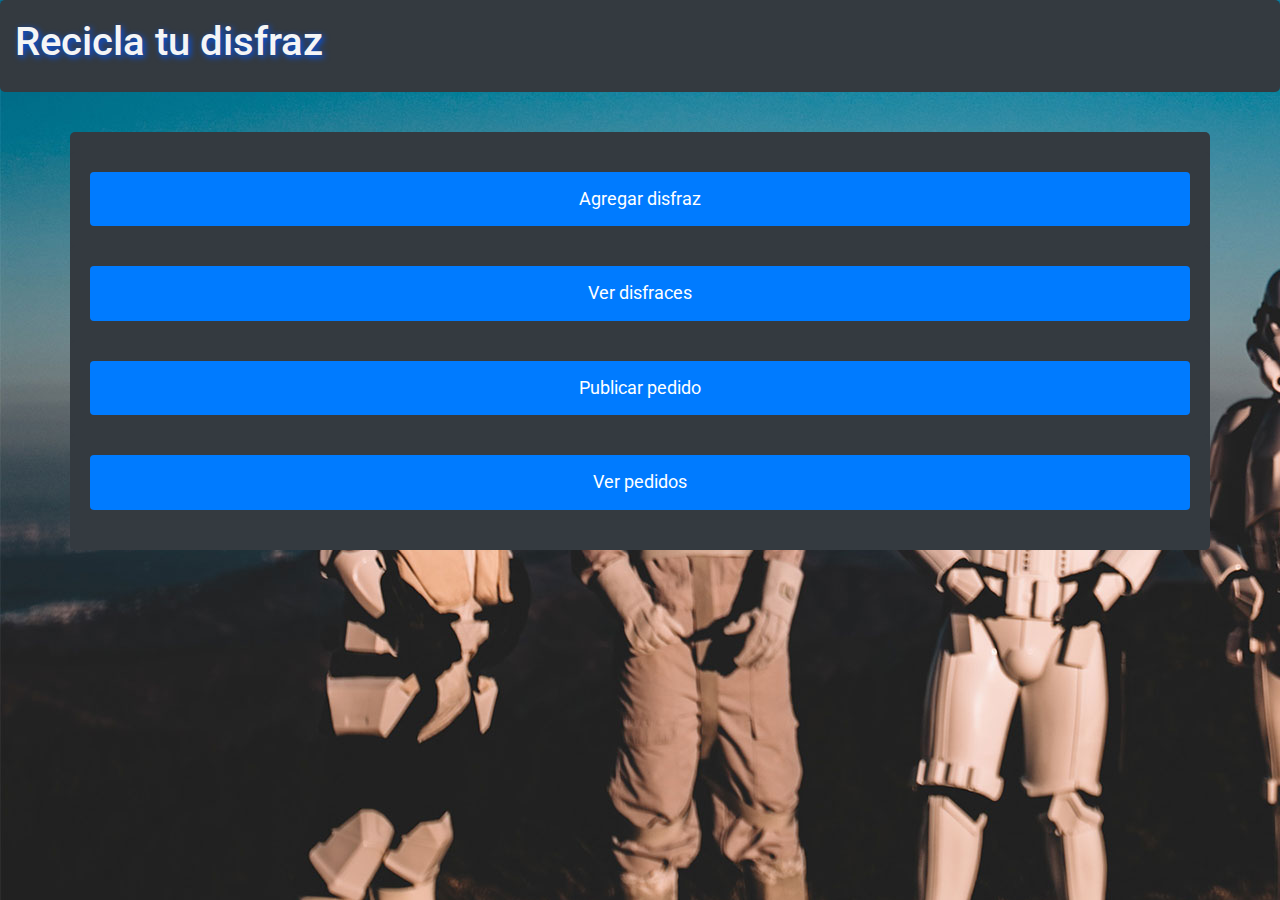
<file: index.html>
<!DOCTYPE html>
<html lang="es">

<head>
    <meta charset="utf-8">
    <link rel="stylesheet" href="css/agregarDisfraz.css">
    <link rel="stylesheet" href="css/main.css">
    <link rel="stylesheet" href="css/boostrapw3c.css">
    <link href="https://fonts.googleapis.com/css?family=Roboto&display=swap" rel="stylesheet">

    <script src="js/jquery-3.4.1.min.js"></script>
    <title>Reciclador de Disfraces</title>
</head>

<body>
    <div class="container-fluid bg-dark">
        <h1 class="titulo">Recicla tu disfraz</h1>
    </div>

    <div class="container-fluid bg-transparent"></div>

    <div class="container bg-dark justify-content-center" id="menu">
        <!-- Botones menu principal -->
        <div class="row bg-dark">
            <button class="btn-primary" onclick="location.href='agregarDisfraz.html'">Agregar disfraz</button>
        </div>
        <div class="row bg-dark">
            <button class="btn-primary" onclick="location.href='verDisfraces.html'">Ver disfraces</button>
        </div>
        <div class="row bg-dark">
            <button class="btn-primary" onclick="location.href='publicarPedido.html'">Publicar pedido</button>
        </div>
        <div class="row bg-dark">
            <button class="btn-primary" onclick="location.href='verPedidos.html'">Ver pedidos</button>
        </div>
    </div>

</body>

</html>
</file>
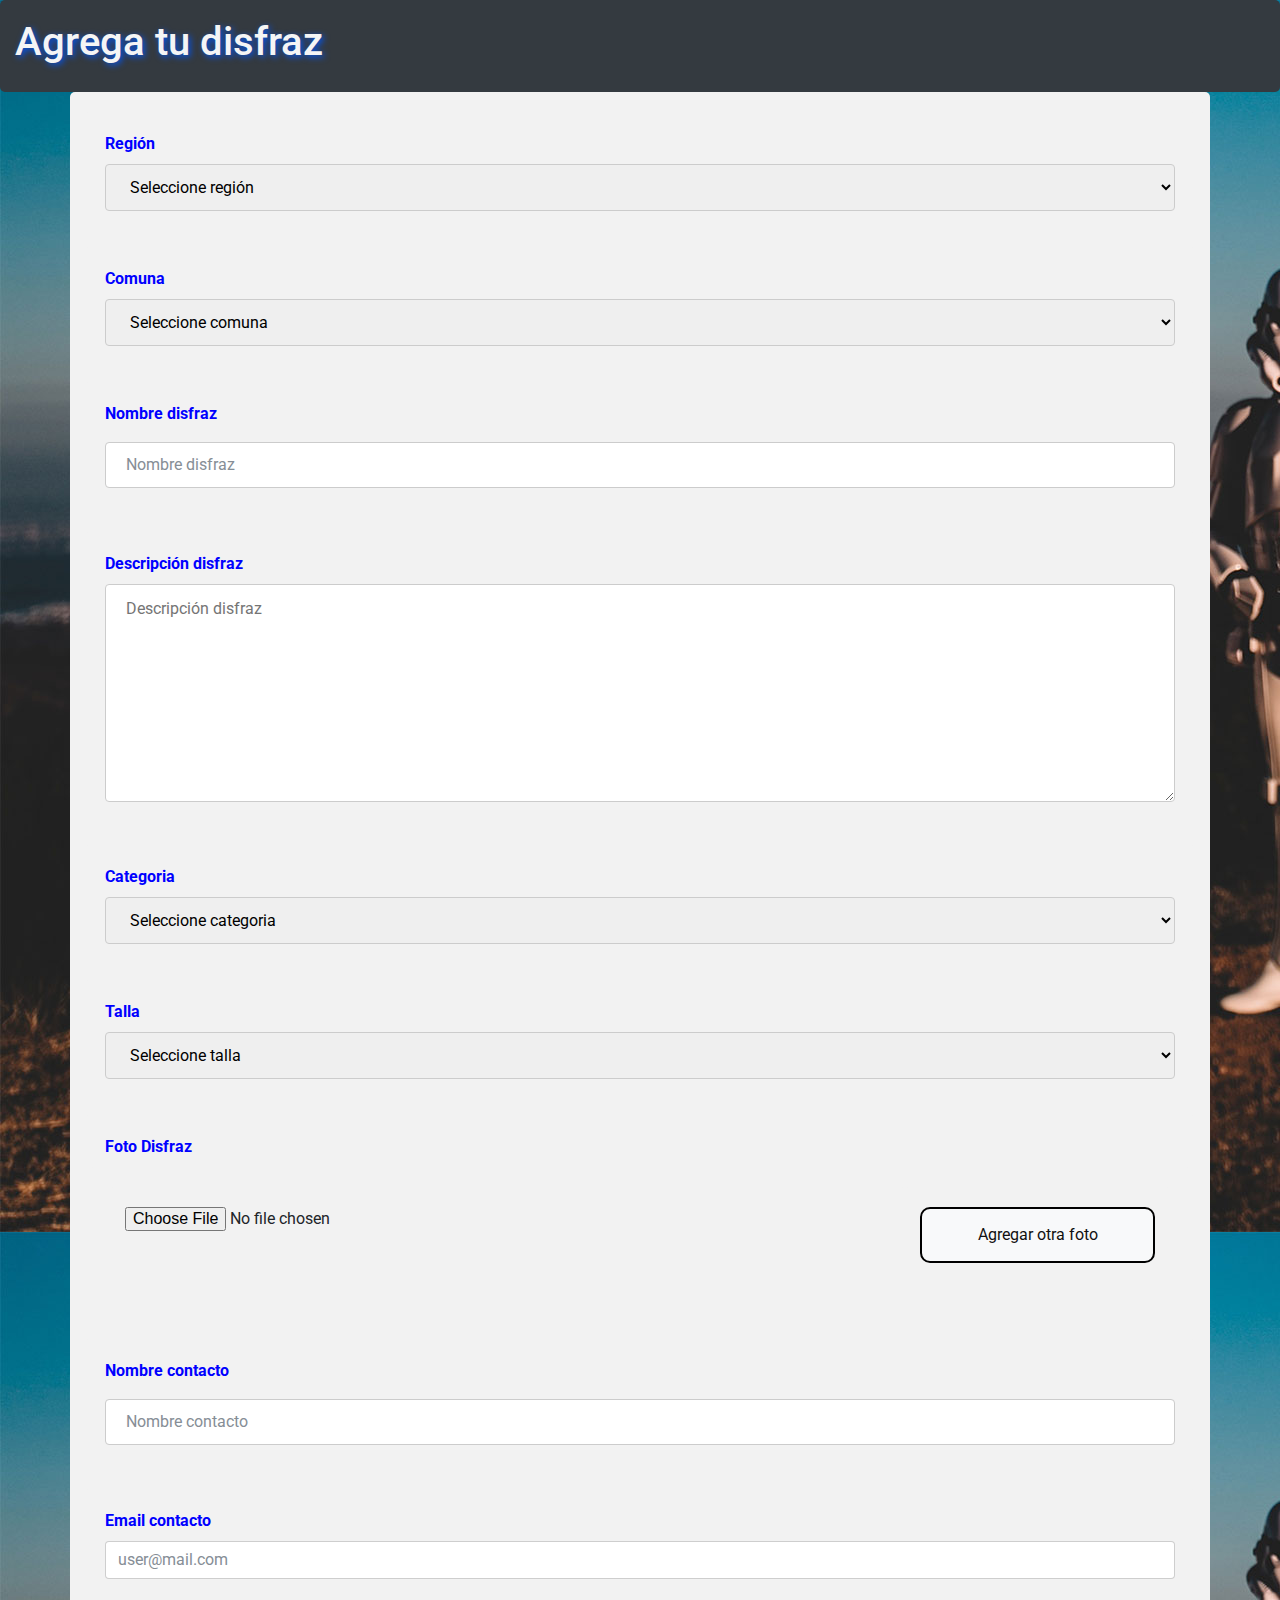
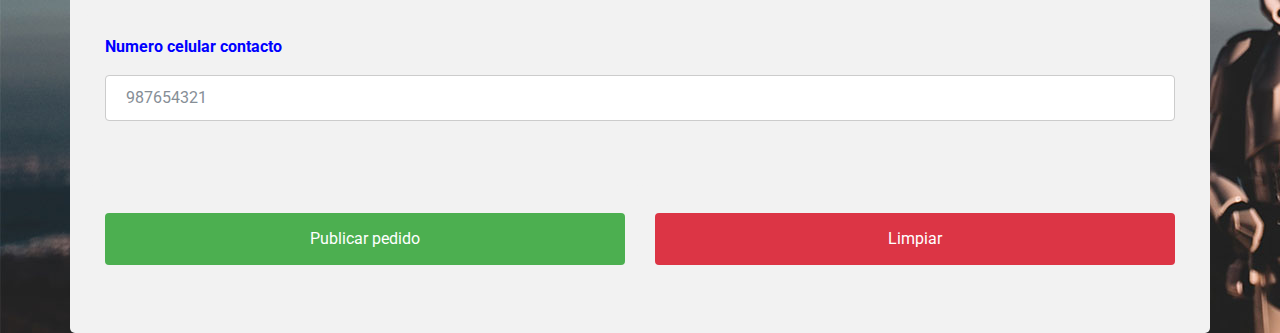
<file: agregarDisfraz.html>
<!DOCTYPE html>
<html lang="es">

<head>
	<meta charset="utf-8">
	<meta name="viewport" content="width=device-width, initial-scale=1.0">
	<meta http-equiv="X-UA-Compatible" content="ie=edge">

	<link rel="stylesheet" href="css/agregarDisfraz.css">
	<link rel="stylesheet" href="css/boostrapw3c.css">
	<link rel="stylesheet" href="css/main.css">
	<link href="https://fonts.googleapis.com/css?family=Roboto&display=swap" rel="stylesheet">

	<script src="js/jquery-3.4.1.min.js"></script>
	<title>Reciclador de Disfraces</title>
</head>

<body>
	<div class="container-fluid bg-dark">
		<h1 class="titulo">Agrega tu disfraz</h1>
	</div>

	<div class="container" id="container">
		<form id="myform" method="post" action="#" onsubmit="return dataValidator();">

			<!-- Region -->
			<div class="form-group">
				<label for="region" class="text-field">Región</label>
				<select id="region" name="region"></select>
			</div>

			<!-- Comuna -->
			<div class="form-group">
				<label for="comuna" class="text-field">Comuna</label>
				<select id="comuna" name="comuna"></select>
			</div>

			<!-- Nombre disfraz -->
			<div class="form-group">
				<label for="nombre-disfraz" class="text-field">Nombre disfraz</label>
				<input type="text" id="nombre-disfraz" name="nombre-disfraz" class="form-control"
					placeholder="Nombre disfraz">
			</div>

			<!-- Descripcion disfraz -->
			<div class="form-group">
				<label for="descripcion-disfraz" class="text-field">Descripción disfraz</label>
				<textarea name="descripcion-disfraz" id="descripcion-disfraz" cols="40" rows="8"
					placeholder="Descripción disfraz"></textarea>
			</div>

			<!--Categoria-->
			<div class="form-group">
				<label for="categoria" class="text-field">Categoria</label>
				<select id="categoria" name="categoria"></select>
			</div>

			<!--Talla-->
			<div class="form-group">
				<label for="talla" class="text-field">Talla</label>
				<select id="talla" name="talla"></select>
			</div>

			<!--Foto-->
			<div class="form-group">
				<label for="foto-disfraz-0" class="text-field">Foto Disfraz</label>
				<br>
				<div class="row">
					<div class="col-lg-9 col-md-12">
						<input type="file" class="archivos" id="foto-disfraz-0" name="foto-disfraz">
					</div>
					<div class="col-lg-3 col-md-12">
						<button class="btn-small btn-light" id="button-add" onclick="return add_image()">Agregar otra
							foto</button>
					</div>
				</div>
			</div>

			<!-- Nombre contacto -->
			<div class="form-group">
				<label for="nombre" class="text-field">Nombre contacto</label>
				<input type="text" name="nombre" class="form-control" id="nombre" placeholder="Nombre contacto">
			</div>

			<!-- Email contacto -->
			<div class="form-group">
				<label for="email" class="text-field">Email contacto</label>
				<input type="email" class="form-control" name="email" id="email" placeholder="user@mail.com">
			</div>

			<!-- Celular contacto -->
			<div class="form-group">
				<label for="celular" class="text-field">Numero celular contacto</label>
				<input type="text" class="form-control" name="celular" id="celular" placeholder="987654321">
			</div>

			<!-- Botones -->
			<div class="row">
				<div class="col-6">
					<input class="btn-success" type="submit" value="Publicar pedido">
				</div>
				<div class="col-6">
					<button class="btn-danger mt-2" onclick="cleanForm();">Limpiar</button>
				</div>
			</div>
		</form>
	</div>

	<!-- Scripts -->
	<script src="js/agregar.js"></script>
	<script src="js/regiones.js"></script>
	<script src="js/categorias.js"></script>
	<script src="js/validatorDisfraz.js"></script>
</body>

</html>
</file>
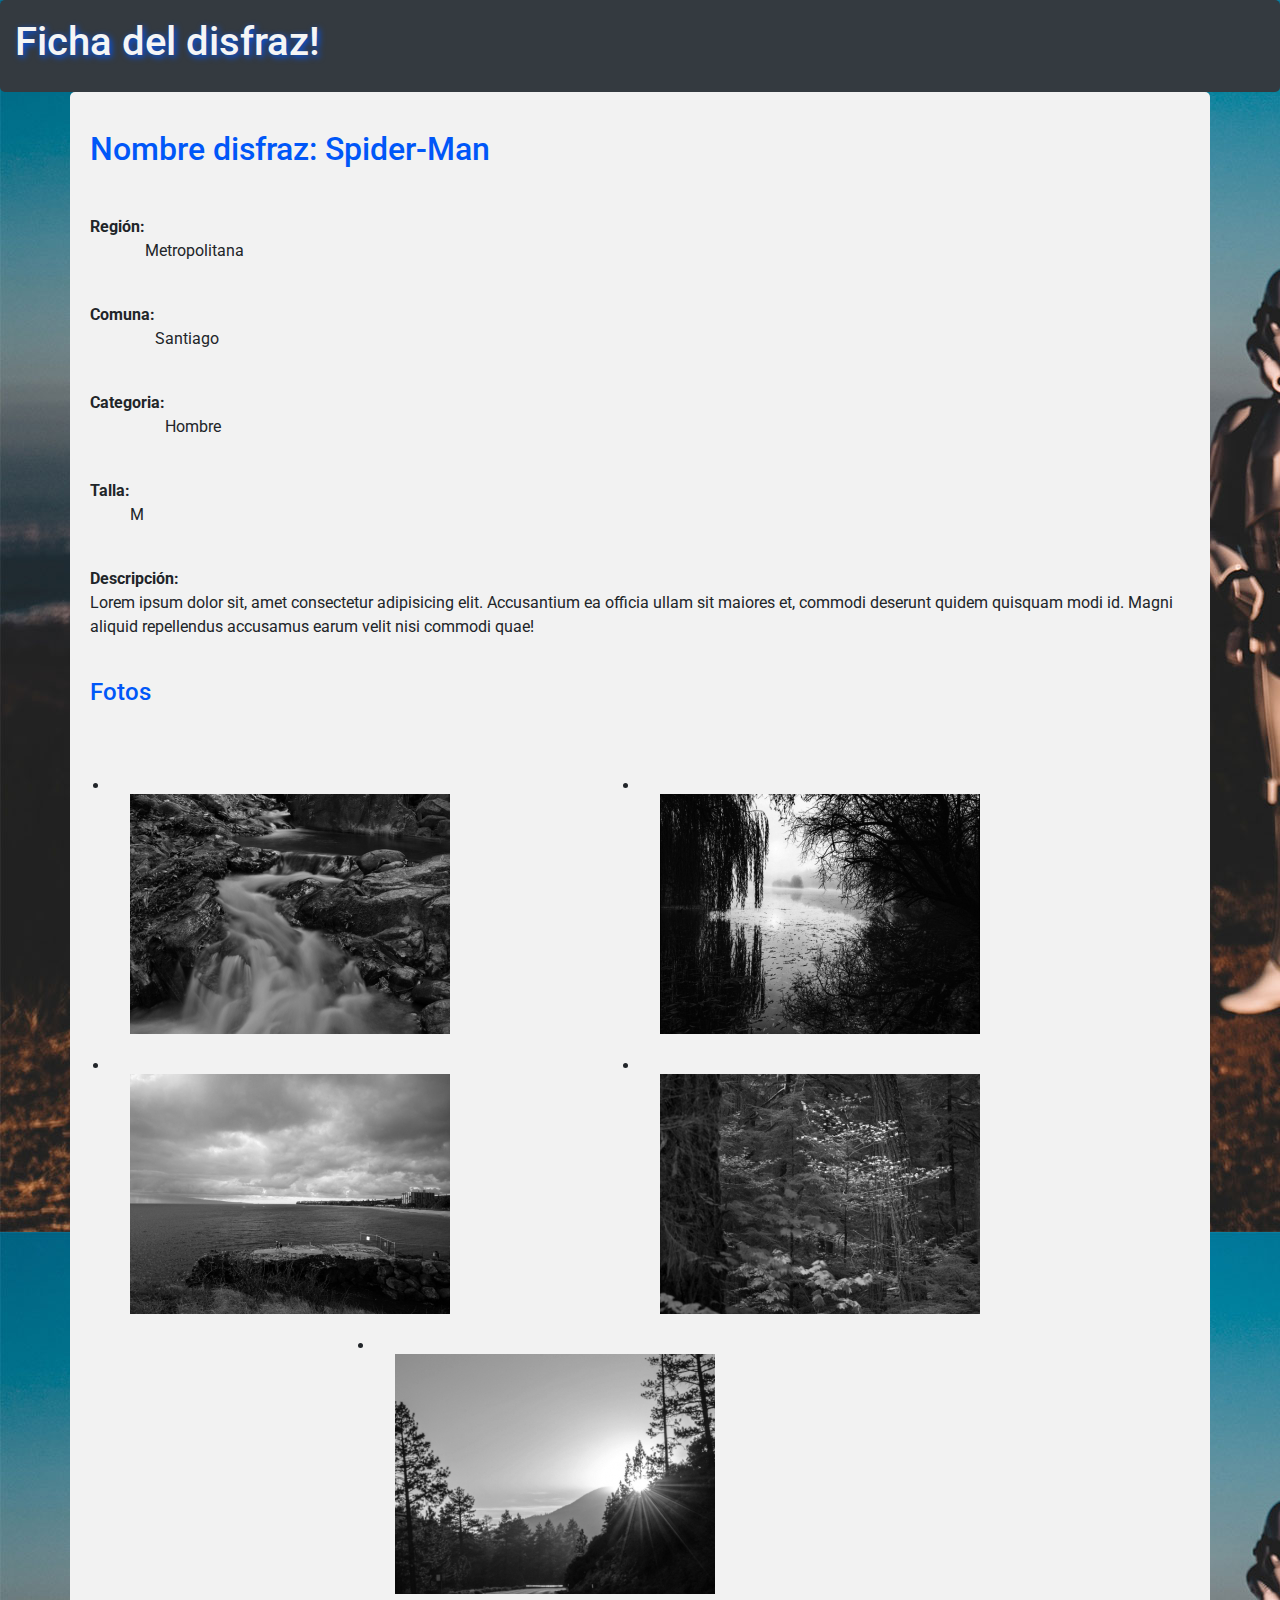
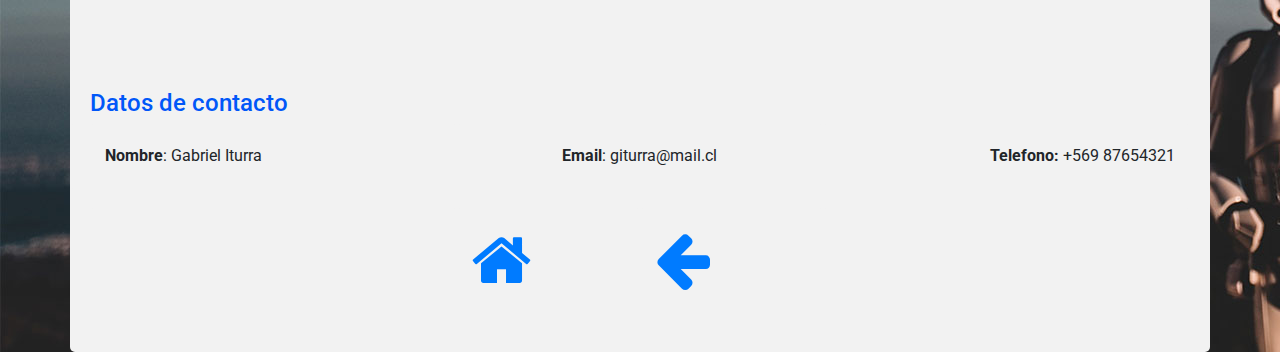
<file: fichaDisfraz.html>
<!DOCTYPE html>
<html lang="es">

<head>
    <meta charset="UTF-8">
    <meta name="viewport" content="width=device-width, initial-scale=1.0">
    <meta http-equiv="X-UA-Compatible" content="ie=edge">

    <link rel="stylesheet" href="css/agregarDisfraz.css">
    <link rel="stylesheet" href="css/boostrapw3c.css">
    <link rel="stylesheet" href="css/main.css">
    <link href="https://fonts.googleapis.com/css?family=Roboto&display=swap" rel="stylesheet">
    <link rel="stylesheet" href="https://cdnjs.cloudflare.com/ajax/libs/font-awesome/4.7.0/css/font-awesome.min.css">

    <script src="js/jquery-3.4.1.min.js"></script>
    <title>Reciclador de Disfraces</title>
</head>

<body>
    <div class="container-fluid bg-dark">
        <h1 class="titulo">Ficha del disfraz!</h1>
    </div>

    <div class="container">
        <!-- Nombre disfraz -->
        <div class="row">
            <h2 class="titulo">Nombre disfraz: Spider-Man </h2>
        </div>

        <!-- Región -->
        <div class="row">
            <b>Región: </b>
            <br> Metropolitana
        </div>

        <!-- Comuna -->
        <div class="row">
            <b>Comuna:</b>
            <br> Santiago
        </div>

        <!-- Categoria -->
        <div class="row">
            <b>Categoria: </b>
            <br> Hombre
        </div>

        <!-- Talla -->
        <div class="row">
            <b>Talla: </b>
            <br> M
        </div>

        <!-- Descripción -->
        <div class="row">
            <b>Descripción:</b>
            Lorem ipsum dolor sit, amet consectetur adipisicing elit.
            Accusantium ea officia ullam sit maiores et, commodi deserunt quidem quisquam modi id.
            Magni aliquid repellendus accusamus earum velit nisi commodi quae!
        </div>

        <!-- Fotos -->
        <div class="row">
            <h4 class="titulo">Fotos</h4>
        </div>
        <div class="row">
            <ul class="galeria" id=galeria>
                <li class="galeria_item"><img src="images/imagen1.jpg" alt="" class="galeria_img"></li>
                <li class="galeria_item"><img src="images/imagen2.jpg" alt="" class="galeria_img"></li>
                <li class="galeria_item"><img src="images/imagen3.jpg" alt="" class="galeria_img"></li>
                <li class="galeria_item"><img src="images/imagen4.jpg" alt="" class="galeria_img"></li>
                <li class="galeria_item"><img src="images/imagen5.jpg" alt="" class="galeria_img"></li>
            </ul>
        </div>

        <!-- Datos de contacto -->
        <div class="row pb-0">
            <h4 class="titulo">Datos de contacto</h4>
        </div>
        <div class="row py-0">
            <div class="col-4 text-left" id="nombre">
                <b>Nombre</b>: Gabriel Iturra
            </div>
            <div class="col-4 text-center" id="email">
                <b>Email</b>: giturra@mail.cl
            </div>
            <div class="col-4 text-right" id="celular">
                <b>Telefono:</b> +569 87654321
            </div>
        </div>

        <!-- Botones -->
        <div class="row justify-content-center">
            <div class="col-4"></div>
            <div class="col-2">
                <a href="index.html"><i class="fa fa-home fa-4x"></i></a>
            </div>
            <div class="col-2">
                <a href="verDisfraces.html"><i class="fa fa-arrow-left fa-4x"></i></a>
            </div>
            <div class="col-4"></div>
        </div>

    </div>

    <!-- Scripts -->
    <script src="js/modal.js"></script>

</body>

</html>
</file>
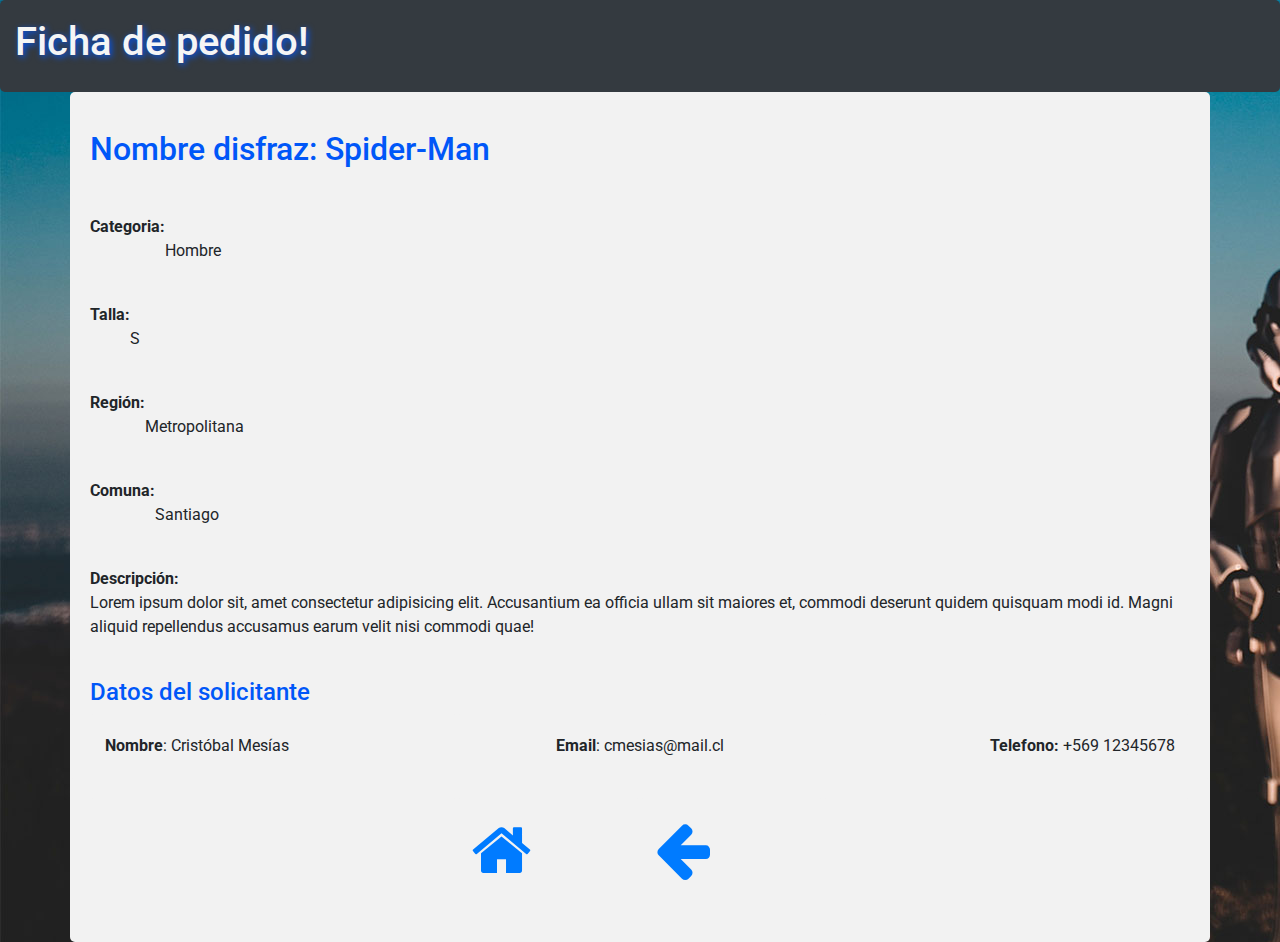
<file: fichaPedido.html>
<!DOCTYPE html>
<html lang="es">

<head>
    <meta charset="UTF-8">
    <meta name="viewport" content="width=device-width, initial-scale=1.0">
    <meta http-equiv="X-UA-Compatible" content="ie=edge">

    <link rel="stylesheet" href="css/agregarDisfraz.css">
    <link rel="stylesheet" href="css/boostrapw3c.css">
    <link rel="stylesheet" href="css/main.css">
    <link href="https://fonts.googleapis.com/css?family=Roboto&display=swap" rel="stylesheet">
    <link rel="stylesheet" href="https://cdnjs.cloudflare.com/ajax/libs/font-awesome/4.7.0/css/font-awesome.min.css">

    <script src="js/jquery-3.4.1.min.js"></script>
    <title>Reciclador de Disfraces</title>
</head>

<body>
    <div class="container-fluid bg-dark">
        <h1 class="titulo">Ficha de pedido!</h1>
    </div>

    <div class="container">
        <!-- Nombre disfraz -->
        <div class="row">
            <h2 class="titulo">Nombre disfraz: Spider-Man </h2>
        </div>

        <!-- Categoría -->
        <div class="row">
            <b>Categoria: </b>
            <br> Hombre
        </div>

        <!-- Talla -->
        <div class="row">
            <b>Talla: </b>
            <br>S
        </div>

        <!-- Región -->
        <div class="row">
            <b>Región: </b>
            <br> Metropolitana
        </div>

        <!-- Comuna -->
        <div class="row">
            <b>Comuna:</b>
            <br> Santiago
        </div>

        <!-- Descripción -->
        <div class="row">
            <b>Descripción:</b>
            Lorem ipsum dolor sit, amet consectetur adipisicing elit.
            Accusantium ea officia ullam sit maiores et, commodi deserunt quidem quisquam modi id.
            Magni aliquid repellendus accusamus earum velit nisi commodi quae!
        </div>

        <!-- Datos solicitante -->
        <div class="row pb-0">
            <h4 class="titulo">Datos del solicitante</h4>
        </div>
        <div class="row py-0">
            <div class="col-4 text-left" id="nombre">
                <b>Nombre</b>: Cristóbal Mesías
            </div>
            <div class="col-4 text-center" id="email">
                <b>Email</b>: cmesias@mail.cl
            </div>
            <div class="col-4 text-right" id="celular">
                <b>Telefono:</b> +569 12345678
            </div>
        </div>

        <!-- Botones -->
        <div class="row justify-content-center">
            <div class="col-4"></div>
            <div class="col-2">
                <a href="index.html"><i class="fa fa-home fa-4x"></i></a>
            </div>
            <div class="col-2">
                <a href="verPedidos.html"><i class="fa fa-arrow-left fa-4x"></i></a>
            </div>
            <div class="col-4"></div>
        </div>
    </div>

    <!-- Scripts -->
    <script src="js/modal.js"></script>

</body>

</html>
</file>
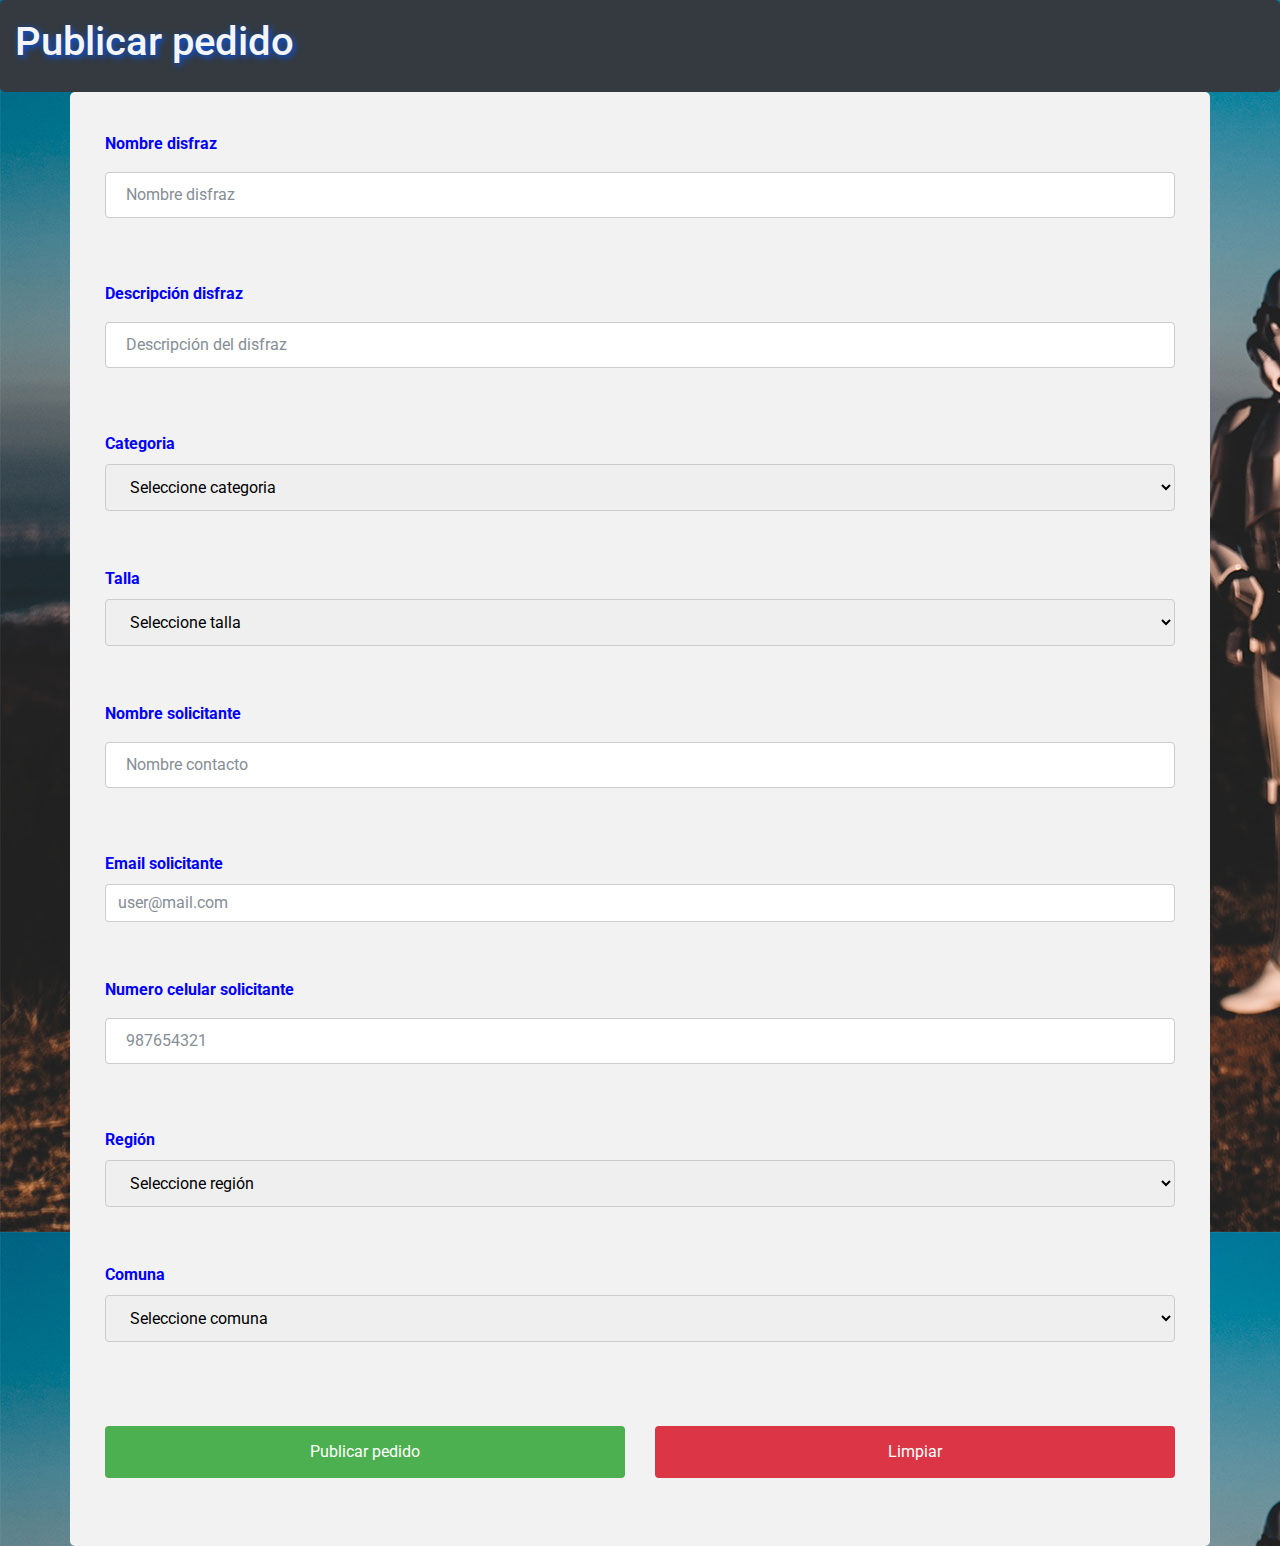
<file: publicarPedido.html>
<!DOCTYPE html>
<html lang="es">

<head>
	<meta charset="utf-8">
	<meta name="viewport" content="width=device-width, initial-scale=1.0">
	<meta http-equiv="X-UA-Compatible" content="ie=edge">

	<link rel="stylesheet" href="css/agregarDisfraz.css">
	<link rel="stylesheet" href="css/boostrapw3c.css">
	<link rel="stylesheet" href="css/main.css">
	<link href="https://fonts.googleapis.com/css?family=Roboto&display=swap" rel="stylesheet">


	<script src="js/jquery-3.4.1.min.js"></script>
	<title>Reciclador de Disfraces</title>
</head>

<body>
	<div class="container-fluid bg-dark">
		<h1 class="titulo">Publicar pedido</h1>
	</div>

	<div class="container">
		<form id="myform" method="post" action="#" onsubmit="return dataValidator();">

			<!-- Nombre disfraz -->
			<div class="form-group">
				<label for="nombre-disfraz" class="text-field">Nombre disfraz</label>
				<input type="text" id="nombre-disfraz" name="nombre-disfraz" size="20" class="form-control"
					placeholder="Nombre disfraz">
			</div>

			<!-- Descripcion disfraz -->
			<div class="form-group">
				<label for="descripcion-disfraz" class="text-field">Descripción disfraz</label>
				<input type="text" id="descripcion-disfraz" name="descripcion-disfraz" class="form-control"
					placeholder="Descripción del disfraz">
			</div>

			<!--Categoria solicitante-->
			<div class="form-group">
				<label for="categoria-solicitante" class="text-field">Categoria</label>
				<select id="categoria-solicitante" name="categoria-solicitante"></select>
			</div>

			<!--Talla solicitante-->
			<div class="form-group">
				<label for="talla-solicitante" class="text-field">Talla</label>
				<select id="talla-solicitante" name="talla-solicitante"></select>
			</div>

			<!-- Nombre solicitante -->
			<div class="form-group">
				<label for="nombre-solicitante" class="text-field">Nombre solicitante</label>
				<input type="text" id="nombre-solicitante" name="nombre-solicitante" class="form-control" size="20"
					placeholder="Nombre contacto">
			</div>

			<!-- Email solicitante -->
			<div class="form-group">
				<label for="email-solicitante" class="text-field">Email solicitante</label>
				<input type="email" class="form-control" name="email-solicitante" id="email-solicitante"
					placeholder="user@mail.com">
			</div>

			<!-- Celular solicitante -->
			<div class="form-group">
				<label for="celular-solicitante" class="text-field">Numero celular solicitante</label>
				<input type="text" class="form-control" name="celular-solicitante" id="celular-solicitante"
					placeholder="987654321">
			</div>

			<!-- Region solicitante-->
			<div class="form-group">
				<label for="region-solicitante" class="text-field">Región</label>
				<select id="region-solicitante" name="region-solicitante"></select>
			</div>

			<!-- Comuna solicitante-->
			<div class="form-group">
				<label for="comuna-solicitante" class="text-field">Comuna</label>
				<select id="comuna-solicitante" name="comuna-solicitante"></select>
			</div>

			<div class="row">
				<div class="col-6">
					<input class="btn-success" type="submit" value="Publicar pedido">
				</div>
				<div class="col-6">
					<button class="btn-danger mt-2" onclick="cleanForm();">Limpiar</button>
				</div>
			</div>
		</form>
	</div>

	<!-- Scripts -->
	<script src="js/regiones.js"></script>
	<script src="js/categorias.js"></script>
	<script src="js/validatorPedido.js"></script>
	<script src="js/regiones.js"></script>
</body>

</html>
</file>
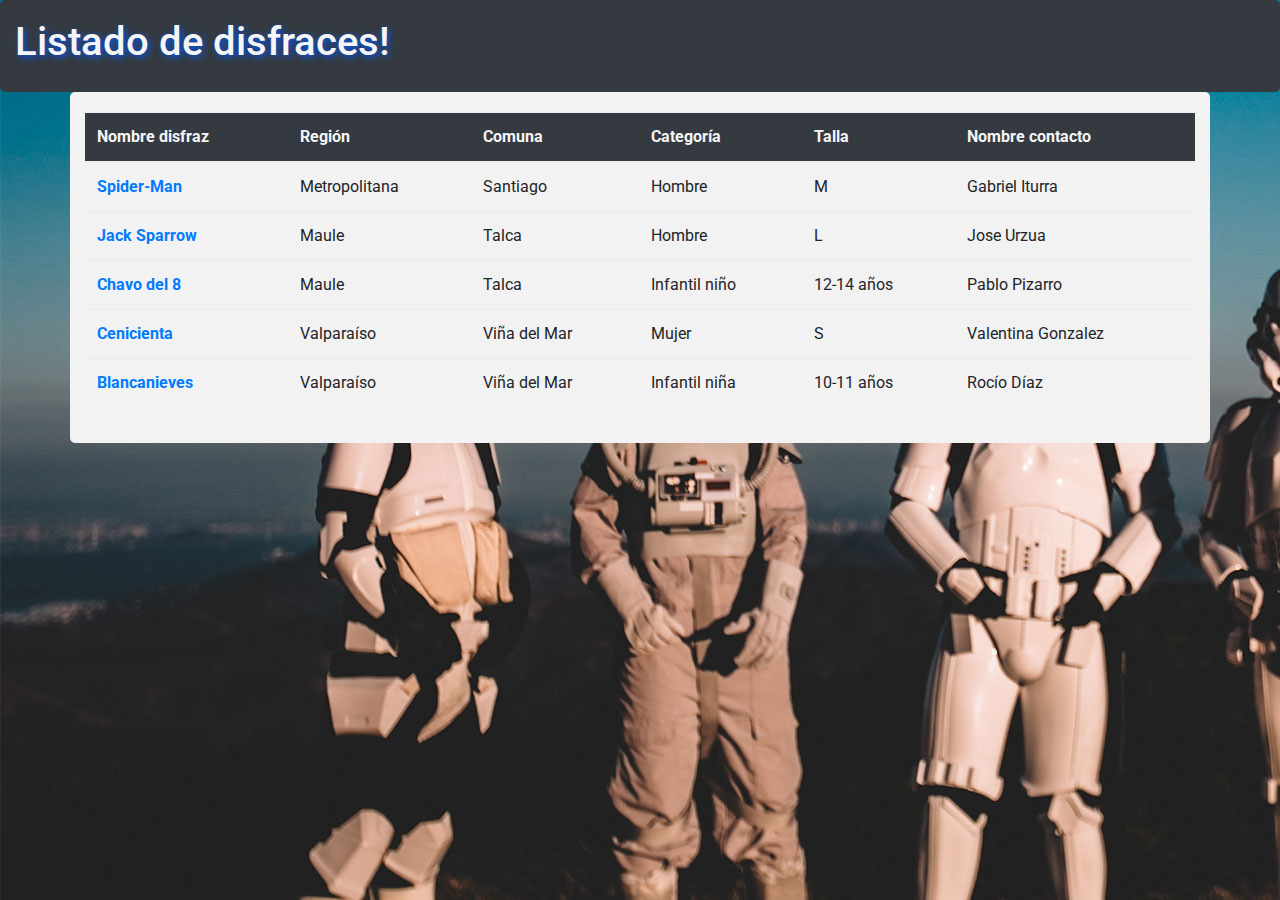
<file: verDisfraces.html>
<!DOCTYPE html>
<html lang="es">

<head>
	<meta charset="UTF-8">
	<meta name="viewport" content="width=device-width, initial-scale=1.0">
	<meta http-equiv="X-UA-Compatible" content="ie=edge">

	<link rel="stylesheet" href="css/agregarDisfraz.css">
	<link rel="stylesheet" href="css/boostrapw3c.css">
	<link rel="stylesheet" href="css/main.css">
	<link href="https://fonts.googleapis.com/css?family=Roboto&display=swap" rel="stylesheet">

	<script src="js/jquery-3.4.1.min.js"></script>
	<title>Reciclador de Disfraces</title>
</head>

<body>
	<div class="container-fluid bg-dark">
		<h1 class="titulo">Listado de disfraces!</h1>
	</div>

	<div class="container">
		<table class="table table-hover">
			<!-- Cabecera de la tabla -->
			<thead class="thead bg-dark">
				<tr class="table-head">
					<th scope="col">Nombre disfraz</th>
					<th scope="col">Región</th>
					<th scope="col">Comuna</th>
					<th scope="col">Categoría</th>
					<th scope="col">Talla</th>
					<th scope="col">Nombre contacto</th>
				</tr>
			</thead>
			<!-- Datos de la tabla -->
			<tbody>
				<tr>
					<th scope="row"> <a href="fichaDisfraz.html"> Spider-Man </a></th>
					<td>Metropolitana</td>
					<td>Santiago</td>
					<td>Hombre</td>
					<td>M</td>
					<td>Gabriel Iturra</td>
				</tr>
				<tr>
					<th scope="row"> <a href="fichaDisfraz.html"> Jack Sparrow </a></th>
					<td>Maule</td>
					<td>Talca</td>
					<td>Hombre</td>
					<td>L</td>
					<td>Jose Urzua</td>
				</tr>
				<tr>
					<th scope="row"> <a href="fichaDisfraz.html">Chavo del 8</a></th>
					<td>Maule</td>
					<td>Talca</td>
					<td>Infantil niño</td>
					<td>12-14 años</td>
					<td>Pablo Pizarro</td>
				</tr>
				<tr>
					<th scope="row"> <a href="fichaDisfraz.html">Cenicienta</a></th>
					<td>Valparaíso</td>
					<td>Viña del Mar</td>
					<td>Mujer</td>
					<td>S</td>
					<td>Valentina Gonzalez</td>
				</tr>
				<tr>
					<th scope="row"><a href="fichaDisfraz.html">Blancanieves </a></th>
					<td>Valparaíso</td>
					<td>Viña del Mar</td>
					<td>Infantil niña</td>
					<td>10-11 años</td>
					<td>Rocío Díaz</td>
				</tr>
			</tbody>
		</table>
	</div>
</body>

</html>
</file>
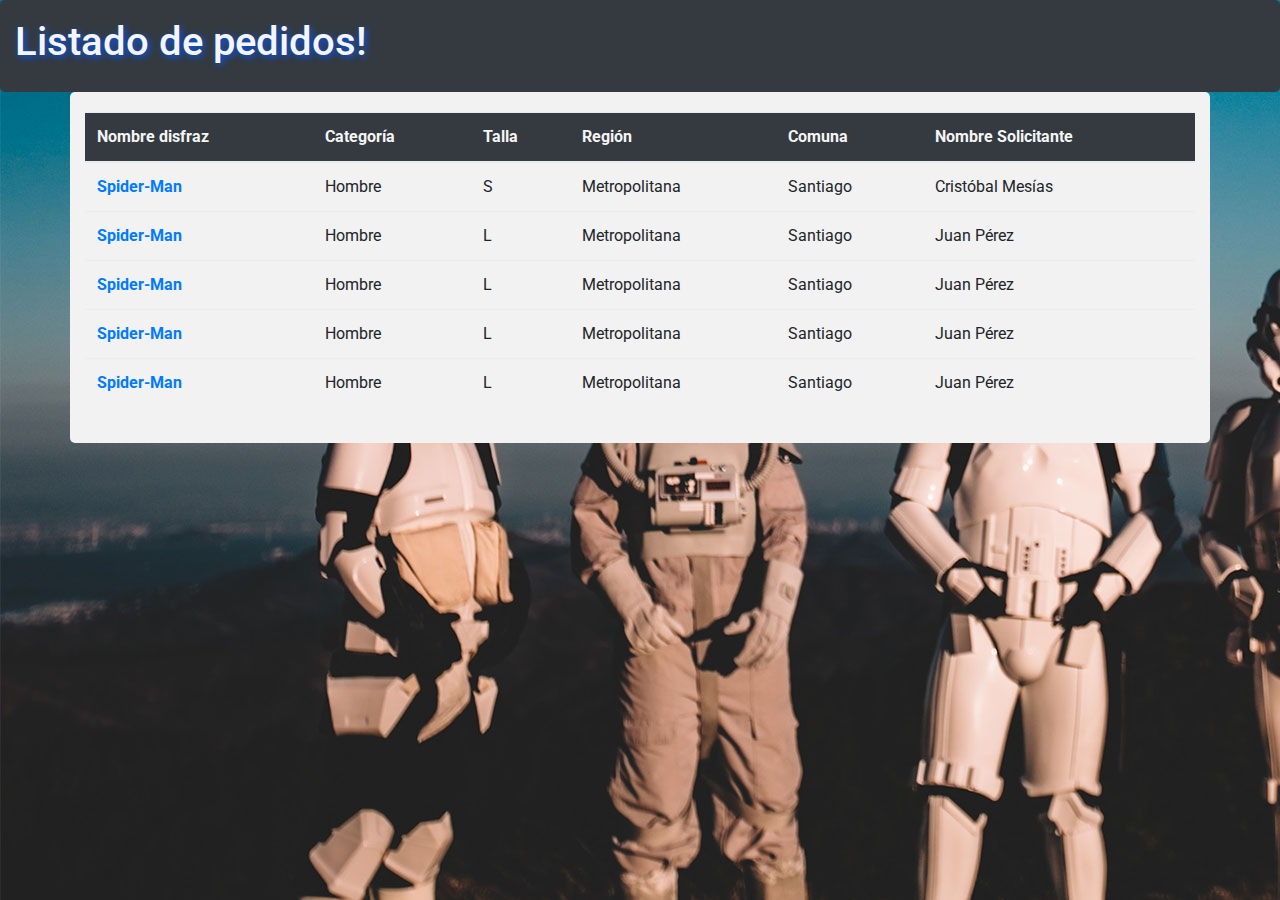
<file: verPedidos.html>
<!DOCTYPE html>
<html lang="es">

<head>
	<meta charset="UTF-8">
	<meta name="viewport" content="width=device-width, initial-scale=1.0">
	<meta http-equiv="X-UA-Compatible" content="ie=edge">

	<link rel="stylesheet" href="css/agregarDisfraz.css">
	<link rel="stylesheet" href="css/boostrapw3c.css">
	<link rel="stylesheet" href="css/main.css">
	<link href="https://fonts.googleapis.com/css?family=Roboto&display=swap" rel="stylesheet">

	<script src="js/jquery-3.4.1.min.js"></script>
	<title>Reciclador de Disfraces</title>
</head>

<body>
	<div class="container-fluid bg-dark">
		<h1 class="titulo">Listado de pedidos!</h1>
	</div>

	<div class="container">
		<table class="table table-hover">
			<!--  Cabecera de la tabla -->
			<thead class="thead bg-dark">
				<tr class="table-head">
					<th scope="col">Nombre disfraz</th>
					<th scope="col">Categoría</th>
					<th scope="col">Talla</th>
					<th scope="col">Región</th>
					<th scope="col">Comuna</th>
					<th scope="col">Nombre Solicitante</th>
				</tr>
			</thead>
			<!-- Datos de la tabla -->
			<tbody>
				<tr>
					<th scope="row"><a href="fichaPedido.html">Spider-Man</a></th>
					<td>Hombre</td>
					<td>S</td>
					<td>Metropolitana</td>
					<td>Santiago</td>
					<td>Cristóbal Mesías</td>
				</tr>
				<tr>
					<th scope="row"><a href="fichaPedido.html">Spider-Man</a></th>
					<td>Hombre</td>
					<td>L</td>
					<td>Metropolitana</td>
					<td>Santiago</td>
					<td>Juan Pérez</td>
				</tr>
				<tr>
					<th scope="row"><a href="fichaPedido.html">Spider-Man</a></th>
					<td>Hombre</td>
					<td>L</td>
					<td>Metropolitana</td>
					<td>Santiago</td>
					<td>Juan Pérez</td>
				</tr>
				<tr>
					<th scope="row"><a href="fichaPedido.html">Spider-Man</a></th>
					<td>Hombre</td>
					<td>L</td>
					<td>Metropolitana</td>
					<td>Santiago</td>
					<td>Juan Pérez</td>
				</tr>
				<tr>
					<th scope="row"><a href="fichaPedido.html">Spider-Man</a></th>
					<td>Hombre</td>
					<td>L</td>
					<td>Metropolitana</td>
					<td>Santiago</td>
					<td>Juan Pérez</td>
				</tr>
			</tbody>
		</table>
	</div>

</body>

</html>
</file>
<file: css/agregarDisfraz.css>
.text-field {
       color: blue;
       font-weight: bold;

   }

   input[type=text],
   input[type=number],
   input[type=radio],
   select,
   textarea {
       width: 100%;
       padding: 12px 20px;
       margin: 8px 0;
       display: inline-block;
       border: 1px solid #ccc;
       border-radius: 4px;
       box-sizing: border-box;
   }

   input[type=submit],
   button {
       width: 100%;
       background-color: #4CAF50;
       color: white;
       padding: 14px 20px;
       margin: 8px 0;
       border: none;
       border-radius: 4px;
       cursor: pointer;
   }

   input[type=submit]:hover,
   button:hover {
       background-color: #45a049;
   }

   div {
       border-radius: 5px;
       background-color: #f2f2f2;
       padding: 20px;
   }
</file>
<file: css/main.css>
h1.titulo{
    color: whitesmoke !important;
    text-shadow: 2px 2px 6px #0057f8;
}

.table-head{
    color: whitesmoke !important;
}

body{
    background: url(../images/bg2.jpg) !important;
    font-family: 'Roboto', sans-serif;
}

#menu{
    font-size: 110%
}

#button-add{
    border: 2px solid black;
    border-radius: 10px;
}

img {
    display: block;
    max-width: 100%;
}

#galeria img{
    width: 320px;
    height: 240px;
    filter: grayscale(100%);
    transition: 0.5s;
}

#galeria img:hover{
    filter: grayscale(0);
    transform: scale(1.1);
}
.galeria {
    padding: 20px;
    display: flex;
    flex-wrap: wrap;
    justify-content: center;
}

.galeria_item {
    width: 50%;
    cursor: pointer;
    padding: 20px;
}

.modal {
    position: fixed;
    width: 100%;
    height: 100vh;
    background: rgba(0, 0, 0, 0.7);
    top: 0;
    left: 0;

    display: flex;
    justify-content: center;
    align-items: center;
}

.modal_img {
    width: 800px;
    height: 600px;

}

.modal_boton {
    width: 50px;
    height: 50px;
    color: #fff;
    font-weight: bold;
    font-size: 25px;
    font-family: monospace;
    line-height: 50px;
    text-align: center;
    background: black;
    border: 1px red solid;
    border-radius: 50%;
    cursor: pointer;
    padding: 11px 11px;

    position: absolute;
    right: 20px;
    top: 20px;
}

.modal_boton:hover{
    background: red;
}

h2.titulo {
    color: #0057f8 !important;
}

h4.titulo {
    color: #0057f8 !important;
}

.icono{
    color: #0057f8;
}


.active-cyan-2 input[type=text]:focus:not([readonly]) {
    border: 1px solid #0057f8;
    box-shadow: 0 1px 0 0 #0057f8;
    }

.active-cyan .fa, .active-cyan-2 .fa {
    color: #0057f8;
}

#map{
    width: 600px; 
    height: 400px; 
}

#result{
    width: 300px;
}

#content-result{
    visibility: hidden;
}
</file>
<file: css/boostrapw3c.css>
@media print {
    *, ::after, ::before {
        text-shadow: none !important;
        box-shadow: none !important
    }

    a, a:visited {
        text-decoration: underline
    }

    abbr[title]::after {
        content: " (" attr(title) ")"
    }

    pre {
        white-space: pre-wrap !important
    }

    blockquote, pre {
        border: 1px solid #999;
        page-break-inside: avoid
    }

    thead {
        display: table-header-group
    }

    img, tr {
        page-break-inside: avoid
    }

    h2, h3, p {
        orphans: 3;
        widows: 3
    }

    h2, h3 {
        page-break-after: avoid
    }

    .navbar {
        display: none
    }

    .badge {
        border: 1px solid #000
    }

    .table {
        border-collapse: collapse !important
    }

    .table td, .table th {
        background-color: #fff !important
    }

    .table-bordered td, .table-bordered th {
        border: 1px solid #ddd !important
    }
}

html {
    box-sizing: border-box;
    font-family: sans-serif;
    line-height: 1.15;
}

*, ::after, ::before {
    box-sizing: inherit
}

article, aside, dialog, figcaption, figure, footer, header, hgroup, main, nav, section {
    display: block
}

body {
    margin: 0;
    font-size: 1rem;
    font-weight: 400;
    line-height: 1.5;
    color: #212529;
    background-color: #fff
}

[tabindex="-1"]:focus {
    outline: 0 !important
}

hr {
    box-sizing: content-box;
    height: 0;
    overflow: visible
}

h1, h2, h3, h4, h5, h6 {
    margin-top: 0;
    margin-bottom: .5rem
}

p {
    margin-top: 0;
    margin-bottom: 1rem
}

abbr[data-original-title], abbr[title] {
    text-decoration: underline;
    cursor: help;
    border-bottom: 0
}

address {
    margin-bottom: 1rem;
    font-style: normal;
    line-height: inherit
}

dl, ol, ul {
    margin-top: 0;
    margin-bottom: 1rem
}

ol ol, ol ul, ul ol, ul ul {
    margin-bottom: 0
}

dt {
    font-weight: 700
}

dd {
    margin-bottom: .5rem;
    margin-left: 0
}

blockquote {
    margin: 0 0 1rem
}

dfn {
    font-style: italic
}

b, strong {
    font-weight: bolder
}

small {
    font-size: 80%
}

sub, sup {
    position: relative;
    font-size: 75%;
    line-height: 0;
    vertical-align: baseline
}

sub {
    bottom: -.25em
}

sup {
    top: -.5em
}

a {
    color: #007bff;
    text-decoration: none;
    background-color: transparent;
}

a:hover {
    color: #0056b3;
    text-decoration: underline
}

a:not([href]):not([tabindex]) {
    color: inherit;
    text-decoration: none
}

a:not([href]):not([tabindex]):focus, a:not([href]):not([tabindex]):hover {
    color: inherit;
    text-decoration: none
}

a:not([href]):not([tabindex]):focus {
    outline: 0
}

code, kbd, pre, samp {
    font-family: monospace, monospace;
    font-size: 1em
}

pre {
    margin-top: 0;
    margin-bottom: 1rem;
    overflow: auto
}

figure {
    margin: 0 0 1rem
}

img {
    vertical-align: middle;
    border-style: none
}

svg:not(:root) {
    overflow: hidden
}

[role=button], a, area, button, input, label, select, summary, textarea {
}

table {
    border-collapse: collapse
}

caption {
    padding-top: .75rem;
    padding-bottom: .75rem;
    color: #868e96;
    text-align: left;
    caption-side: bottom
}

th {
    text-align: left
}

label {
    display: inline-block;
    margin-bottom: .5rem
}

button:focus {
}

button, input, optgroup, select, textarea {
    margin: 0;
    font-family: inherit;
    font-size: inherit;
    line-height: inherit
}

button, input {
    overflow: visible
}

button, select {
    text-transform: none
}

[type=reset], [type=submit], button, html [type=button] {
}

input[type=checkbox], input[type=radio] {
    box-sizing: border-box;
    padding: 0
}

input[type=date], input[type=datetime-local], input[type=month], input[type=time] {
}

textarea {
    overflow: auto;
    resize: vertical
}

fieldset {
    min-width: 0;
    padding: 0;
    margin: 0;
    border: 0
}

legend {
    display: block;
    width: 100%;
    max-width: 100%;
    padding: 0;
    margin-bottom: .5rem;
    font-size: 1.5rem;
    line-height: inherit;
    color: inherit;
    white-space: normal
}

progress {
    vertical-align: baseline
}

[type=search] {
    outline-offset: -2px;
}

output {
    display: inline-block
}

summary {
    display: list-item
}

template {
    display: none
}

[hidden] {
    display: none !important
}

.h1, .h2, .h3, .h4, .h5, .h6, h1, h2, h3, h4, h5, h6 {
    margin-bottom: .5rem;
    font-family: inherit;
    font-weight: 500;
    line-height: 1.1;
    color: inherit
}

.h1, h1 {
    font-size: 2.5rem
}

.h2, h2 {
    font-size: 2rem
}

.h3, h3 {
    font-size: 1.75rem
}

.h4, h4 {
    font-size: 1.5rem
}

.h5, h5 {
    font-size: 1.25rem
}

.h6, h6 {
    font-size: 1rem
}

.lead {
    font-size: 1.25rem;
    font-weight: 300
}

.display-1 {
    font-size: 6rem;
    font-weight: 300;
    line-height: 1.1
}

.display-2 {
    font-size: 5.5rem;
    font-weight: 300;
    line-height: 1.1
}

.display-3 {
    font-size: 4.5rem;
    font-weight: 300;
    line-height: 1.1
}

.display-4 {
    font-size: 3.5rem;
    font-weight: 300;
    line-height: 1.1
}

hr {
    margin-top: 1rem;
    margin-bottom: 1rem;
    border: 0;
    border-top: 1px solid rgba(0, 0, 0, .1)
}

.small, small {
    font-size: 80%;
    font-weight: 400
}

.mark, mark {
    padding: .2em;
    background-color: #fcf8e3
}

.list-unstyled {
    padding-left: 0;
    list-style: none
}

.list-inline {
    padding-left: 0;
    list-style: none
}

.list-inline-item {
    display: inline-block
}

.list-inline-item:not(:last-child) {
    margin-right: 5px
}

.initialism {
    font-size: 90%;
    text-transform: uppercase
}

.blockquote {
    margin-bottom: 1rem;
    font-size: 1.25rem
}

.blockquote-footer {
    display: block;
    font-size: 80%;
    color: #868e96
}

.blockquote-footer::before {
    content: "\2014 \00A0"
}

.img-fluid {
    max-width: 100%;
    height: auto
}

.img-thumbnail {
    padding: .25rem;
    background-color: #fff;
    border: 1px solid #ddd;
    border-radius: .25rem;
    transition: all .2s ease-in-out;
    max-width: 100%;
    height: auto
}

.figure {
    display: inline-block
}

.figure-img {
    margin-bottom: .5rem;
    line-height: 1
}

.figure-caption {
    font-size: 90%;
    color: #868e96
}

code, kbd, pre, samp {
    font-family: Menlo, Monaco, Consolas, "Liberation Mono", "Courier New", monospace
}

code {
    padding: .2rem .4rem;
    font-size: 90%;
    color: #bd4147;
    background-color: #f8f9fa;
    border-radius: .25rem
}

a > code {
    padding: 0;
    color: inherit;
    background-color: inherit
}

kbd {
    padding: .2rem .4rem;
    font-size: 90%;
    color: #fff;
    background-color: #212529;
    border-radius: .2rem
}

kbd kbd {
    padding: 0;
    font-size: 100%;
    font-weight: 700
}

pre {
    display: block;
    margin-top: 0;
    margin-bottom: 1rem;
    font-size: 90%;
    color: #212529
}

pre code {
    padding: 0;
    font-size: inherit;
    color: inherit;
    background-color: transparent;
    border-radius: 0
}

.pre-scrollable {
    max-height: 340px;
    overflow-y: scroll
}

.container {
    margin-right: auto;
    margin-left: auto;
    padding-right: 15px;
    padding-left: 15px;
    width: 100%
}

@media (min-width: 576px) {
    .container {
        max-width: 540px
    }
}

@media (min-width: 768px) {
    .container {
        max-width: 720px
    }
}

@media (min-width: 992px) {
    .container {
        max-width: 960px
    }
}

@media (min-width: 1200px) {
    .container {
        max-width: 1140px
    }
}

.container-fluid {
    width: 100%;
    margin-right: auto;
    margin-left: auto;
    padding-right: 15px;
    padding-left: 15px;
}

.row {
    display: flex;
    flex-wrap: wrap;
    margin-right: -15px;
    margin-left: -15px
}

.no-gutters {
    margin-right: 0;
    margin-left: 0
}

.no-gutters > .col, .no-gutters > [class*=col-] {
    padding-right: 0;
    padding-left: 0
}

.col, .col-1, .col-10, .col-11, .col-12, .col-2, .col-3, .col-4, .col-5, .col-6, .col-7, .col-8, .col-9, .col-auto, .col-lg, .col-lg-1, .col-lg-10, .col-lg-11, .col-lg-12, .col-lg-2, .col-lg-3, .col-lg-4, .col-lg-5, .col-lg-6, .col-lg-7, .col-lg-8, .col-lg-9, .col-lg-auto, .col-md, .col-md-1, .col-md-10, .col-md-11, .col-md-12, .col-md-2, .col-md-3, .col-md-4, .col-md-5, .col-md-6, .col-md-7, .col-md-8, .col-md-9, .col-md-auto, .col-sm, .col-sm-1, .col-sm-10, .col-sm-11, .col-sm-12, .col-sm-2, .col-sm-3, .col-sm-4, .col-sm-5, .col-sm-6, .col-sm-7, .col-sm-8, .col-sm-9, .col-sm-auto, .col-xl, .col-xl-1, .col-xl-10, .col-xl-11, .col-xl-12, .col-xl-2, .col-xl-3, .col-xl-4, .col-xl-5, .col-xl-6, .col-xl-7, .col-xl-8, .col-xl-9, .col-xl-auto {
    position: relative;
    width: 100%;
    min-height: 1px;
    padding-right: 15px;
    padding-left: 15px
}

.col {
    flex-basis: 0;
    flex-grow: 1;
    max-width: 100%
}

.col-auto {
    flex: 0 0 auto;
    width: auto;
    max-width: none
}

.col-1 {
    flex: 0 0 8.333333%;
    max-width: 8.333333%
}

.col-2 {
    flex: 0 0 16.666667%;
    max-width: 16.666667%
}

.col-3 {
    flex: 0 0 25%;
    max-width: 25%
}

.col-4 {
    flex: 0 0 33.333333%;
    max-width: 33.333333%
}

.col-5 {
    flex: 0 0 41.666667%;
    max-width: 41.666667%
}

.col-6 {
    flex: 0 0 50%;
    max-width: 50%
}

.col-7 {
    flex: 0 0 58.333333%;
    max-width: 58.333333%
}

.col-8 {
    flex: 0 0 66.666667%;
    max-width: 66.666667%
}

.col-9 {
    flex: 0 0 75%;
    max-width: 75%
}

.col-10 {
    flex: 0 0 83.333333%;
    max-width: 83.333333%
}

.col-11 {
    flex: 0 0 91.666667%;
    max-width: 91.666667%
}

.col-12 {
    flex: 0 0 100%;
    max-width: 100%
}

.order-1 {
    order: 1
}

.order-2 {
    order: 2
}

.order-3 {
    order: 3
}

.order-4 {
    order: 4
}

.order-5 {
    order: 5
}

.order-6 {
    order: 6
}

.order-7 {
    order: 7
}

.order-8 {
    order: 8
}

.order-9 {
    order: 9
}

.order-10 {
    order: 10
}

.order-11 {
    order: 11
}

.order-12 {
    order: 12
}

@media (min-width: 576px) {
    .col-sm {
        flex-basis: 0;
        flex-grow: 1;
        max-width: 100%
    }

    .col-sm-auto {
        flex: 0 0 auto;
        width: auto;
        max-width: none
    }

    .col-sm-1 {
        flex: 0 0 8.333333%;
        max-width: 8.333333%
    }

    .col-sm-2 {
        flex: 0 0 16.666667%;
        max-width: 16.666667%
    }

    .col-sm-3 {
        flex: 0 0 25%;
        max-width: 25%
    }

    .col-sm-4 {
        flex: 0 0 33.333333%;
        max-width: 33.333333%
    }

    .col-sm-5 {
        flex: 0 0 41.666667%;
        max-width: 41.666667%
    }

    .col-sm-6 {
        flex: 0 0 50%;
        max-width: 50%
    }

    .col-sm-7 {
        flex: 0 0 58.333333%;
        max-width: 58.333333%
    }

    .col-sm-8 {
        flex: 0 0 66.666667%;
        max-width: 66.666667%
    }

    .col-sm-9 {
        flex: 0 0 75%;
        max-width: 75%
    }

    .col-sm-10 {
        flex: 0 0 83.333333%;
        max-width: 83.333333%
    }

    .col-sm-11 {
        flex: 0 0 91.666667%;
        max-width: 91.666667%
    }

    .col-sm-12 {
        flex: 0 0 100%;
        max-width: 100%
    }

    .order-sm-1 {
        order: 1
    }

    .order-sm-2 {
        order: 2
    }

    .order-sm-3 {
        order: 3
    }

    .order-sm-4 {
        order: 4
    }

    .order-sm-5 {
        order: 5
    }

    .order-sm-6 {
        order: 6
    }

    .order-sm-7 {
        order: 7
    }

    .order-sm-8 {
        order: 8
    }

    .order-sm-9 {
        order: 9
    }

    .order-sm-10 {
        order: 10
    }

    .order-sm-11 {
        order: 11
    }

    .order-sm-12 {
        order: 12
    }
}

@media (min-width: 768px) {
    .col-md {
        flex-basis: 0;
        flex-grow: 1;
        max-width: 100%
    }

    .col-md-auto {
        flex: 0 0 auto;
        width: auto;
        max-width: none
    }

    .col-md-1 {
        flex: 0 0 8.333333%;
        max-width: 8.333333%
    }

    .col-md-2 {
        flex: 0 0 16.666667%;
        max-width: 16.666667%
    }

    .col-md-3 {
        flex: 0 0 25%;
        max-width: 25%
    }

    .col-md-4 {
        flex: 0 0 33.333333%;
        max-width: 33.333333%
    }

    .col-md-5 {
        flex: 0 0 41.666667%;
        max-width: 41.666667%
    }

    .col-md-6 {
        flex: 0 0 50%;
        max-width: 50%
    }

    .col-md-7 {
        flex: 0 0 58.333333%;
        max-width: 58.333333%
    }

    .col-md-8 {
        flex: 0 0 66.666667%;
        max-width: 66.666667%
    }

    .col-md-9 {
        flex: 0 0 75%;
        max-width: 75%
    }

    .col-md-10 {
        flex: 0 0 83.333333%;
        max-width: 83.333333%
    }

    .col-md-11 {
        flex: 0 0 91.666667%;
        max-width: 91.666667%
    }

    .col-md-12 {
        flex: 0 0 100%;
        max-width: 100%
    }

    .order-md-1 {
        order: 1
    }

    .order-md-2 {
        order: 2
    }

    .order-md-3 {
        order: 3
    }

    .order-md-4 {
        order: 4
    }

    .order-md-5 {
        order: 5
    }

    .order-md-6 {
        order: 6
    }

    .order-md-7 {
        order: 7
    }

    .order-md-8 {
        order: 8
    }

    .order-md-9 {
        order: 9
    }

    .order-md-10 {
        order: 10
    }

    .order-md-11 {
        order: 11
    }

    .order-md-12 {
        order: 12
    }
}

@media (min-width: 992px) {
    .col-lg {
        flex-basis: 0;
        flex-grow: 1;
        max-width: 100%
    }

    .col-lg-auto {
        flex: 0 0 auto;
        width: auto;
        max-width: none
    }

    .col-lg-1 {
        flex: 0 0 8.333333%;
        max-width: 8.333333%
    }

    .col-lg-2 {
        flex: 0 0 16.666667%;
        max-width: 16.666667%
    }

    .col-lg-3 {
        flex: 0 0 25%;
        max-width: 25%
    }

    .col-lg-4 {
        flex: 0 0 33.333333%;
        max-width: 33.333333%
    }

    .col-lg-5 {
        flex: 0 0 41.666667%;
        max-width: 41.666667%
    }

    .col-lg-6 {
        flex: 0 0 50%;
        max-width: 50%
    }

    .col-lg-7 {
        flex: 0 0 58.333333%;
        max-width: 58.333333%
    }

    .col-lg-8 {
        flex: 0 0 66.666667%;
        max-width: 66.666667%
    }

    .col-lg-9 {
        flex: 0 0 75%;
        max-width: 75%
    }

    .col-lg-10 {
        flex: 0 0 83.333333%;
        max-width: 83.333333%
    }

    .col-lg-11 {
        flex: 0 0 91.666667%;
        max-width: 91.666667%
    }

    .col-lg-12 {
        flex: 0 0 100%;
        max-width: 100%
    }

    .order-lg-1 {
        order: 1
    }

    .order-lg-2 {
        order: 2
    }

    .order-lg-3 {
        order: 3
    }

    .order-lg-4 {
        order: 4
    }

    .order-lg-5 {
        order: 5
    }

    .order-lg-6 {
        order: 6
    }

    .order-lg-7 {
        order: 7
    }

    .order-lg-8 {
        order: 8
    }

    .order-lg-9 {
        order: 9
    }

    .order-lg-10 {
        order: 10
    }

    .order-lg-11 {
        order: 11
    }

    .order-lg-12 {
        order: 12
    }
}

@media (min-width: 1200px) {
    .col-xl {
        flex-basis: 0;
        flex-grow: 1;
        max-width: 100%
    }

    .col-xl-auto {
        flex: 0 0 auto;
        width: auto;
        max-width: none
    }

    .col-xl-1 {
        flex: 0 0 8.333333%;
        max-width: 8.333333%
    }

    .col-xl-2 {
        flex: 0 0 16.666667%;
        max-width: 16.666667%
    }

    .col-xl-3 {
        flex: 0 0 25%;
        max-width: 25%
    }

    .col-xl-4 {
        flex: 0 0 33.333333%;
        max-width: 33.333333%
    }

    .col-xl-5 {
        flex: 0 0 41.666667%;
        max-width: 41.666667%
    }

    .col-xl-6 {
        flex: 0 0 50%;
        max-width: 50%
    }

    .col-xl-7 {
        flex: 0 0 58.333333%;
        max-width: 58.333333%
    }

    .col-xl-8 {
        flex: 0 0 66.666667%;
        max-width: 66.666667%
    }

    .col-xl-9 {
        flex: 0 0 75%;
        max-width: 75%
    }

    .col-xl-10 {
        flex: 0 0 83.333333%;
        max-width: 83.333333%
    }

    .col-xl-11 {
        flex: 0 0 91.666667%;
        max-width: 91.666667%
    }

    .col-xl-12 {
        flex: 0 0 100%;
        max-width: 100%
    }

    .order-xl-1 {
        order: 1
    }

    .order-xl-2 {
        order: 2
    }

    .order-xl-3 {
        order: 3
    }

    .order-xl-4 {
        order: 4
    }

    .order-xl-5 {
        order: 5
    }

    .order-xl-6 {
        order: 6
    }

    .order-xl-7 {
        order: 7
    }

    .order-xl-8 {
        order: 8
    }

    .order-xl-9 {
        order: 9
    }

    .order-xl-10 {
        order: 10
    }

    .order-xl-11 {
        order: 11
    }

    .order-xl-12 {
        order: 12
    }
}

.table {
    width: 100%;
    max-width: 100%;
    margin-bottom: 1rem;
    background-color: transparent
}

.table td, .table th {
    padding: .75rem;
    vertical-align: top;
    border-top: 1px solid #e9ecef
}

.table thead th {
    vertical-align: bottom;
    border-bottom: 2px solid #e9ecef
}

.table tbody + tbody {
    border-top: 2px solid #e9ecef
}

.table .table {
    background-color: #fff
}

.table-sm td, .table-sm th {
    padding: .3rem
}

.table-bordered {
    border: 1px solid #e9ecef
}

.table-bordered td, .table-bordered th {
    border: 1px solid #e9ecef
}

.table-bordered thead td, .table-bordered thead th {
    border-bottom-width: 2px
}

.table-striped tbody tr:nth-of-type(odd) {
    background-color: rgba(0, 0, 0, .05)
}

.table-hover tbody tr:hover {
    background-color: rgba(0, 0, 0, .075)
}

.table-primary, .table-primary > td, .table-primary > th {
    background-color: #b8daff
}

.table-hover .table-primary:hover {
    background-color: #9fcdff
}

.table-hover .table-primary:hover > td, .table-hover .table-primary:hover > th {
    background-color: #9fcdff
}

.table-secondary, .table-secondary > td, .table-secondary > th {
    background-color: #dddfe2
}

.table-hover .table-secondary:hover {
    background-color: #cfd2d6
}

.table-hover .table-secondary:hover > td, .table-hover .table-secondary:hover > th {
    background-color: #cfd2d6
}

.table-success, .table-success > td, .table-success > th {
    background-color: #c3e6cb
}

.table-hover .table-success:hover {
    background-color: #b1dfbb
}

.table-hover .table-success:hover > td, .table-hover .table-success:hover > th {
    background-color: #b1dfbb
}

.table-info, .table-info > td, .table-info > th {
    background-color: #bee5eb
}

.table-hover .table-info:hover {
    background-color: #abdde5
}

.table-hover .table-info:hover > td, .table-hover .table-info:hover > th {
    background-color: #abdde5
}

.table-warning, .table-warning > td, .table-warning > th {
    background-color: #ffeeba
}

.table-hover .table-warning:hover {
    background-color: #ffe8a1
}

.table-hover .table-warning:hover > td, .table-hover .table-warning:hover > th {
    background-color: #ffe8a1
}

.table-danger, .table-danger > td, .table-danger > th {
    background-color: #f5c6cb
}

.table-hover .table-danger:hover {
    background-color: #f1b0b7
}

.table-hover .table-danger:hover > td, .table-hover .table-danger:hover > th {
    background-color: #f1b0b7
}

.table-light, .table-light > td, .table-light > th {
    background-color: #fdfdfe
}

.table-hover .table-light:hover {
    background-color: #ececf6
}

.table-hover .table-light:hover > td, .table-hover .table-light:hover > th {
    background-color: #ececf6
}

.table-dark, .table-dark > td, .table-dark > th {
    background-color: #c6c8ca
}

.table-hover .table-dark:hover {
    background-color: #b9bbbe
}

.table-hover .table-dark:hover > td, .table-hover .table-dark:hover > th {
    background-color: #b9bbbe
}

.table-active, .table-active > td, .table-active > th {
    background-color: rgba(0, 0, 0, .075)
}

.table-hover .table-active:hover {
    background-color: rgba(0, 0, 0, .075)
}

.table-hover .table-active:hover > td, .table-hover .table-active:hover > th {
    background-color: rgba(0, 0, 0, .075)
}

.thead-inverse th {
    color: #fff;
    background-color: #212529
}

.thead-default th {
    color: #495057;
    background-color: #e9ecef
}

.table-inverse {
    color: #fff;
    background-color: #212529
}

.table-inverse td, .table-inverse th, .table-inverse thead th {
    border-color: #32383e
}

.table-inverse.table-bordered {
    border: 0
}

.table-inverse.table-striped tbody tr:nth-of-type(odd) {
    background-color: rgba(255, 255, 255, .05)
}

.table-inverse.table-hover tbody tr:hover {
    background-color: rgba(255, 255, 255, .075)
}

@media (max-width: 991px) {
    .table-responsive {
        display: block;
        width: 100%;
        overflow-x: auto;
    }

    .table-responsive.table-bordered {
        border: 0
    }
}

.form-control {
    display: block;
    width: 100%;
    padding: .5rem .75rem;
    font-size: 1rem;
    line-height: 1.25;
    color: #495057;
    background: #fff none;
    background-clip: padding-box;
    border: 1px solid rgba(0, 0, 0, .15);
    border-radius: .25rem;
    transition: border-color ease-in-out .15s, box-shadow ease-in-out .15s
}

.form-control:focus {
    color: #495057;
    background-color: #fff;
    border-color: #80bdff;
    outline: 0
}

.form-control::placeholder {
    color: #868e96;
    opacity: 1
}

.form-control:disabled, .form-control[readonly] {
    background-color: #e9ecef;
    opacity: 1
}

select.form-control:not([size]):not([multiple]) {
    height: calc(2.25rem + 2px)
}

.form-control-file, .form-control-range {
    display: block
}

.col-form-label {
    padding-top: calc(.5rem - 1px * 2);
    padding-bottom: calc(.5rem - 1px * 2);
    margin-bottom: 0
}

.col-form-label-lg {
    padding-top: calc(.5rem - 1px * 2);
    padding-bottom: calc(.5rem - 1px * 2);
    font-size: 1.25rem
}

.col-form-label-sm {
    padding-top: calc(.25rem - 1px * 2);
    padding-bottom: calc(.25rem - 1px * 2);
    font-size: .875rem
}

.col-form-legend {
    padding-top: .5rem;
    padding-bottom: .5rem;
    margin-bottom: 0;
    font-size: 1rem
}

.form-control-plaintext {
    padding-top: .5rem;
    padding-bottom: .5rem;
    margin-bottom: 0;
    line-height: 1.25;
    border: solid transparent;
    border-width: 1px 0
}

.form-control-plaintext.form-control-lg, .form-control-plaintext.form-control-sm, .input-group-lg > .form-control-plaintext.form-control, .input-group-lg > .form-control-plaintext.input-group-addon, .input-group-lg > .input-group-btn > .form-control-plaintext.btn, .input-group-sm > .form-control-plaintext.form-control, .input-group-sm > .form-control-plaintext.input-group-addon, .input-group-sm > .input-group-btn > .form-control-plaintext.btn {
    padding-right: 0;
    padding-left: 0
}

.form-control-sm, .input-group-sm > .form-control, .input-group-sm > .input-group-addon, .input-group-sm > .input-group-btn > .btn {
    padding: .25rem .5rem;
    font-size: .875rem;
    line-height: 1.5;
    border-radius: .2rem
}

.input-group-sm > .input-group-btn > select.btn:not([size]):not([multiple]), .input-group-sm > select.form-control:not([size]):not([multiple]), .input-group-sm > select.input-group-addon:not([size]):not([multiple]), select.form-control-sm:not([size]):not([multiple]) {
    height: calc(1.8125rem + 2px)
}

.form-control-lg, .input-group-lg > .form-control, .input-group-lg > .input-group-addon, .input-group-lg > .input-group-btn > .btn {
    padding: .5rem 1rem;
    font-size: 1.25rem;
    line-height: 1.5;
    border-radius: .3rem
}

.input-group-lg > .input-group-btn > select.btn:not([size]):not([multiple]), .input-group-lg > select.form-control:not([size]):not([multiple]), .input-group-lg > select.input-group-addon:not([size]):not([multiple]), select.form-control-lg:not([size]):not([multiple]) {
    height: calc(2.3125rem + 2px)
}

.form-group {
    margin-bottom: 1rem
}

.form-text {
    display: block;
    margin-top: .25rem
}

.form-row {
    display: flex;
    flex-wrap: wrap;
    margin-right: -5px;
    margin-left: -5px
}

.form-row > .col, .form-row > [class*=col-] {
    padding-right: 5px;
    padding-left: 5px
}

.form-check {
    position: relative;
    display: block;
    margin-bottom: .5rem
}

.form-check.disabled .form-check-label {
    color: #868e96
}

.form-check-label {
    padding-left: 1.25rem;
    margin-bottom: 0
}

.form-check-input {
    position: absolute;
    margin-top: .25rem;
    margin-left: -1.25rem
}

.form-check-input:only-child {
    position: static
}

.form-check-inline {
    display: inline-block
}

.form-check-inline .form-check-label {
    vertical-align: middle
}

.form-check-inline + .form-check-inline {
    margin-left: .75rem
}

.invalid-feedback {
    display: none;
    margin-top: .25rem;
    font-size: .875rem;
    color: #dc3545
}

.invalid-tooltip {
    position: absolute;
    top: 100%;
    z-index: 5;
    display: none;
    width: 250px;
    padding: .5rem;
    margin-top: .1rem;
    font-size: .875rem;
    line-height: 1;
    color: #fff;
    background-color: rgba(220, 53, 69, .8);
    border-radius: .2rem
}

.custom-select.is-valid, .form-control.is-valid, .was-validated .custom-select:valid, .was-validated .form-control:valid {
    border-color: #28a745
}

.custom-select.is-valid:focus, .form-control.is-valid:focus, .was-validated .custom-select:valid:focus, .was-validated .form-control:valid:focus {
    box-shadow: 0 0 0 .2rem rgba(40, 167, 69, .25)
}

.custom-select.is-valid ~ .invalid-feedback, .custom-select.is-valid ~ .invalid-tooltip, .form-control.is-valid ~ .invalid-feedback, .form-control.is-valid ~ .invalid-tooltip, .was-validated .custom-select:valid ~ .invalid-feedback, .was-validated .custom-select:valid ~ .invalid-tooltip, .was-validated .form-control:valid ~ .invalid-feedback, .was-validated .form-control:valid ~ .invalid-tooltip {
    display: block
}

.form-check-input.is-valid + .form-check-label, .was-validated .form-check-input:valid + .form-check-label {
    color: #28a745
}

.custom-control-input.is-valid ~ .custom-control-indicator, .was-validated .custom-control-input:valid ~ .custom-control-indicator {
    background-color: rgba(40, 167, 69, .25)
}

.custom-control-input.is-valid ~ .custom-control-description, .was-validated .custom-control-input:valid ~ .custom-control-description {
    color: #28a745
}

.custom-file-input.is-valid ~ .custom-file-control, .was-validated .custom-file-input:valid ~ .custom-file-control {
    border-color: #28a745
}

.custom-file-input.is-valid ~ .custom-file-control::before, .was-validated .custom-file-input:valid ~ .custom-file-control::before {
    border-color: inherit
}

.custom-file-input.is-valid:focus, .was-validated .custom-file-input:valid:focus {
    box-shadow: 0 0 0 .2rem rgba(40, 167, 69, .25)
}

.custom-select.is-invalid, .form-control.is-invalid, .was-validated .custom-select:invalid, .was-validated .form-control:invalid {
    border-color: #dc3545
}

.custom-select.is-invalid:focus, .form-control.is-invalid:focus, .was-validated .custom-select:invalid:focus, .was-validated .form-control:invalid:focus {
    box-shadow: 0 0 0 .2rem rgba(220, 53, 69, .25)
}

.custom-select.is-invalid ~ .invalid-feedback, .custom-select.is-invalid ~ .invalid-tooltip, .form-control.is-invalid ~ .invalid-feedback, .form-control.is-invalid ~ .invalid-tooltip, .was-validated .custom-select:invalid ~ .invalid-feedback, .was-validated .custom-select:invalid ~ .invalid-tooltip, .was-validated .form-control:invalid ~ .invalid-feedback, .was-validated .form-control:invalid ~ .invalid-tooltip {
    display: block
}

.form-check-input.is-invalid + .form-check-label, .was-validated .form-check-input:invalid + .form-check-label {
    color: #dc3545
}

.custom-control-input.is-invalid ~ .custom-control-indicator, .was-validated .custom-control-input:invalid ~ .custom-control-indicator {
    background-color: rgba(220, 53, 69, .25)
}

.custom-control-input.is-invalid ~ .custom-control-description, .was-validated .custom-control-input:invalid ~ .custom-control-description {
    color: #dc3545
}

.custom-file-input.is-invalid ~ .custom-file-control, .was-validated .custom-file-input:invalid ~ .custom-file-control {
    border-color: #dc3545
}

.custom-file-input.is-invalid ~ .custom-file-control::before, .was-validated .custom-file-input:invalid ~ .custom-file-control::before {
    border-color: inherit
}

.custom-file-input.is-invalid:focus, .was-validated .custom-file-input:invalid:focus {
    box-shadow: 0 0 0 .2rem rgba(220, 53, 69, .25)
}

.form-inline {
    display: flex;
    flex-flow: row wrap;
    align-items: center
}

.form-inline .form-check {
    width: 100%
}

@media (min-width: 576px) {
    .form-inline label {
        display: flex;
        align-items: center;
        justify-content: center;
        margin-bottom: 0
    }

    .form-inline .form-group {
        display: flex;
        flex: 0 0 auto;
        flex-flow: row wrap;
        align-items: center;
        margin-bottom: 0
    }

    .form-inline .form-control {
        display: inline-block;
        width: auto;
        vertical-align: middle
    }

    .form-inline .form-control-plaintext {
        display: inline-block
    }

    .form-inline .input-group {
        width: auto
    }

    .form-inline .form-control-label {
        margin-bottom: 0;
        vertical-align: middle
    }

    .form-inline .form-check {
        display: flex;
        align-items: center;
        justify-content: center;
        width: auto;
        margin-top: 0;
        margin-bottom: 0
    }

    .form-inline .form-check-label {
        padding-left: 0
    }

    .form-inline .form-check-input {
        position: relative;
        margin-top: 0;
        margin-right: .25rem;
        margin-left: 0
    }

    .form-inline .custom-control {
        display: flex;
        align-items: center;
        justify-content: center;
        padding-left: 0
    }

    .form-inline .custom-control-indicator {
        position: static;
        display: inline-block;
        margin-right: .25rem;
        vertical-align: text-bottom
    }

    .form-inline .has-feedback .form-control-feedback {
        top: 0
    }
}

.btn {
    display: inline-block;
    font-weight: 400;
    text-align: center;
    white-space: nowrap;
    vertical-align: middle;
    border: 1px solid transparent;
    padding: .5rem .75rem;
    font-size: 1rem;
    line-height: 1.25;
    border-radius: .25rem;
    transition: all .15s ease-in-out
}

.btn:focus, .btn:hover {
    text-decoration: none
}

.btn.focus, .btn:focus {
    outline: 0;
    box-shadow: 0 0 0 3px rgba(0, 123, 255, .25)
}

.btn.disabled, .btn:disabled {
    opacity: .65
}

.btn.active, .btn:active {
    background-image: none
}

a.btn.disabled, fieldset[disabled] a.btn {
}

.btn-primary {
    color: #fff;
    background-color: #007bff;
}

.btn-primary:hover {
    color: #fff;
    background-color: #0069d9;
    border-color: #0062cc
}

.btn-primary.focus, .btn-primary:focus {
    box-shadow: 0 0 0 3px rgba(0, 123, 255, .5)
}

.btn-primary.disabled, .btn-primary:disabled {
    background-color: #007bff;
}

.btn-primary.active, .btn-primary:active, .show > .btn-primary.dropdown-toggle {
    background: #0069d9 none;
    border-color: #0062cc
}

.btn-secondary {
    color: #fff;
    background-color: #868e96;
}

.btn-secondary:hover {
    color: #fff;
    background-color: #727b84;
    border-color: #6c757d
}

.btn-secondary.focus, .btn-secondary:focus {
    box-shadow: 0 0 0 3px rgba(134, 142, 150, .5)
}

.btn-secondary.disabled, .btn-secondary:disabled {
    background-color: #868e96;
}

.btn-secondary.active, .btn-secondary:active, .show > .btn-secondary.dropdown-toggle {
    background: #727b84 none;
    border-color: #6c757d
}

.btn-success {
    color: #fff;
    background-color: #28a745;
}

.btn-success:hover {
    color: #fff;
    background-color: #218838;
    border-color: #1e7e34
}

.btn-success.focus, .btn-success:focus {
    box-shadow: 0 0 0 3px rgba(40, 167, 69, .5)
}

.btn-success.disabled, .btn-success:disabled {
    background-color: #28a745;
}

.btn-success.active, .btn-success:active, .show > .btn-success.dropdown-toggle {
    background: #218838 none;
    border-color: #1e7e34
}

.btn-info {
    color: #fff;
    background-color: #17a2b8;
}

.btn-info:hover {
    color: #fff;
    background-color: #138496;
    border-color: #117a8b
}

.btn-info.focus, .btn-info:focus {
    box-shadow: 0 0 0 3px rgba(23, 162, 184, .5)
}

.btn-info.disabled, .btn-info:disabled {
    background-color: #17a2b8;
}

.btn-info.active, .btn-info:active, .show > .btn-info.dropdown-toggle {
    background: #138496 none;
    border-color: #117a8b
}

.btn-warning {
    color: #111;
    background-color: #ffc107;
}

.btn-warning:hover {
    color: #111;
    background-color: #e0a800;
    border-color: #d39e00
}

.btn-warning.focus, .btn-warning:focus {
    box-shadow: 0 0 0 3px rgba(255, 193, 7, .5)
}

.btn-warning.disabled, .btn-warning:disabled {
    background-color: #ffc107;
}

.btn-warning.active, .btn-warning:active, .show > .btn-warning.dropdown-toggle {
    background: #e0a800 none;
    border-color: #d39e00
}

.btn-danger {
    color: #fff;
    background-color: #dc3545;
}

.btn-danger:hover {
    color: #fff;
    background-color: #c82333;
    border-color: #bd2130
}

.btn-danger.focus, .btn-danger:focus {
    box-shadow: 0 0 0 3px rgba(220, 53, 69, .5)
}

.btn-danger.disabled, .btn-danger:disabled {
    background-color: #dc3545;
}

.btn-danger.active, .btn-danger:active, .show > .btn-danger.dropdown-toggle {
    background: #c82333 none;
    border-color: #bd2130
}

.btn-light {
    color: #111;
    background-color: #f8f9fa;
}

.btn-light:hover {
    color: #111;
    background-color: #e2e6ea;
    border-color: #dae0e5
}

.btn-light.focus, .btn-light:focus {
    box-shadow: 0 0 0 3px rgba(248, 249, 250, .5)
}

.btn-light.disabled, .btn-light:disabled {
    background-color: #f8f9fa;
}

.btn-light.active, .btn-light:active, .show > .btn-light.dropdown-toggle {
    background: #e2e6ea none;
    border-color: #dae0e5
}

.btn-dark {
    color: #fff;
    background-color: #343a40;
}

.btn-dark:hover {
    color: #fff;
    background-color: #23272b;
    border-color: #1d2124
}

.btn-dark.focus, .btn-dark:focus {
    box-shadow: 0 0 0 3px rgba(52, 58, 64, .5)
}

.btn-dark.disabled, .btn-dark:disabled {
    background-color: #343a40;
}

.btn-dark.active, .btn-dark:active, .show > .btn-dark.dropdown-toggle {
    background: #23272b none;
    border-color: #1d2124
}

.btn-outline-primary {
    color: #007bff;
    background: transparent none;
    border-color: #007bff
}

.btn-outline-primary:hover {
    color: #fff;
    background-color: #007bff;
}

.btn-outline-primary.focus, .btn-outline-primary:focus {
    box-shadow: 0 0 0 3px rgba(0, 123, 255, .5)
}

.btn-outline-primary.disabled, .btn-outline-primary:disabled {
    color: #007bff;
    background-color: transparent
}

.btn-outline-primary.active, .btn-outline-primary:active, .show > .btn-outline-primary.dropdown-toggle {
    color: #fff;
    background-color: #007bff;
}

.btn-outline-secondary {
    color: #868e96;
    background: transparent none;
    border-color: #868e96
}

.btn-outline-secondary:hover {
    color: #fff;
    background-color: #868e96;
}

.btn-outline-secondary.focus, .btn-outline-secondary:focus {
    box-shadow: 0 0 0 3px rgba(134, 142, 150, .5)
}

.btn-outline-secondary.disabled, .btn-outline-secondary:disabled {
    color: #868e96;
    background-color: transparent
}

.btn-outline-secondary.active, .btn-outline-secondary:active, .show > .btn-outline-secondary.dropdown-toggle {
    color: #fff;
    background-color: #868e96;
}

.btn-outline-success {
    color: #28a745;
    background: transparent none;
}

.btn-outline-success:hover {
    color: #fff;
    background-color: #28a745;
}

.btn-outline-success.focus, .btn-outline-success:focus {
    box-shadow: 0 0 0 3px rgba(40, 167, 69, .5)
}

.btn-outline-success.disabled, .btn-outline-success:disabled {
    color: #28a745;
    background-color: transparent
}

.btn-outline-success.active, .btn-outline-success:active, .show > .btn-outline-success.dropdown-toggle {
    color: #fff;
    background-color: #28a745;
}

.btn-outline-info {
    color: #17a2b8;
    background: transparent none;
    border-color: #17a2b8
}

.btn-outline-info:hover {
    color: #fff;
    background-color: #17a2b8;
}

.btn-outline-info.focus, .btn-outline-info:focus {
    box-shadow: 0 0 0 3px rgba(23, 162, 184, .5)
}

.btn-outline-info.disabled, .btn-outline-info:disabled {
    color: #17a2b8;
    background-color: transparent
}

.btn-outline-info.active, .btn-outline-info:active, .show > .btn-outline-info.dropdown-toggle {
    color: #fff;
    background-color: #17a2b8;
}

.btn-outline-warning {
    color: #ffc107;
    background: transparent none;
    border-color: #ffc107
}

.btn-outline-warning:hover {
    color: #fff;
    background-color: #ffc107;
}

.btn-outline-warning.focus, .btn-outline-warning:focus {
    box-shadow: 0 0 0 3px rgba(255, 193, 7, .5)
}

.btn-outline-warning.disabled, .btn-outline-warning:disabled {
    color: #ffc107;
    background-color: transparent
}

.btn-outline-warning.active, .btn-outline-warning:active, .show > .btn-outline-warning.dropdown-toggle {
    color: #fff;
    background-color: #ffc107;
}

.btn-outline-danger {
    color: #dc3545;
    background: transparent none;
    border-color: #dc3545
}

.btn-outline-danger:hover {
    color: #fff;
    background-color: #dc3545;
}

.btn-outline-danger.focus, .btn-outline-danger:focus {
    box-shadow: 0 0 0 3px rgba(220, 53, 69, .5)
}

.btn-outline-danger.disabled, .btn-outline-danger:disabled {
    color: #dc3545;
    background-color: transparent
}

.btn-outline-danger.active, .btn-outline-danger:active, .show > .btn-outline-danger.dropdown-toggle {
    color: #fff;
    background-color: #dc3545;
}

.btn-outline-light {
    color: #f8f9fa;
    background: transparent none;
    border-color: #f8f9fa
}

.btn-outline-light:hover {
    color: #fff;
    background-color: #f8f9fa;
}

.btn-outline-light.focus, .btn-outline-light:focus {
    box-shadow: 0 0 0 3px rgba(248, 249, 250, .5)
}

.btn-outline-light.disabled, .btn-outline-light:disabled {
    color: #f8f9fa;
    background-color: transparent
}

.btn-outline-light.active, .btn-outline-light:active, .show > .btn-outline-light.dropdown-toggle {
    color: #fff;
    background-color: #f8f9fa;
}

.btn-outline-dark {
    color: #343a40;
    background: transparent none;
    border-color: #343a40
}

.btn-outline-dark:hover {
    color: #fff;
    background-color: #343a40;
}

.btn-outline-dark.focus, .btn-outline-dark:focus {
    box-shadow: 0 0 0 3px rgba(52, 58, 64, .5)
}

.btn-outline-dark.disabled, .btn-outline-dark:disabled {
    color: #343a40;
    background-color: transparent
}

.btn-outline-dark.active, .btn-outline-dark:active, .show > .btn-outline-dark.dropdown-toggle {
    color: #fff;
    background-color: #343a40;
}

.btn-link {
    font-weight: 400;
    color: #007bff;
    border-radius: 0
}

.btn-link, .btn-link:active, .btn-link:focus {
    border-color: transparent;
    box-shadow: none
}

.btn-link:hover {
    border-color: transparent
}

.btn-link:focus, .btn-link:hover {
    color: #0056b3;
    text-decoration: underline;
}

.btn-link:disabled:focus, .btn-link:disabled:hover {
    text-decoration: none
}

.btn-group-lg > .btn, .btn-lg {
    padding: .5rem 1rem;
    font-size: 1.25rem;
    line-height: 1.5;
    border-radius: .3rem
}

.btn-group-sm > .btn, .btn-sm {
    padding: .25rem .5rem;
    font-size: .875rem;
    line-height: 1.5;
    border-radius: .2rem
}

.btn-block {
    display: block;
    width: 100%
}

.btn-block + .btn-block {
    margin-top: .5rem
}

input[type=button].btn-block, input[type=reset].btn-block, input[type=submit].btn-block {
    width: 100%
}

.fade {
    opacity: 0;
    transition: opacity .15s linear
}

.fade.show {
    opacity: 1
}

.collapse {
    display: none
}

.collapse.show {
    display: block
}

tr.collapse.show {
    display: table-row
}

tbody.collapse.show {
    display: table-row-group
}

.collapsing {
    position: relative;
    height: 0;
    overflow: hidden;
    transition: height .35s ease
}

.dropdown, .dropup {
    position: relative
}

.dropdown-toggle::after {
    display: inline-block;
    width: 0;
    height: 0;
    margin-left: .255em;
    vertical-align: .255em;
    content: "";
    border-top: .3em solid;
    border-right: .3em solid transparent;
    border-left: .3em solid transparent
}

.dropdown-toggle:empty::after {
    margin-left: 0
}

.dropup .dropdown-menu {
    margin-top: 0;
    margin-bottom: .125rem
}

.dropup .dropdown-toggle::after {
    border-top: 0;
    border-bottom: .3em solid
}

.dropdown-menu {
    position: absolute;
    top: 100%;
    left: 0;
    z-index: 1000;
    display: none;
    float: left;
    min-width: 10rem;
    padding: .5rem 0;
    margin: .125rem 0 0;
    font-size: 1rem;
    color: #212529;
    text-align: left;
    list-style: none;
    background-color: #fff;
    background-clip: padding-box;
    border: 1px solid rgba(0, 0, 0, .15);
    border-radius: .25rem
}

.dropdown-divider {
    height: 0;
    margin: .5rem 0;
    overflow: hidden;
    border-top: 1px solid #e9ecef
}

.dropdown-item {
    display: block;
    width: 100%;
    padding: .25rem 1.5rem;
    clear: both;
    font-weight: 400;
    color: #212529;
    text-align: inherit;
    white-space: nowrap;
    background: 0 0;
    border: 0
}

.dropdown-item:focus, .dropdown-item:hover {
    color: #16181b;
    text-decoration: none;
    background-color: #f8f9fa
}

.dropdown-item.active, .dropdown-item:active {
    color: #fff;
    text-decoration: none;
    background-color: #007bff
}

.dropdown-item.disabled, .dropdown-item:disabled {
    color: #868e96;
    background-color: transparent
}

.show > a {
    outline: 0
}

.dropdown-menu.show {
    display: block
}

.dropdown-header {
    display: block;
    padding: .5rem 1.5rem;
    margin-bottom: 0;
    font-size: .875rem;
    color: #868e96;
    white-space: nowrap
}

.btn-group, .btn-group-vertical {
    position: relative;
    display: inline-flex;
    vertical-align: middle
}

.btn-group-vertical > .btn, .btn-group > .btn {
    position: relative;
    flex: 0 1 auto;
    margin-bottom: 0
}

.btn-group-vertical > .btn:hover, .btn-group > .btn:hover {
    z-index: 2
}

.btn-group-vertical > .btn.active, .btn-group-vertical > .btn:active, .btn-group-vertical > .btn:focus, .btn-group > .btn.active, .btn-group > .btn:active, .btn-group > .btn:focus {
    z-index: 2
}

.btn-group .btn + .btn, .btn-group .btn + .btn-group, .btn-group .btn-group + .btn, .btn-group .btn-group + .btn-group, .btn-group-vertical .btn + .btn, .btn-group-vertical .btn + .btn-group, .btn-group-vertical .btn-group + .btn, .btn-group-vertical .btn-group + .btn-group {
    margin-left: -1px
}

.btn-toolbar {
    display: flex;
    flex-wrap: wrap;
    justify-content: flex-start
}

.btn-toolbar .input-group {
    width: auto
}

.btn-group > .btn:not(:first-child):not(:last-child):not(.dropdown-toggle) {
    border-radius: 0
}

.btn-group > .btn:first-child {
    margin-left: 0
}

.btn-group > .btn:first-child:not(:last-child):not(.dropdown-toggle) {
    border-top-right-radius: 0;
    border-bottom-right-radius: 0
}

.btn-group > .btn:last-child:not(:first-child), .btn-group > .dropdown-toggle:not(:first-child) {
    border-top-left-radius: 0;
    border-bottom-left-radius: 0
}

.btn-group > .btn-group {
    float: left
}

.btn-group > .btn-group:not(:first-child):not(:last-child) > .btn {
    border-radius: 0
}

.btn-group > .btn-group:first-child:not(:last-child) > .btn:last-child, .btn-group > .btn-group:first-child:not(:last-child) > .dropdown-toggle {
    border-top-right-radius: 0;
    border-bottom-right-radius: 0
}

.btn-group > .btn-group:last-child:not(:first-child) > .btn:first-child {
    border-top-left-radius: 0;
    border-bottom-left-radius: 0
}

.btn + .dropdown-toggle-split {
    padding-right: .5625rem;
    padding-left: .5625rem
}

.btn + .dropdown-toggle-split::after {
    margin-left: 0
}

.btn-group-sm > .btn + .dropdown-toggle-split, .btn-sm + .dropdown-toggle-split {
    padding-right: .375rem;
    padding-left: .375rem
}

.btn-group-lg > .btn + .dropdown-toggle-split, .btn-lg + .dropdown-toggle-split {
    padding-right: .75rem;
    padding-left: .75rem
}

.btn-group-vertical {
    display: inline-flex;
    flex-direction: column;
    align-items: flex-start;
    justify-content: center
}

.btn-group-vertical .btn, .btn-group-vertical .btn-group {
    width: 100%
}

.btn-group-vertical > .btn + .btn, .btn-group-vertical > .btn + .btn-group, .btn-group-vertical > .btn-group + .btn, .btn-group-vertical > .btn-group + .btn-group {
    margin-top: -1px;
    margin-left: 0
}

.btn-group-vertical > .btn:not(:first-child):not(:last-child) {
    border-radius: 0
}

.btn-group-vertical > .btn:first-child:not(:last-child) {
    border-bottom-right-radius: 0;
    border-bottom-left-radius: 0
}

.btn-group-vertical > .btn:last-child:not(:first-child) {
    border-top-left-radius: 0;
    border-top-right-radius: 0
}

.btn-group-vertical > .btn-group:not(:first-child):not(:last-child) > .btn {
    border-radius: 0
}

.btn-group-vertical > .btn-group:first-child:not(:last-child) > .btn:last-child, .btn-group-vertical > .btn-group:first-child:not(:last-child) > .dropdown-toggle {
    border-bottom-right-radius: 0;
    border-bottom-left-radius: 0
}

.btn-group-vertical > .btn-group:last-child:not(:first-child) > .btn:first-child {
    border-top-left-radius: 0;
    border-top-right-radius: 0
}

[data-toggle=buttons] > .btn input[type=checkbox], [data-toggle=buttons] > .btn input[type=radio], [data-toggle=buttons] > .btn-group > .btn input[type=checkbox], [data-toggle=buttons] > .btn-group > .btn input[type=radio] {
    position: absolute;
}

.input-group {
    position: relative;
    display: flex;
    width: 100%
}

.input-group .form-control {
    position: relative;
    z-index: 2;
    flex: 1 1 auto;
    width: 1%;
    margin-bottom: 0
}

.input-group .form-control:active, .input-group .form-control:focus, .input-group .form-control:hover {
    z-index: 3
}

.input-group .form-control, .input-group-addon, .input-group-btn {
    display: flex;
    align-items: center
}

.input-group .form-control:not(:first-child):not(:last-child), .input-group-addon:not(:first-child):not(:last-child), .input-group-btn:not(:first-child):not(:last-child) {
    border-radius: 0
}

.input-group-addon, .input-group-btn {
    white-space: nowrap;
    vertical-align: middle
}

.input-group-addon {
    padding: .5rem .75rem;
    margin-bottom: 0;
    font-size: 1rem;
    font-weight: 400;
    line-height: 1.25;
    color: #495057;
    text-align: center;
    background-color: #e9ecef;
    border: 1px solid rgba(0, 0, 0, .15);
    border-radius: .25rem
}

.input-group-addon.form-control-sm, .input-group-sm > .input-group-addon, .input-group-sm > .input-group-btn > .input-group-addon.btn {
    padding: .25rem .5rem;
    font-size: .875rem;
    border-radius: .2rem
}

.input-group-addon.form-control-lg, .input-group-lg > .input-group-addon, .input-group-lg > .input-group-btn > .input-group-addon.btn {
    padding: .5rem 1rem;
    font-size: 1.25rem;
    border-radius: .3rem
}

.input-group-addon input[type=checkbox], .input-group-addon input[type=radio] {
    margin-top: 0
}

.input-group .form-control:not(:last-child), .input-group-addon:not(:last-child), .input-group-btn:not(:first-child) > .btn-group:not(:last-child) > .btn, .input-group-btn:not(:first-child) > .btn:not(:last-child):not(.dropdown-toggle), .input-group-btn:not(:last-child) > .btn, .input-group-btn:not(:last-child) > .btn-group > .btn, .input-group-btn:not(:last-child) > .dropdown-toggle {
    border-top-right-radius: 0;
    border-bottom-right-radius: 0
}

.input-group-addon:not(:last-child) {
    border-right: 0
}

.input-group .form-control:not(:first-child), .input-group-addon:not(:first-child), .input-group-btn:not(:first-child) > .btn, .input-group-btn:not(:first-child) > .btn-group > .btn, .input-group-btn:not(:first-child) > .dropdown-toggle, .input-group-btn:not(:last-child) > .btn-group:not(:first-child) > .btn, .input-group-btn:not(:last-child) > .btn:not(:first-child) {
    border-top-left-radius: 0;
    border-bottom-left-radius: 0
}

.form-control + .input-group-addon:not(:first-child) {
    border-left: 0
}

.input-group-btn {
    position: relative;
    font-size: 0;
    white-space: nowrap
}

.input-group-btn > .btn {
    position: relative
}

.input-group-btn > .btn + .btn {
    margin-left: -1px
}

.input-group-btn > .btn:active, .input-group-btn > .btn:focus, .input-group-btn > .btn:hover {
    z-index: 3
}

.input-group-btn:not(:last-child) > .btn, .input-group-btn:not(:last-child) > .btn-group {
    margin-right: -1px
}

.input-group-btn:not(:first-child) > .btn, .input-group-btn:not(:first-child) > .btn-group {
    z-index: 2;
    margin-left: -1px
}

.input-group-btn:not(:first-child) > .btn-group:active, .input-group-btn:not(:first-child) > .btn-group:focus, .input-group-btn:not(:first-child) > .btn-group:hover, .input-group-btn:not(:first-child) > .btn:active, .input-group-btn:not(:first-child) > .btn:focus, .input-group-btn:not(:first-child) > .btn:hover {
    z-index: 3
}

.custom-control {
    position: relative;
    display: inline-flex;
    min-height: 1.5rem;
    padding-left: 1.5rem;
    margin-right: 1rem
}

.custom-control-input {
    position: absolute;
    z-index: -1;
    opacity: 0
}

.custom-control-input:checked ~ .custom-control-indicator {
    color: #fff;
    background-color: #007bff
}

.custom-control-input:focus ~ .custom-control-indicator {
    box-shadow: 0 0 0 1px #fff, 0 0 0 3px #007bff
}

.custom-control-input:active ~ .custom-control-indicator {
    color: #fff;
    background-color: #b3d7ff
}

.custom-control-input:disabled ~ .custom-control-indicator {
    background-color: #e9ecef
}

.custom-control-input:disabled ~ .custom-control-description {
    color: #868e96
}

.custom-control-indicator {
    position: absolute;
    top: .25rem;
    left: 0;
    display: block;
    width: 1rem;
    height: 1rem;
    background: #ddd no-repeat center center;
    background-size: 50% 50%
}

.custom-checkbox .custom-control-indicator {
    border-radius: .25rem
}

.custom-checkbox .custom-control-input:checked ~ .custom-control-indicator {
    background-image: url("data:image/svg+xml;charset=utf8,%3Csvg xmlns='http://www.w3.org/2000/svg' viewBox='0 0 8 8'%3E%3Cpath fill='%23fff' d='M6.564.75l-3.59 3.612-1.538-1.55L0 4.26 2.974 7.25 8 2.193z'/%3E%3C/svg%3E")
}

.custom-checkbox .custom-control-input:indeterminate ~ .custom-control-indicator {
    background: #007bff url("data:image/svg+xml;charset=utf8,%3Csvg xmlns='http://www.w3.org/2000/svg' viewBox='0 0 4 4'%3E%3Cpath stroke='%23fff' d='M0 2h4'/%3E%3C/svg%3E");
}

.custom-radio .custom-control-indicator {
    border-radius: 50%
}

.custom-radio .custom-control-input:checked ~ .custom-control-indicator {
    background-image: url("data:image/svg+xml;charset=utf8,%3Csvg xmlns='http://www.w3.org/2000/svg' viewBox='-4 -4 8 8'%3E%3Ccircle r='3' fill='%23fff'/%3E%3C/svg%3E")
}

.custom-controls-stacked {
    display: flex;
    flex-direction: column
}

.custom-controls-stacked .custom-control {
    margin-bottom: .25rem
}

.custom-controls-stacked .custom-control + .custom-control {
    margin-left: 0
}

.custom-select {
    display: inline-block;
    max-width: 100%;
    height: calc(2.25rem + 2px);
    padding: .375rem 1.75rem .375rem .75rem;
    line-height: 1.25;
    color: #495057;
    vertical-align: middle;
    background: #fff url("data:image/svg+xml;charset=utf8,%3Csvg xmlns='http://www.w3.org/2000/svg' viewBox='0 0 4 5'%3E%3Cpath fill='%23333' d='M2 0L0 2h4zm0 5L0 3h4z'/%3E%3C/svg%3E") no-repeat right .75rem center;
    background-size: 8px 10px;
    border: 1px solid rgba(0, 0, 0, .15);
    border-radius: .25rem;
}

.custom-select:focus {
    border-color: #80bdff;
    outline: 0
}

.custom-select:disabled {
    color: #868e96;
    background-color: #e9ecef
}

.custom-select-sm {
    height: calc(1.8125rem + 2px);
    padding-top: .375rem;
    padding-bottom: .375rem;
    font-size: 75%
}

.custom-file {
    position: relative;
    display: inline-block;
    max-width: 100%;
    height: 2.5rem;
    margin-bottom: 0
}

.custom-file-input {
    min-width: 14rem;
    max-width: 100%;
    height: 2.5rem;
    margin: 0;
    opacity: 0
}

.custom-file-control {
    position: absolute;
    top: 0;
    right: 0;
    left: 0;
    z-index: 5;
    height: 2.5rem;
    padding: .5rem 1rem;
    line-height: 1.5;
    color: #495057;
    background-color: #fff;
    border: 1px solid rgba(0, 0, 0, .15);
    border-radius: .25rem
}

.custom-file-control:lang(en):empty::after {
    content: "Choose file..."
}

.custom-file-control::before {
    position: absolute;
    top: -1px;
    right: -1px;
    bottom: -1px;
    z-index: 6;
    display: block;
    height: 2.5rem;
    padding: .5rem 1rem;
    line-height: 1.5;
    color: #495057;
    background-color: #e9ecef;
    border: 1px solid rgba(0, 0, 0, .15);
    border-radius: 0 .25rem .25rem 0
}

.custom-file-control:lang(en)::before {
    content: "Browse"
}

.nav {
    display: flex;
    flex-wrap: wrap;
    padding-left: 0;
    margin-bottom: 0;
    list-style: none
}

.nav-link {
    display: block;
    padding: .5rem 1rem
}

.nav-link:focus, .nav-link:hover {
    text-decoration: none
}

.nav-link.disabled {
    color: #868e96
}

.nav-tabs {
    border-bottom: 1px solid #ddd
}

.nav-tabs .nav-item {
    margin-bottom: -1px
}

.nav-tabs .nav-link {
    border: 1px solid transparent;
    border-top-left-radius: .25rem;
    border-top-right-radius: .25rem
}

.nav-tabs .nav-link:focus, .nav-tabs .nav-link:hover {
    border-color: #e9ecef #e9ecef #ddd
}

.nav-tabs .nav-link.disabled {
    color: #868e96;
    background-color: transparent;
}

.nav-tabs .nav-item.show .nav-link, .nav-tabs .nav-link.active {
    color: #495057;
    background-color: #fff;
    border-color: #ddd #ddd #fff
}

.nav-tabs .dropdown-menu {
    margin-top: -1px;
    border-top-left-radius: 0;
    border-top-right-radius: 0
}

.nav-pills .nav-link {
    border-radius: .25rem
}

.nav-pills .nav-link.active, .show > .nav-pills .nav-link {
    color: #fff;
    background-color: #007bff
}

.nav-fill .nav-item {
    flex: 1 1 auto;
    text-align: center
}

.nav-justified .nav-item {
    flex-basis: 0;
    flex-grow: 1;
    text-align: center
}

.tab-content > .tab-pane {
    display: none
}

.tab-content > .active {
    display: block
}

.navbar {
    position: relative;
    display: flex;
    flex-wrap: wrap;
    align-items: center;
    justify-content: space-between;
    padding: .5rem 1rem
}

.navbar > .container, .navbar > .container-fluid {
    display: flex;
    flex-wrap: wrap;
    align-items: center;
    justify-content: space-between
}

.navbar-brand {
    display: inline-block;
    padding-top: .3125rem;
    padding-bottom: .3125rem;
    margin-right: 1rem;
    font-size: 1.25rem;
    line-height: inherit;
    white-space: nowrap
}

.navbar-brand:focus, .navbar-brand:hover {
    text-decoration: none
}

.navbar-nav {
    display: flex;
    flex-direction: column;
    padding-left: 0;
    margin-bottom: 0;
    list-style: none
}

.navbar-nav .nav-link {
    padding-right: 0;
    padding-left: 0
}

.navbar-nav .dropdown-menu {
    position: static;
    float: none
}

.navbar-text {
    display: inline-block;
    padding-top: .5rem;
    padding-bottom: .5rem
}

.navbar-collapse {
    flex-basis: 100%;
    align-items: center
}

.navbar-toggler {
    padding: .25rem .75rem;
    font-size: 1.25rem;
    line-height: 1;
    background: 0 0;
    border: 1px solid transparent;
    border-radius: .25rem
}

.navbar-toggler:focus, .navbar-toggler:hover {
    text-decoration: none
}

.navbar-toggler-icon {
    display: inline-block;
    width: 1.5em;
    height: 1.5em;
    vertical-align: middle;
    content: "";
    background: no-repeat center center;
    background-size: 100% 100%
}

@media (max-width: 575px) {
    .navbar-expand-sm > .container, .navbar-expand-sm > .container-fluid {
        padding-right: 0;
        padding-left: 0
    }
}

@media (min-width: 576px) {
    .navbar-expand-sm {
        flex-direction: row;
        flex-wrap: nowrap;
        justify-content: flex-start
    }

    .navbar-expand-sm .navbar-nav {
        flex-direction: row
    }

    .navbar-expand-sm .navbar-nav .dropdown-menu {
        position: absolute
    }

    .navbar-expand-sm .navbar-nav .dropdown-menu-right {
        right: 0;
        left: auto
    }

    .navbar-expand-sm .navbar-nav .nav-link {
        padding-right: .5rem;
        padding-left: .5rem
    }

    .navbar-expand-sm > .container, .navbar-expand-sm > .container-fluid {
        flex-wrap: nowrap
    }

    .navbar-expand-sm .navbar-collapse {
        display: flex !important
    }

    .navbar-expand-sm .navbar-toggler {
        display: none
    }
}

@media (max-width: 767px) {
    .navbar-expand-md > .container, .navbar-expand-md > .container-fluid {
        padding-right: 0;
        padding-left: 0
    }
}

@media (min-width: 768px) {
    .navbar-expand-md {
        flex-direction: row;
        flex-wrap: nowrap;
        justify-content: flex-start
    }

    .navbar-expand-md .navbar-nav {
        flex-direction: row
    }

    .navbar-expand-md .navbar-nav .dropdown-menu {
        position: absolute
    }

    .navbar-expand-md .navbar-nav .dropdown-menu-right {
        right: 0;
        left: auto
    }

    .navbar-expand-md .navbar-nav .nav-link {
        padding-right: .5rem;
        padding-left: .5rem
    }

    .navbar-expand-md > .container, .navbar-expand-md > .container-fluid {
        flex-wrap: nowrap
    }

    .navbar-expand-md .navbar-collapse {
        display: flex !important
    }

    .navbar-expand-md .navbar-toggler {
        display: none
    }
}

@media (max-width: 991px) {
    .navbar-expand-lg > .container, .navbar-expand-lg > .container-fluid {
        padding-right: 0;
        padding-left: 0
    }
}

@media (min-width: 992px) {
    .navbar-expand-lg {
        flex-direction: row;
        flex-wrap: nowrap;
        justify-content: flex-start
    }

    .navbar-expand-lg .navbar-nav {
        flex-direction: row
    }

    .navbar-expand-lg .navbar-nav .dropdown-menu {
        position: absolute
    }

    .navbar-expand-lg .navbar-nav .dropdown-menu-right {
        right: 0;
        left: auto
    }

    .navbar-expand-lg .navbar-nav .nav-link {
        padding-right: .5rem;
        padding-left: .5rem
    }

    .navbar-expand-lg > .container, .navbar-expand-lg > .container-fluid {
        flex-wrap: nowrap
    }

    .navbar-expand-lg .navbar-collapse {
        display: flex !important
    }

    .navbar-expand-lg .navbar-toggler {
        display: none
    }
}

@media (max-width: 1199px) {
    .navbar-expand-xl > .container, .navbar-expand-xl > .container-fluid {
        padding-right: 0;
        padding-left: 0
    }
}

@media (min-width: 1200px) {
    .navbar-expand-xl {
        flex-direction: row;
        flex-wrap: nowrap;
        justify-content: flex-start
    }

    .navbar-expand-xl .navbar-nav {
        flex-direction: row
    }

    .navbar-expand-xl .navbar-nav .dropdown-menu {
        position: absolute
    }

    .navbar-expand-xl .navbar-nav .dropdown-menu-right {
        right: 0;
        left: auto
    }

    .navbar-expand-xl .navbar-nav .nav-link {
        padding-right: .5rem;
        padding-left: .5rem
    }

    .navbar-expand-xl > .container, .navbar-expand-xl > .container-fluid {
        flex-wrap: nowrap
    }

    .navbar-expand-xl .navbar-collapse {
        display: flex !important
    }

    .navbar-expand-xl .navbar-toggler {
        display: none
    }
}

.navbar-expand {
    flex-direction: row;
    flex-wrap: nowrap;
    justify-content: flex-start
}

.navbar-expand > .container, .navbar-expand > .container-fluid {
    padding-right: 0;
    padding-left: 0
}

.navbar-expand .navbar-nav {
    flex-direction: row
}

.navbar-expand .navbar-nav .dropdown-menu {
    position: absolute
}

.navbar-expand .navbar-nav .dropdown-menu-right {
    right: 0;
    left: auto
}

.navbar-expand .navbar-nav .nav-link {
    padding-right: .5rem;
    padding-left: .5rem
}

.navbar-expand > .container, .navbar-expand > .container-fluid {
    flex-wrap: nowrap
}

.navbar-expand .navbar-collapse {
    display: flex !important
}

.navbar-expand .navbar-toggler {
    display: none
}

.navbar-light .navbar-brand {
    color: rgba(0, 0, 0, .9)
}

.navbar-light .navbar-brand:focus, .navbar-light .navbar-brand:hover {
    color: rgba(0, 0, 0, .9)
}

.navbar-light .navbar-nav .nav-link {
    color: rgba(0, 0, 0, .5)
}

.navbar-light .navbar-nav .nav-link:focus, .navbar-light .navbar-nav .nav-link:hover {
    color: rgba(0, 0, 0, .7)
}

.navbar-light .navbar-nav .nav-link.disabled {
    color: rgba(0, 0, 0, .3)
}

.navbar-light .navbar-nav .active > .nav-link, .navbar-light .navbar-nav .nav-link.active, .navbar-light .navbar-nav .nav-link.show, .navbar-light .navbar-nav .show > .nav-link {
    color: rgba(0, 0, 0, .9)
}

.navbar-light .navbar-toggler {
    color: rgba(0, 0, 0, .5);
    border-color: rgba(0, 0, 0, .1)
}

.navbar-light .navbar-toggler-icon {
    background-image: url("data:image/svg+xml;charset=utf8,%3Csvg viewBox='0 0 30 30' xmlns='http://www.w3.org/2000/svg'%3E%3Cpath stroke='rgba(0, 0, 0, 0.5)' stroke-width='2' stroke-linecap='round' stroke-miterlimit='10' d='M4 7h22M4 15h22M4 23h22'/%3E%3C/svg%3E")
}

.navbar-light .navbar-text {
    color: rgba(0, 0, 0, .5)
}

.navbar-dark .navbar-brand {
    color: #fff
}

.navbar-dark .navbar-brand:focus, .navbar-dark .navbar-brand:hover {
    color: #fff
}

.navbar-dark .navbar-nav .nav-link {
    color: rgba(255, 255, 255, .5)
}

.navbar-dark .navbar-nav .nav-link:focus, .navbar-dark .navbar-nav .nav-link:hover {
    color: rgba(255, 255, 255, .75)
}

.navbar-dark .navbar-nav .nav-link.disabled {
    color: rgba(255, 255, 255, .25)
}

.navbar-dark .navbar-nav .active > .nav-link, .navbar-dark .navbar-nav .nav-link.active, .navbar-dark .navbar-nav .nav-link.show, .navbar-dark .navbar-nav .show > .nav-link {
    color: #fff
}

.navbar-dark .navbar-toggler {
    color: rgba(255, 255, 255, .5);
    border-color: rgba(255, 255, 255, .1)
}

.navbar-dark .navbar-toggler-icon {
    background-image: url("data:image/svg+xml;charset=utf8,%3Csvg viewBox='0 0 30 30' xmlns='http://www.w3.org/2000/svg'%3E%3Cpath stroke='rgba(255, 255, 255, 0.5)' stroke-width='2' stroke-linecap='round' stroke-miterlimit='10' d='M4 7h22M4 15h22M4 23h22'/%3E%3C/svg%3E")
}

.navbar-dark .navbar-text {
    color: rgba(255, 255, 255, .5)
}

.card {
    position: relative;
    display: flex;
    flex-direction: column;
    min-width: 0;
    word-wrap: break-word;
    background-color: #fff;
    background-clip: border-box;
    border: 1px solid rgba(0, 0, 0, .125);
    border-radius: .25rem
}

.card-body {
    flex: 1 1 auto;
    padding: 1.25rem
}

.card-title {
    margin-bottom: .75rem
}

.card-subtitle {
    margin-top: -.375rem;
    margin-bottom: 0
}

.card-text:last-child {
    margin-bottom: 0
}

.card-link:hover {
    text-decoration: none
}

.card-link + .card-link {
    margin-left: 1.25rem
}

.card > .list-group:first-child .list-group-item:first-child {
    border-top-left-radius: .25rem;
    border-top-right-radius: .25rem
}

.card > .list-group:last-child .list-group-item:last-child {
    border-bottom-right-radius: .25rem;
    border-bottom-left-radius: .25rem
}

.card-header {
    padding: .75rem 1.25rem;
    margin-bottom: 0;
    background-color: rgba(0, 0, 0, .03);
    border-bottom: 1px solid rgba(0, 0, 0, .125)
}

.card-header:first-child {
    border-radius: calc(.25rem - 1px) calc(.25rem - 1px) 0 0
}

.card-footer {
    padding: .75rem 1.25rem;
    background-color: rgba(0, 0, 0, .03);
    border-top: 1px solid rgba(0, 0, 0, .125)
}

.card-footer:last-child {
    border-radius: 0 0 calc(.25rem - 1px) calc(.25rem - 1px)
}

.card-header-tabs {
    margin-right: -.625rem;
    margin-bottom: -.75rem;
    margin-left: -.625rem;
    border-bottom: 0
}

.card-header-pills {
    margin-right: -.625rem;
    margin-left: -.625rem
}

.card-img-overlay {
    position: absolute;
    top: 0;
    right: 0;
    bottom: 0;
    left: 0;
    padding: 1.25rem
}

.card-img {
    width: 100%;
    border-radius: calc(.25rem - 1px)
}

.card-img-top {
    width: 100%;
    border-top-left-radius: calc(.25rem - 1px);
    border-top-right-radius: calc(.25rem - 1px)
}

.card-img-bottom {
    width: 100%;
    border-bottom-right-radius: calc(.25rem - 1px);
    border-bottom-left-radius: calc(.25rem - 1px)
}

@media (min-width: 576px) {
    .card-deck {
        display: flex;
        flex-flow: row wrap;
        margin-right: -15px;
        margin-left: -15px
    }

    .card-deck .card {
        display: flex;
        flex: 1 0 0;
        flex-direction: column;
        margin-right: 15px;
        margin-left: 15px
    }
}

@media (min-width: 576px) {
    .card-group {
        display: flex;
        flex-flow: row wrap
    }

    .card-group .card {
        flex: 1 0 0;
    }

    .card-group .card + .card {
        margin-left: 0;
        border-left: 0
    }

    .card-group .card:first-child {
        border-top-right-radius: 0;
        border-bottom-right-radius: 0
    }

    .card-group .card:first-child .card-img-top {
        border-top-right-radius: 0
    }

    .card-group .card:first-child .card-img-bottom {
        border-bottom-right-radius: 0
    }

    .card-group .card:last-child {
        border-top-left-radius: 0;
        border-bottom-left-radius: 0
    }

    .card-group .card:last-child .card-img-top {
        border-top-left-radius: 0
    }

    .card-group .card:last-child .card-img-bottom {
        border-bottom-left-radius: 0
    }

    .card-group .card:not(:first-child):not(:last-child) {
        border-radius: 0
    }

    .card-group .card:not(:first-child):not(:last-child) .card-img-bottom, .card-group .card:not(:first-child):not(:last-child) .card-img-top {
        border-radius: 0
    }
}

.card-columns .card {
    margin-bottom: .75rem
}

@media (min-width: 576px) {
    .card-columns {
        column-count: 3;
        column-gap: 1.25rem
    }

    .card-columns .card {
        display: inline-block;
        width: 100%
    }
}

.breadcrumb {
    padding: .75rem 1rem;
    margin-bottom: 1rem;
    list-style: none;
    background-color: #e9ecef;
    border-radius: .25rem
}

.breadcrumb::after {
    display: block;
    clear: both;
    content: ""
}

.breadcrumb-item {
    float: left
}

.breadcrumb-item + .breadcrumb-item::before {
    display: inline-block;
    padding-right: .5rem;
    padding-left: .5rem;
    color: #868e96;
    content: "/"
}

.breadcrumb-item + .breadcrumb-item:hover::before {
    text-decoration: underline
}

.breadcrumb-item + .breadcrumb-item:hover::before {
    text-decoration: none
}

.breadcrumb-item.active {
    color: #868e96
}

.pagination {
    display: flex;
    padding-left: 0;
    list-style: none;
    border-radius: .25rem
}

.page-item:first-child .page-link {
    margin-left: 0;
    border-top-left-radius: .25rem;
    border-bottom-left-radius: .25rem
}

.page-item:last-child .page-link {
    border-top-right-radius: .25rem;
    border-bottom-right-radius: .25rem
}

.page-item.active .page-link {
    z-index: 2;
    color: #fff;
    background-color: #007bff;
}

.page-item.disabled .page-link {
    color: #868e96;
    background-color: #fff;
    border-color: #ddd
}

.page-link {
    position: relative;
    display: block;
    padding: .5rem .75rem;
    margin-left: -1px;
    line-height: 1.25;
    color: #007bff;
    background-color: #fff;
    border: 1px solid #ddd
}

.page-link:focus, .page-link:hover {
    color: #0056b3;
    text-decoration: none;
    background-color: #e9ecef;
    border-color: #ddd
}

.pagination-lg .page-link {
    padding: .75rem 1.5rem;
    font-size: 1.25rem;
    line-height: 1.5
}

.pagination-lg .page-item:first-child .page-link {
    border-top-left-radius: .3rem;
    border-bottom-left-radius: .3rem
}

.pagination-lg .page-item:last-child .page-link {
    border-top-right-radius: .3rem;
    border-bottom-right-radius: .3rem
}

.pagination-sm .page-link {
    padding: .25rem .5rem;
    font-size: .875rem;
    line-height: 1.5
}

.pagination-sm .page-item:first-child .page-link {
    border-top-left-radius: .2rem;
    border-bottom-left-radius: .2rem
}

.pagination-sm .page-item:last-child .page-link {
    border-top-right-radius: .2rem;
    border-bottom-right-radius: .2rem
}

.badge {
    display: inline-block;
    padding: .25em .4em;
    font-size: 75%;
    font-weight: 700;
    line-height: 1;
    color: #fff;
    text-align: center;
    white-space: nowrap;
    vertical-align: baseline;
    border-radius: .25rem
}

.badge:empty {
    display: none
}

.btn .badge {
    position: relative;
    top: -1px
}

.badge-pill {
    padding-right: .6em;
    padding-left: .6em;
    border-radius: 10rem
}

.badge-primary {
    color: #fff;
    background-color: #007bff
}

.badge-primary[href]:focus, .badge-primary[href]:hover {
    color: #fff;
    text-decoration: none;
    background-color: #0062cc
}

.badge-secondary {
    color: #fff;
    background-color: #868e96
}

.badge-secondary[href]:focus, .badge-secondary[href]:hover {
    color: #fff;
    text-decoration: none;
    background-color: #6c757d
}

.badge-success {
    color: #fff;
    background-color: #28a745
}

.badge-success[href]:focus, .badge-success[href]:hover {
    color: #fff;
    text-decoration: none;
    background-color: #1e7e34
}

.badge-info {
    color: #fff;
    background-color: #17a2b8
}

.badge-info[href]:focus, .badge-info[href]:hover {
    color: #fff;
    text-decoration: none;
    background-color: #117a8b
}

.badge-warning {
    color: #111;
    background-color: #ffc107
}

.badge-warning[href]:focus, .badge-warning[href]:hover {
    color: #111;
    text-decoration: none;
    background-color: #d39e00
}

.badge-danger {
    color: #fff;
    background-color: #dc3545
}

.badge-danger[href]:focus, .badge-danger[href]:hover {
    color: #fff;
    text-decoration: none;
    background-color: #bd2130
}

.badge-light {
    color: #111;
    background-color: #f8f9fa
}

.badge-light[href]:focus, .badge-light[href]:hover {
    color: #111;
    text-decoration: none;
    background-color: #dae0e5
}

.badge-dark {
    color: #fff;
    background-color: #343a40
}

.badge-dark[href]:focus, .badge-dark[href]:hover {
    color: #fff;
    text-decoration: none;
    background-color: #1d2124
}

.jumbotron {
    padding: 2rem 1rem;
    margin-bottom: 2rem;
    background-color: #e9ecef;
    border-radius: .3rem
}

@media (min-width: 576px) {
    .jumbotron {
        padding: 4rem 2rem
    }
}

.jumbotron-fluid {
    padding-right: 0;
    padding-left: 0;
    border-radius: 0
}

.alert {
    padding: .75rem 1.25rem;
    margin-bottom: 1rem;
    border: 1px solid transparent;
    border-radius: .25rem
}

.alert-heading {
    color: inherit
}

.alert-link {
    font-weight: 700
}

.alert-dismissible .close {
    position: relative;
    top: -.75rem;
    right: -1.25rem;
    padding: .75rem 1.25rem;
    color: inherit
}

.alert-primary {
    color: #004085;
    background-color: #cce5ff;
    border-color: #b8daff
}

.alert-primary hr {
    border-top-color: #9fcdff
}

.alert-primary .alert-link {
    color: #002752
}

.alert-secondary {
    color: #464a4e;
    background-color: #e7e8ea;
    border-color: #dddfe2
}

.alert-secondary hr {
    border-top-color: #cfd2d6
}

.alert-secondary .alert-link {
    color: #2e3133
}

.alert-success {
    color: #155724;
    background-color: #d4edda;
    border-color: #c3e6cb
}

.alert-success hr {
    border-top-color: #b1dfbb
}

.alert-success .alert-link {
    color: #0b2e13
}

.alert-info {
    color: #0c5460;
    background-color: #d1ecf1;
    border-color: #bee5eb
}

.alert-info hr {
    border-top-color: #abdde5
}

.alert-info .alert-link {
    color: #062c33
}

.alert-warning {
    color: #856404;
    background-color: #fff3cd;
    border-color: #ffeeba
}

.alert-warning hr {
    border-top-color: #ffe8a1
}

.alert-warning .alert-link {
    color: #533f03
}

.alert-danger {
    color: #721c24;
    background-color: #f8d7da;
    border-color: #f5c6cb
}

.alert-danger hr {
    border-top-color: #f1b0b7
}

.alert-danger .alert-link {
    color: #491217
}

.alert-light {
    color: #818182;
    background-color: #fefefe;
    border-color: #fdfdfe
}

.alert-light hr {
    border-top-color: #ececf6
}

.alert-light .alert-link {
    color: #686868
}

.alert-dark {
    color: #1b1e21;
    background-color: #d6d8d9;
    border-color: #c6c8ca
}

.alert-dark hr {
    border-top-color: #b9bbbe
}

.alert-dark .alert-link {
    color: #040505
}

@keyframes progress-bar-stripes {
    from {
        background-position: 1rem 0
    }
    to {
        background-position: 0 0
    }
}

.progress {
    display: flex;
    overflow: hidden;
    font-size: .75rem;
    line-height: 1rem;
    text-align: center;
    background-color: #e9ecef;
    border-radius: .25rem
}

.progress-bar {
    height: 1rem;
    line-height: 1rem;
    color: #fff;
    background-color: #007bff;
    transition: width .6s ease
}

.progress-bar-striped {
    background-image: linear-gradient(45deg, rgba(255, 255, 255, .15) 25%, transparent 25%, transparent 50%, rgba(255, 255, 255, .15) 50%, rgba(255, 255, 255, .15) 75%, transparent 75%, transparent);
    background-size: 1rem 1rem
}

.progress-bar-animated {
    animation: progress-bar-stripes 1s linear infinite
}

.media {
    display: flex;
    align-items: flex-start
}

.media-body {
    flex: 1
}

.list-group {
    display: flex;
    flex-direction: column;
    padding-left: 0;
    margin-bottom: 0
}

.list-group-item-action {
    width: 100%;
    color: #495057;
    text-align: inherit
}

.list-group-item-action:focus, .list-group-item-action:hover {
    color: #495057;
    text-decoration: none;
    background-color: #f8f9fa
}

.list-group-item-action:active {
    color: #212529;
    background-color: #e9ecef
}

.list-group-item {
    position: relative;
    display: block;
    padding: .75rem 1.25rem;
    margin-bottom: -1px;
    background-color: #fff;
    border: 1px solid rgba(0, 0, 0, .125)
}

.list-group-item:first-child {
    border-top-left-radius: .25rem;
    border-top-right-radius: .25rem
}

.list-group-item:last-child {
    margin-bottom: 0;
    border-bottom-right-radius: .25rem;
    border-bottom-left-radius: .25rem
}

.list-group-item:focus, .list-group-item:hover {
    text-decoration: none
}

.list-group-item.disabled, .list-group-item:disabled {
    color: #868e96;
    background-color: #fff
}

.list-group-item.active {
    z-index: 2;
    color: #fff;
    background-color: #007bff;
}

.list-group-flush .list-group-item {
    border-right: 0;
    border-left: 0;
    border-radius: 0
}

.list-group-flush:first-child .list-group-item:first-child {
    border-top: 0
}

.list-group-flush:last-child .list-group-item:last-child {
    border-bottom: 0
}

.list-group-item-primary {
    color: #004085;
    background-color: #b8daff
}

a.list-group-item-primary, button.list-group-item-primary {
    color: #004085
}

a.list-group-item-primary:focus, a.list-group-item-primary:hover, button.list-group-item-primary:focus, button.list-group-item-primary:hover {
    color: #004085;
    background-color: #9fcdff
}

a.list-group-item-primary.active, button.list-group-item-primary.active {
    color: #fff;
    background-color: #004085;
}

.list-group-item-secondary {
    color: #464a4e;
    background-color: #dddfe2
}

a.list-group-item-secondary, button.list-group-item-secondary {
    color: #464a4e
}

a.list-group-item-secondary:focus, a.list-group-item-secondary:hover, button.list-group-item-secondary:focus, button.list-group-item-secondary:hover {
    color: #464a4e;
    background-color: #cfd2d6
}

a.list-group-item-secondary.active, button.list-group-item-secondary.active {
    color: #fff;
    background-color: #464a4e;
}

.list-group-item-success {
    color: #155724;
    background-color: #c3e6cb
}

a.list-group-item-success, button.list-group-item-success {
    color: #155724
}

a.list-group-item-success:focus, a.list-group-item-success:hover, button.list-group-item-success:focus, button.list-group-item-success:hover {
    color: #155724;
    background-color: #b1dfbb
}

a.list-group-item-success.active, button.list-group-item-success.active {
    color: #fff;
    background-color: #155724;
}

.list-group-item-info {
    color: #0c5460;
    background-color: #bee5eb
}

a.list-group-item-info, button.list-group-item-info {
    color: #0c5460
}

a.list-group-item-info:focus, a.list-group-item-info:hover, button.list-group-item-info:focus, button.list-group-item-info:hover {
    color: #0c5460;
    background-color: #abdde5
}

a.list-group-item-info.active, button.list-group-item-info.active {
    color: #fff;
    background-color: #0c5460;
}

.list-group-item-warning {
    color: #856404;
    background-color: #ffeeba
}

a.list-group-item-warning, button.list-group-item-warning {
    color: #856404
}

a.list-group-item-warning:focus, a.list-group-item-warning:hover, button.list-group-item-warning:focus, button.list-group-item-warning:hover {
    color: #856404;
    background-color: #ffe8a1
}

a.list-group-item-warning.active, button.list-group-item-warning.active {
    color: #fff;
    background-color: #856404;
}

.list-group-item-danger {
    color: #721c24;
    background-color: #f5c6cb
}

a.list-group-item-danger, button.list-group-item-danger {
    color: #721c24
}

a.list-group-item-danger:focus, a.list-group-item-danger:hover, button.list-group-item-danger:focus, button.list-group-item-danger:hover {
    color: #721c24;
    background-color: #f1b0b7
}

a.list-group-item-danger.active, button.list-group-item-danger.active {
    color: #fff;
    background-color: #721c24;
}

.list-group-item-light {
    color: #818182;
    background-color: #fdfdfe
}

a.list-group-item-light, button.list-group-item-light {
    color: #818182
}

a.list-group-item-light:focus, a.list-group-item-light:hover, button.list-group-item-light:focus, button.list-group-item-light:hover {
    color: #818182;
    background-color: #ececf6
}

a.list-group-item-light.active, button.list-group-item-light.active {
    color: #fff;
    background-color: #818182;
}

.list-group-item-dark {
    color: #1b1e21;
    background-color: #c6c8ca
}

a.list-group-item-dark, button.list-group-item-dark {
    color: #1b1e21
}

a.list-group-item-dark:focus, a.list-group-item-dark:hover, button.list-group-item-dark:focus, button.list-group-item-dark:hover {
    color: #1b1e21;
    background-color: #b9bbbe
}

a.list-group-item-dark.active, button.list-group-item-dark.active {
    color: #fff;
    background-color: #1b1e21;
}

.close {
    float: right;
    font-size: 1.5rem;
    font-weight: 700;
    line-height: 1;
    color: #000;
    text-shadow: 0 1px 0 #fff;
    opacity: .5
}

.close:focus, .close:hover {
    color: #000;
    text-decoration: none;
    opacity: .75
}

button.close {
    padding: 0;
    background: 0 0;
    border: 0;
}

.modal-open {
    overflow: hidden
}

.modal {
    position: fixed;
    top: 0;
    right: 0;
    bottom: 0;
    left: 0;
    z-index: 1050;
    display: none;
    overflow: hidden;
    outline: 0
}

.modal.fade .modal-dialog {
    transform: translate(0, -25%)
}

.modal.show .modal-dialog {
    transform: translate(0, 0)
}

.modal-open .modal {
    overflow-x: hidden;
    overflow-y: auto
}

.modal-dialog {
    position: relative;
    width: auto;
    margin: 10px
}

.modal-content {
    position: relative;
    display: flex;
    flex-direction: column;
    background-color: #fff;
    background-clip: padding-box;
    border: 1px solid rgba(0, 0, 0, .2);
    border-radius: .3rem;
    outline: 0
}

.modal-backdrop {
    position: fixed;
    top: 0;
    right: 0;
    bottom: 0;
    left: 0;
    z-index: 1040;
    background-color: #000
}

.modal-backdrop.fade {
    opacity: 0
}

.modal-backdrop.show {
    opacity: .5
}

.modal-header {
    display: flex;
    align-items: center;
    justify-content: space-between;
    padding: 15px;
    border-bottom: 1px solid #e9ecef
}

.modal-title {
    margin-bottom: 0;
    line-height: 1.5
}

.modal-body {
    position: relative;
    flex: 1 1 auto;
    padding: 15px
}

.modal-footer {
    display: flex;
    align-items: center;
    justify-content: flex-end;
    padding: 15px;
    border-top: 1px solid #e9ecef
}

.modal-footer > :not(:first-child) {
    margin-left: .25rem
}

.modal-footer > :not(:last-child) {
    margin-right: .25rem
}

.modal-scrollbar-measure {
    position: absolute;
    top: -9999px;
    width: 50px;
    height: 50px;
    overflow: scroll
}

@media (min-width: 576px) {
    .modal-dialog {
        max-width: 500px;
        margin: 30px auto
    }

    .modal-sm {
        max-width: 300px
    }
}

@media (min-width: 992px) {
    .modal-lg {
        max-width: 800px
    }
}

.tooltip {
    position: absolute;
    z-index: 1070;
    display: block;
    margin: 0;
    font-style: normal;
    font-weight: 400;
    line-height: 1.5;
    text-decoration: none;
    text-shadow: none;
    text-transform: none;
    letter-spacing: normal;
    word-break: normal;
    word-spacing: normal;
    white-space: normal;
    line-break: auto;
    font-size: .875rem;
    word-wrap: break-word;
    opacity: 0
}

.tooltip.show {
    opacity: .9
}

.tooltip .arrow {
    position: absolute;
    display: block;
    width: 5px;
    height: 5px
}

.tooltip.bs-tooltip-auto[x-placement^=top], .tooltip.bs-tooltip-top {
    padding: 5px 0
}

.tooltip.bs-tooltip-auto[x-placement^=top] .arrow, .tooltip.bs-tooltip-top .arrow {
    bottom: 0
}

.tooltip.bs-tooltip-auto[x-placement^=top] .arrow::before, .tooltip.bs-tooltip-top .arrow::before {
    margin-left: -3px;
    content: "";
    border-width: 5px 5px 0;
    border-top-color: #000
}

.tooltip.bs-tooltip-auto[x-placement^=right], .tooltip.bs-tooltip-right {
    padding: 0 5px
}

.tooltip.bs-tooltip-auto[x-placement^=right] .arrow, .tooltip.bs-tooltip-right .arrow {
    left: 0
}

.tooltip.bs-tooltip-auto[x-placement^=right] .arrow::before, .tooltip.bs-tooltip-right .arrow::before {
    margin-top: -3px;
    content: "";
    border-width: 5px 5px 5px 0;
    border-right-color: #000
}

.tooltip.bs-tooltip-auto[x-placement^=bottom], .tooltip.bs-tooltip-bottom {
    padding: 5px 0
}

.tooltip.bs-tooltip-auto[x-placement^=bottom] .arrow, .tooltip.bs-tooltip-bottom .arrow {
    top: 0
}

.tooltip.bs-tooltip-auto[x-placement^=bottom] .arrow::before, .tooltip.bs-tooltip-bottom .arrow::before {
    margin-left: -3px;
    content: "";
    border-width: 0 5px 5px;
    border-bottom-color: #000
}

.tooltip.bs-tooltip-auto[x-placement^=left], .tooltip.bs-tooltip-left {
    padding: 0 5px
}

.tooltip.bs-tooltip-auto[x-placement^=left] .arrow, .tooltip.bs-tooltip-left .arrow {
    right: 0
}

.tooltip.bs-tooltip-auto[x-placement^=left] .arrow::before, .tooltip.bs-tooltip-left .arrow::before {
    right: 0;
    margin-top: -3px;
    content: "";
    border-width: 5px 0 5px 5px;
    border-left-color: #000
}

.tooltip .arrow::before {
    position: absolute;
    border: solid transparent;
}

.tooltip-inner {
    max-width: 200px;
    padding: 3px 8px;
    color: #fff;
    text-align: center;
    background-color: #000;
    border-radius: .25rem
}

.popover {
    position: absolute;
    top: 0;
    left: 0;
    z-index: 1060;
    display: block;
    max-width: 276px;
    padding: 1px;
    font-style: normal;
    font-weight: 400;
    line-height: 1.5;
    text-decoration: none;
    text-shadow: none;
    text-transform: none;
    letter-spacing: normal;
    word-break: normal;
    word-spacing: normal;
    white-space: normal;
    line-break: auto;
    font-size: .875rem;
    word-wrap: break-word;
    background-color: #fff;
    background-clip: padding-box;
    border: 1px solid rgba(0, 0, 0, .2);
    border-radius: .3rem
}

.popover .arrow {
    position: absolute;
    display: block;
    width: 10px;
    height: 5px
}

.popover .arrow::after, .popover .arrow::before {
    position: absolute;
    display: block;
    border: solid transparent;
}

.popover .arrow::before {
    content: "";
    border-width: 11px
}

.popover .arrow::after {
    content: "";
    border-width: 11px
}

.popover.bs-popover-auto[x-placement^=top], .popover.bs-popover-top {
    margin-bottom: 10px
}

.popover.bs-popover-auto[x-placement^=top] .arrow, .popover.bs-popover-top .arrow {
    bottom: 0
}

.popover.bs-popover-auto[x-placement^=top] .arrow::after, .popover.bs-popover-auto[x-placement^=top] .arrow::before, .popover.bs-popover-top .arrow::after, .popover.bs-popover-top .arrow::before {
    border-bottom-width: 0
}

.popover.bs-popover-auto[x-placement^=top] .arrow::before, .popover.bs-popover-top .arrow::before {
    bottom: -11px;
    margin-left: -6px;
    border-top-color: rgba(0, 0, 0, .25)
}

.popover.bs-popover-auto[x-placement^=top] .arrow::after, .popover.bs-popover-top .arrow::after {
    bottom: -10px;
    margin-left: -6px;
    border-top-color: #fff
}

.popover.bs-popover-auto[x-placement^=right], .popover.bs-popover-right {
    margin-left: 10px
}

.popover.bs-popover-auto[x-placement^=right] .arrow, .popover.bs-popover-right .arrow {
    left: 0
}

.popover.bs-popover-auto[x-placement^=right] .arrow::after, .popover.bs-popover-auto[x-placement^=right] .arrow::before, .popover.bs-popover-right .arrow::after, .popover.bs-popover-right .arrow::before {
    margin-top: -8px;
    border-left-width: 0
}

.popover.bs-popover-auto[x-placement^=right] .arrow::before, .popover.bs-popover-right .arrow::before {
    left: -11px;
    border-right-color: rgba(0, 0, 0, .25)
}

.popover.bs-popover-auto[x-placement^=right] .arrow::after, .popover.bs-popover-right .arrow::after {
    left: -10px;
    border-right-color: #fff
}

.popover.bs-popover-auto[x-placement^=bottom], .popover.bs-popover-bottom {
    margin-top: 10px
}

.popover.bs-popover-auto[x-placement^=bottom] .arrow, .popover.bs-popover-bottom .arrow {
    top: 0
}

.popover.bs-popover-auto[x-placement^=bottom] .arrow::after, .popover.bs-popover-auto[x-placement^=bottom] .arrow::before, .popover.bs-popover-bottom .arrow::after, .popover.bs-popover-bottom .arrow::before {
    margin-left: -7px;
    border-top-width: 0
}

.popover.bs-popover-auto[x-placement^=bottom] .arrow::before, .popover.bs-popover-bottom .arrow::before {
    top: -11px;
    border-bottom-color: rgba(0, 0, 0, .25)
}

.popover.bs-popover-auto[x-placement^=bottom] .arrow::after, .popover.bs-popover-bottom .arrow::after {
    top: -10px;
    border-bottom-color: #fff
}

.popover.bs-popover-auto[x-placement^=bottom] .popover-header::before, .popover.bs-popover-bottom .popover-header::before {
    position: absolute;
    top: 0;
    left: 50%;
    display: block;
    width: 20px;
    margin-left: -10px;
    content: "";
    border-bottom: 1px solid #f7f7f7
}

.popover.bs-popover-auto[x-placement^=left], .popover.bs-popover-left {
    margin-right: 10px
}

.popover.bs-popover-auto[x-placement^=left] .arrow, .popover.bs-popover-left .arrow {
    right: 0
}

.popover.bs-popover-auto[x-placement^=left] .arrow::after, .popover.bs-popover-auto[x-placement^=left] .arrow::before, .popover.bs-popover-left .arrow::after, .popover.bs-popover-left .arrow::before {
    margin-top: -8px;
    border-right-width: 0
}

.popover.bs-popover-auto[x-placement^=left] .arrow::before, .popover.bs-popover-left .arrow::before {
    right: -11px;
    border-left-color: rgba(0, 0, 0, .25)
}

.popover.bs-popover-auto[x-placement^=left] .arrow::after, .popover.bs-popover-left .arrow::after {
    right: -10px;
    border-left-color: #fff
}

.popover-header {
    padding: 8px 14px;
    margin-bottom: 0;
    font-size: 1rem;
    color: inherit;
    background-color: #f7f7f7;
    border-bottom: 1px solid #ebebeb;
    border-top-left-radius: calc(.3rem - 1px);
    border-top-right-radius: calc(.3rem - 1px)
}

.popover-header:empty {
    display: none
}

.popover-body {
    padding: 9px 14px;
    color: #212529
}

.carousel {
    position: relative
}

.carousel-inner {
    position: relative;
    width: 100%;
    overflow: hidden
}

.carousel-item {
    position: relative;
    display: none;
    align-items: center;
    width: 100%;
    backface-visibility: hidden;
    perspective: 1000px
}

.carousel-item-next, .carousel-item-prev, .carousel-item.active {
    display: block
}

.carousel-item-next, .carousel-item-prev {
    position: absolute;
    top: 0
}

.carousel-item-next.carousel-item-left, .carousel-item-prev.carousel-item-right {
    transform: translateX(0)
}

.active.carousel-item-right, .carousel-item-next {
    transform: translateX(100%)
}

.active.carousel-item-left, .carousel-item-prev {
    transform: translateX(-100%)
}

.carousel-control-next, .carousel-control-prev {
    position: absolute;
    top: 0;
    bottom: 0;
    display: flex;
    align-items: center;
    justify-content: center;
    width: 15%;
    color: #fff;
    text-align: center;
    opacity: .5
}

.carousel-control-next:focus, .carousel-control-next:hover, .carousel-control-prev:focus, .carousel-control-prev:hover {
    color: #fff;
    text-decoration: none;
    outline: 0;
    opacity: .9
}

.carousel-control-prev {
    left: 0
}

.carousel-control-next {
    right: 0
}

.carousel-control-next-icon, .carousel-control-prev-icon {
    display: inline-block;
    width: 20px;
    height: 20px;
    background: transparent no-repeat center center;
    background-size: 100% 100%
}

.carousel-control-prev-icon {
    background-image: url("data:image/svg+xml;charset=utf8,%3Csvg xmlns='http://www.w3.org/2000/svg' fill='%23fff' viewBox='0 0 8 8'%3E%3Cpath d='M4 0l-4 4 4 4 1.5-1.5-2.5-2.5 2.5-2.5-1.5-1.5z'/%3E%3C/svg%3E")
}

.carousel-control-next-icon {
    background-image: url("data:image/svg+xml;charset=utf8,%3Csvg xmlns='http://www.w3.org/2000/svg' fill='%23fff' viewBox='0 0 8 8'%3E%3Cpath d='M1.5 0l-1.5 1.5 2.5 2.5-2.5 2.5 1.5 1.5 4-4-4-4z'/%3E%3C/svg%3E")
}

.carousel-indicators {
    position: absolute;
    right: 0;
    bottom: 10px;
    left: 0;
    z-index: 15;
    display: flex;
    justify-content: center;
    padding-left: 0;
    margin-right: 15%;
    margin-left: 15%;
    list-style: none
}

.carousel-indicators li {
    position: relative;
    flex: 0 1 auto;
    width: 30px;
    height: 3px;
    margin-right: 3px;
    margin-left: 3px;
    text-indent: -999px;
    background-color: rgba(255, 255, 255, .5)
}

.carousel-indicators li::before {
    position: absolute;
    top: -10px;
    left: 0;
    display: inline-block;
    width: 100%;
    height: 10px;
    content: ""
}

.carousel-indicators li::after {
    position: absolute;
    bottom: -10px;
    left: 0;
    display: inline-block;
    width: 100%;
    height: 10px;
    content: ""
}

.carousel-indicators .active {
    background-color: #fff
}

.carousel-caption {
    position: absolute;
    right: 15%;
    bottom: 20px;
    left: 15%;
    z-index: 10;
    padding-top: 20px;
    padding-bottom: 20px;
    color: #fff;
    text-align: center
}

.align-baseline {
    vertical-align: baseline !important
}

.align-top {
    vertical-align: top !important
}

.align-middle {
    vertical-align: middle !important
}

.align-bottom {
    vertical-align: bottom !important
}

.align-text-bottom {
    vertical-align: text-bottom !important
}

.align-text-top {
    vertical-align: text-top !important
}

.bg-primary {
    background-color: #007bff !important
}

a.bg-primary:focus, a.bg-primary:hover {
    background-color: #0062cc !important
}

.bg-secondary {
    background-color: #868e96 !important
}

a.bg-secondary:focus, a.bg-secondary:hover {
    background-color: #6c757d !important
}

.bg-success {
    background-color: #28a745 !important
}

a.bg-success:focus, a.bg-success:hover {
    background-color: #1e7e34 !important
}

.bg-info {
    background-color: #17a2b8 !important
}

a.bg-info:focus, a.bg-info:hover {
    background-color: #117a8b !important
}

.bg-warning {
    background-color: #ffc107 !important
}

a.bg-warning:focus, a.bg-warning:hover {
    background-color: #d39e00 !important
}

.bg-danger {
    background-color: #dc3545 !important
}

a.bg-danger:focus, a.bg-danger:hover {
    background-color: #bd2130 !important
}

.bg-light {
    background-color: #f8f9fa !important
}

a.bg-light:focus, a.bg-light:hover {
    background-color: #dae0e5 !important
}

.bg-dark {
    background-color: #343a40 !important
}

a.bg-dark:focus, a.bg-dark:hover {
    background-color: #1d2124 !important
}

.bg-white {
    background-color: #fff !important
}

.bg-transparent {
    background-color: transparent !important
}

.border {
    border: 1px solid #e9ecef !important
}

.border-0 {
    border: 0 !important
}

.border-top-0 {
    border-top: 0 !important
}

.border-right-0 {
    border-right: 0 !important
}

.border-bottom-0 {
    border-bottom: 0 !important
}

.border-left-0 {
    border-left: 0 !important
}

.border-primary {
    border-color: #007bff !important
}

.border-secondary {
    border-color: #868e96 !important
}

.border-success {
    border-color: #28a745 !important
}

.border-info {
    border-color: #17a2b8 !important
}

.border-warning {
    border-color: #ffc107 !important
}

.border-danger {
    border-color: #dc3545 !important
}

.border-light {
    border-color: #f8f9fa !important
}

.border-dark {
    border-color: #343a40 !important
}

.border-white {
    border-color: #fff !important
}

.rounded {
    border-radius: .25rem !important
}

.rounded-top {
    border-top-left-radius: .25rem !important;
    border-top-right-radius: .25rem !important
}

.rounded-right {
    border-top-right-radius: .25rem !important;
    border-bottom-right-radius: .25rem !important
}

.rounded-bottom {
    border-bottom-right-radius: .25rem !important;
    border-bottom-left-radius: .25rem !important
}

.rounded-left {
    border-top-left-radius: .25rem !important;
    border-bottom-left-radius: .25rem !important
}

.rounded-circle {
    border-radius: 50%
}

.rounded-0 {
    border-radius: 0
}

.clearfix::after {
    display: block;
    clear: both;
    content: ""
}

.d-none {
    display: none !important
}

.d-inline {
    display: inline !important
}

.d-inline-block {
    display: inline-block !important
}

.d-block {
    display: block !important
}

.d-table {
    display: table !important
}

.d-table-cell {
    display: table-cell !important
}

.d-flex {
    display: flex !important
}

.d-inline-flex {
    display: inline-flex !important
}

@media (min-width: 576px) {
    .d-sm-none {
        display: none !important
    }

    .d-sm-inline {
        display: inline !important
    }

    .d-sm-inline-block {
        display: inline-block !important
    }

    .d-sm-block {
        display: block !important
    }

    .d-sm-table {
        display: table !important
    }

    .d-sm-table-cell {
        display: table-cell !important
    }

    .d-sm-flex {
        display: flex !important
    }

    .d-sm-inline-flex {
        display: inline-flex !important
    }
}

@media (min-width: 768px) {
    .d-md-none {
        display: none !important
    }

    .d-md-inline {
        display: inline !important
    }

    .d-md-inline-block {
        display: inline-block !important
    }

    .d-md-block {
        display: block !important
    }

    .d-md-table {
        display: table !important
    }

    .d-md-table-cell {
        display: table-cell !important
    }

    .d-md-flex {
        display: flex !important
    }

    .d-md-inline-flex {
        display: inline-flex !important
    }
}

@media (min-width: 992px) {
    .d-lg-none {
        display: none !important
    }

    .d-lg-inline {
        display: inline !important
    }

    .d-lg-inline-block {
        display: inline-block !important
    }

    .d-lg-block {
        display: block !important
    }

    .d-lg-table {
        display: table !important
    }

    .d-lg-table-cell {
        display: table-cell !important
    }

    .d-lg-flex {
        display: flex !important
    }

    .d-lg-inline-flex {
        display: inline-flex !important
    }
}

@media (min-width: 1200px) {
    .d-xl-none {
        display: none !important
    }

    .d-xl-inline {
        display: inline !important
    }

    .d-xl-inline-block {
        display: inline-block !important
    }

    .d-xl-block {
        display: block !important
    }

    .d-xl-table {
        display: table !important
    }

    .d-xl-table-cell {
        display: table-cell !important
    }

    .d-xl-flex {
        display: flex !important
    }

    .d-xl-inline-flex {
        display: inline-flex !important
    }
}

.d-print-block {
    display: none !important
}

@media print {
    .d-print-block {
        display: block !important
    }
}

.d-print-inline {
    display: none !important
}

@media print {
    .d-print-inline {
        display: inline !important
    }
}

.d-print-inline-block {
    display: none !important
}

@media print {
    .d-print-inline-block {
        display: inline-block !important
    }
}

@media print {
    .d-print-none {
        display: none !important
    }
}

.embed-responsive {
    position: relative;
    display: block;
    width: 100%;
    padding: 0;
    overflow: hidden
}

.embed-responsive::before {
    display: block;
    content: ""
}

.embed-responsive .embed-responsive-item, .embed-responsive embed, .embed-responsive iframe, .embed-responsive object, .embed-responsive video {
    position: absolute;
    top: 0;
    bottom: 0;
    left: 0;
    width: 100%;
    height: 100%;
    border: 0
}

.embed-responsive-21by9::before {
    padding-top: 42.857143%
}

.embed-responsive-16by9::before {
    padding-top: 56.25%
}

.embed-responsive-4by3::before {
    padding-top: 75%
}

.embed-responsive-1by1::before {
    padding-top: 100%
}

.flex-row {
    flex-direction: row !important
}

.flex-column {
    flex-direction: column !important
}

.flex-row-reverse {
    flex-direction: row-reverse !important
}

.flex-column-reverse {
    flex-direction: column-reverse !important
}

.flex-wrap {
    flex-wrap: wrap !important
}

.flex-nowrap {
    flex-wrap: nowrap !important
}

.flex-wrap-reverse {
    flex-wrap: wrap-reverse !important
}

.justify-content-start {
    justify-content: flex-start !important
}

.justify-content-end {
    justify-content: flex-end !important
}

.justify-content-center {
    justify-content: center !important
}

.justify-content-between {
    justify-content: space-between !important
}

.justify-content-around {
    justify-content: space-around !important
}

.align-items-start {
    align-items: flex-start !important
}

.align-items-end {
    align-items: flex-end !important
}

.align-items-center {
    align-items: center !important
}

.align-items-baseline {
    align-items: baseline !important
}

.align-items-stretch {
    align-items: stretch !important
}

.align-content-start {
    align-content: flex-start !important
}

.align-content-end {
    align-content: flex-end !important
}

.align-content-center {
    align-content: center !important
}

.align-content-between {
    align-content: space-between !important
}

.align-content-around {
    align-content: space-around !important
}

.align-content-stretch {
    align-content: stretch !important
}

.align-self-auto {
    align-self: auto !important
}

.align-self-start {
    align-self: flex-start !important
}

.align-self-end {
    align-self: flex-end !important
}

.align-self-center {
    align-self: center !important
}

.align-self-baseline {
    align-self: baseline !important
}

.align-self-stretch {
    align-self: stretch !important
}

@media (min-width: 576px) {
    .flex-sm-row {
        flex-direction: row !important
    }

    .flex-sm-column {
        flex-direction: column !important
    }

    .flex-sm-row-reverse {
        flex-direction: row-reverse !important
    }

    .flex-sm-column-reverse {
        flex-direction: column-reverse !important
    }

    .flex-sm-wrap {
        flex-wrap: wrap !important
    }

    .flex-sm-nowrap {
        flex-wrap: nowrap !important
    }

    .flex-sm-wrap-reverse {
        flex-wrap: wrap-reverse !important
    }

    .justify-content-sm-start {
        justify-content: flex-start !important
    }

    .justify-content-sm-end {
        justify-content: flex-end !important
    }

    .justify-content-sm-center {
        justify-content: center !important
    }

    .justify-content-sm-between {
        justify-content: space-between !important
    }

    .justify-content-sm-around {
        justify-content: space-around !important
    }

    .align-items-sm-start {
        align-items: flex-start !important
    }

    .align-items-sm-end {
        align-items: flex-end !important
    }

    .align-items-sm-center {
        align-items: center !important
    }

    .align-items-sm-baseline {
        align-items: baseline !important
    }

    .align-items-sm-stretch {
        align-items: stretch !important
    }

    .align-content-sm-start {
        align-content: flex-start !important
    }

    .align-content-sm-end {
        align-content: flex-end !important
    }

    .align-content-sm-center {
        align-content: center !important
    }

    .align-content-sm-between {
        align-content: space-between !important
    }

    .align-content-sm-around {
        align-content: space-around !important
    }

    .align-content-sm-stretch {
        align-content: stretch !important
    }

    .align-self-sm-auto {
        align-self: auto !important
    }

    .align-self-sm-start {
        align-self: flex-start !important
    }

    .align-self-sm-end {
        align-self: flex-end !important
    }

    .align-self-sm-center {
        align-self: center !important
    }

    .align-self-sm-baseline {
        align-self: baseline !important
    }

    .align-self-sm-stretch {
        align-self: stretch !important
    }
}

@media (min-width: 768px) {
    .flex-md-row {
        flex-direction: row !important
    }

    .flex-md-column {
        flex-direction: column !important
    }

    .flex-md-row-reverse {
        flex-direction: row-reverse !important
    }

    .flex-md-column-reverse {
        flex-direction: column-reverse !important
    }

    .flex-md-wrap {
        flex-wrap: wrap !important
    }

    .flex-md-nowrap {
        flex-wrap: nowrap !important
    }

    .flex-md-wrap-reverse {
        flex-wrap: wrap-reverse !important
    }

    .justify-content-md-start {
        justify-content: flex-start !important
    }

    .justify-content-md-end {
        justify-content: flex-end !important
    }

    .justify-content-md-center {
        justify-content: center !important
    }

    .justify-content-md-between {
        justify-content: space-between !important
    }

    .justify-content-md-around {
        justify-content: space-around !important
    }

    .align-items-md-start {
        align-items: flex-start !important
    }

    .align-items-md-end {
        align-items: flex-end !important
    }

    .align-items-md-center {
        align-items: center !important
    }

    .align-items-md-baseline {
        align-items: baseline !important
    }

    .align-items-md-stretch {
        align-items: stretch !important
    }

    .align-content-md-start {
        align-content: flex-start !important
    }

    .align-content-md-end {
        align-content: flex-end !important
    }

    .align-content-md-center {
        align-content: center !important
    }

    .align-content-md-between {
        align-content: space-between !important
    }

    .align-content-md-around {
        align-content: space-around !important
    }

    .align-content-md-stretch {
        align-content: stretch !important
    }

    .align-self-md-auto {
        align-self: auto !important
    }

    .align-self-md-start {
        align-self: flex-start !important
    }

    .align-self-md-end {
        align-self: flex-end !important
    }

    .align-self-md-center {
        align-self: center !important
    }

    .align-self-md-baseline {
        align-self: baseline !important
    }

    .align-self-md-stretch {
        align-self: stretch !important
    }
}

@media (min-width: 992px) {
    .flex-lg-row {
        flex-direction: row !important
    }

    .flex-lg-column {
        flex-direction: column !important
    }

    .flex-lg-row-reverse {
        flex-direction: row-reverse !important
    }

    .flex-lg-column-reverse {
        flex-direction: column-reverse !important
    }

    .flex-lg-wrap {
        flex-wrap: wrap !important
    }

    .flex-lg-nowrap {
        flex-wrap: nowrap !important
    }

    .flex-lg-wrap-reverse {
        flex-wrap: wrap-reverse !important
    }

    .justify-content-lg-start {
        justify-content: flex-start !important
    }

    .justify-content-lg-end {
        justify-content: flex-end !important
    }

    .justify-content-lg-center {
        justify-content: center !important
    }

    .justify-content-lg-between {
        justify-content: space-between !important
    }

    .justify-content-lg-around {
        justify-content: space-around !important
    }

    .align-items-lg-start {
        align-items: flex-start !important
    }

    .align-items-lg-end {
        align-items: flex-end !important
    }

    .align-items-lg-center {
        align-items: center !important
    }

    .align-items-lg-baseline {
        align-items: baseline !important
    }

    .align-items-lg-stretch {
        align-items: stretch !important
    }

    .align-content-lg-start {
        align-content: flex-start !important
    }

    .align-content-lg-end {
        align-content: flex-end !important
    }

    .align-content-lg-center {
        align-content: center !important
    }

    .align-content-lg-between {
        align-content: space-between !important
    }

    .align-content-lg-around {
        align-content: space-around !important
    }

    .align-content-lg-stretch {
        align-content: stretch !important
    }

    .align-self-lg-auto {
        align-self: auto !important
    }

    .align-self-lg-start {
        align-self: flex-start !important
    }

    .align-self-lg-end {
        align-self: flex-end !important
    }

    .align-self-lg-center {
        align-self: center !important
    }

    .align-self-lg-baseline {
        align-self: baseline !important
    }

    .align-self-lg-stretch {
        align-self: stretch !important
    }
}

@media (min-width: 1200px) {
    .flex-xl-row {
        flex-direction: row !important
    }

    .flex-xl-column {
        flex-direction: column !important
    }

    .flex-xl-row-reverse {
        flex-direction: row-reverse !important
    }

    .flex-xl-column-reverse {
        flex-direction: column-reverse !important
    }

    .flex-xl-wrap {
        flex-wrap: wrap !important
    }

    .flex-xl-nowrap {
        flex-wrap: nowrap !important
    }

    .flex-xl-wrap-reverse {
        flex-wrap: wrap-reverse !important
    }

    .justify-content-xl-start {
        justify-content: flex-start !important
    }

    .justify-content-xl-end {
        justify-content: flex-end !important
    }

    .justify-content-xl-center {
        justify-content: center !important
    }

    .justify-content-xl-between {
        justify-content: space-between !important
    }

    .justify-content-xl-around {
        justify-content: space-around !important
    }

    .align-items-xl-start {
        align-items: flex-start !important
    }

    .align-items-xl-end {
        align-items: flex-end !important
    }

    .align-items-xl-center {
        align-items: center !important
    }

    .align-items-xl-baseline {
        align-items: baseline !important
    }

    .align-items-xl-stretch {
        align-items: stretch !important
    }

    .align-content-xl-start {
        align-content: flex-start !important
    }

    .align-content-xl-end {
        align-content: flex-end !important
    }

    .align-content-xl-center {
        align-content: center !important
    }

    .align-content-xl-between {
        align-content: space-between !important
    }

    .align-content-xl-around {
        align-content: space-around !important
    }

    .align-content-xl-stretch {
        align-content: stretch !important
    }

    .align-self-xl-auto {
        align-self: auto !important
    }

    .align-self-xl-start {
        align-self: flex-start !important
    }

    .align-self-xl-end {
        align-self: flex-end !important
    }

    .align-self-xl-center {
        align-self: center !important
    }

    .align-self-xl-baseline {
        align-self: baseline !important
    }

    .align-self-xl-stretch {
        align-self: stretch !important
    }
}

.float-left {
    float: left !important
}

.float-right {
    float: right !important
}

.float-none {
    float: none !important
}

@media (min-width: 576px) {
    .float-sm-left {
        float: left !important
    }

    .float-sm-right {
        float: right !important
    }

    .float-sm-none {
        float: none !important
    }
}

@media (min-width: 768px) {
    .float-md-left {
        float: left !important
    }

    .float-md-right {
        float: right !important
    }

    .float-md-none {
        float: none !important
    }
}

@media (min-width: 992px) {
    .float-lg-left {
        float: left !important
    }

    .float-lg-right {
        float: right !important
    }

    .float-lg-none {
        float: none !important
    }
}

@media (min-width: 1200px) {
    .float-xl-left {
        float: left !important
    }

    .float-xl-right {
        float: right !important
    }

    .float-xl-none {
        float: none !important
    }
}

.fixed-top {
    position: fixed;
    top: 0;
    right: 0;
    left: 0;
    z-index: 1030
}

.fixed-bottom {
    position: fixed;
    right: 0;
    bottom: 0;
    left: 0;
    z-index: 1030
}

.sr-only {
    position: absolute;
    width: 1px;
    height: 1px;
    padding: 0;
    overflow: hidden;
    white-space: nowrap;
    border: 0
}

.sr-only-focusable:active, .sr-only-focusable:focus {
    position: static;
    width: auto;
    height: auto;
    overflow: visible;
    white-space: normal;
}

.w-25 {
    width: 25% !important
}

.w-50 {
    width: 50% !important
}

.w-75 {
    width: 75% !important
}

.w-100 {
    width: 100% !important
}

.h-25 {
    height: 25% !important
}

.h-50 {
    height: 50% !important
}

.h-75 {
    height: 75% !important
}

.h-100 {
    height: 100% !important
}

.mw-100 {
    max-width: 100% !important
}

.mh-100 {
    max-height: 100% !important
}

.m-0 {
    margin: 0 !important
}

.mt-0 {
    margin-top: 0 !important
}

.mr-0 {
    margin-right: 0 !important
}

.mb-0 {
    margin-bottom: 0 !important
}

.ml-0 {
    margin-left: 0 !important
}

.mx-0 {
    margin-right: 0 !important;
    margin-left: 0 !important
}

.my-0 {
    margin-top: 0 !important;
    margin-bottom: 0 !important
}

.m-1 {
    margin: .25rem !important
}

.mt-1 {
    margin-top: .25rem !important
}

.mr-1 {
    margin-right: .25rem !important
}

.mb-1 {
    margin-bottom: .25rem !important
}

.ml-1 {
    margin-left: .25rem !important
}

.mx-1 {
    margin-right: .25rem !important;
    margin-left: .25rem !important
}

.my-1 {
    margin-top: .25rem !important;
    margin-bottom: .25rem !important
}

.m-2 {
    margin: .5rem !important
}

.mt-2 {
    margin-top: .5rem !important
}

.mr-2 {
    margin-right: .5rem !important
}

.mb-2 {
    margin-bottom: .5rem !important
}

.ml-2 {
    margin-left: .5rem !important
}

.mx-2 {
    margin-right: .5rem !important;
    margin-left: .5rem !important
}

.my-2 {
    margin-top: .5rem !important;
    margin-bottom: .5rem !important
}

.m-3 {
    margin: 1rem !important
}

.mt-3 {
    margin-top: 1rem !important
}

.mr-3 {
    margin-right: 1rem !important
}

.mb-3 {
    margin-bottom: 1rem !important
}

.ml-3 {
    margin-left: 1rem !important
}

.mx-3 {
    margin-right: 1rem !important;
    margin-left: 1rem !important
}

.my-3 {
    margin-top: 1rem !important;
    margin-bottom: 1rem !important
}

.m-4 {
    margin: 1.5rem !important
}

.mt-4 {
    margin-top: 1.5rem !important
}

.mr-4 {
    margin-right: 1.5rem !important
}

.mb-4 {
    margin-bottom: 1.5rem !important
}

.ml-4 {
    margin-left: 1.5rem !important
}

.mx-4 {
    margin-right: 1.5rem !important;
    margin-left: 1.5rem !important
}

.my-4 {
    margin-top: 1.5rem !important;
    margin-bottom: 1.5rem !important
}

.m-5 {
    margin: 3rem !important
}

.mt-5 {
    margin-top: 3rem !important
}

.mr-5 {
    margin-right: 3rem !important
}

.mb-5 {
    margin-bottom: 3rem !important
}

.ml-5 {
    margin-left: 3rem !important
}

.mx-5 {
    margin-right: 3rem !important;
    margin-left: 3rem !important
}

.my-5 {
    margin-top: 3rem !important;
    margin-bottom: 3rem !important
}

.p-0 {
    padding: 0 !important
}

.pt-0 {
    padding-top: 0 !important
}

.pr-0 {
    padding-right: 0 !important
}

.pb-0 {
    padding-bottom: 0 !important
}

.pl-0 {
    padding-left: 0 !important
}

.px-0 {
    padding-right: 0 !important;
    padding-left: 0 !important
}

.py-0 {
    padding-top: 0 !important;
    padding-bottom: 0 !important
}

.p-1 {
    padding: .25rem !important
}

.pt-1 {
    padding-top: .25rem !important
}

.pr-1 {
    padding-right: .25rem !important
}

.pb-1 {
    padding-bottom: .25rem !important
}

.pl-1 {
    padding-left: .25rem !important
}

.px-1 {
    padding-right: .25rem !important;
    padding-left: .25rem !important
}

.py-1 {
    padding-top: .25rem !important;
    padding-bottom: .25rem !important
}

.p-2 {
    padding: .5rem !important
}

.pt-2 {
    padding-top: .5rem !important
}

.pr-2 {
    padding-right: .5rem !important
}

.pb-2 {
    padding-bottom: .5rem !important
}

.pl-2 {
    padding-left: .5rem !important
}

.px-2 {
    padding-right: .5rem !important;
    padding-left: .5rem !important
}

.py-2 {
    padding-top: .5rem !important;
    padding-bottom: .5rem !important
}

.p-3 {
    padding: 1rem !important
}

.pt-3 {
    padding-top: 1rem !important
}

.pr-3 {
    padding-right: 1rem !important
}

.pb-3 {
    padding-bottom: 1rem !important
}

.pl-3 {
    padding-left: 1rem !important
}

.px-3 {
    padding-right: 1rem !important;
    padding-left: 1rem !important
}

.py-3 {
    padding-top: 1rem !important;
    padding-bottom: 1rem !important
}

.p-4 {
    padding: 1.5rem !important
}

.pt-4 {
    padding-top: 1.5rem !important
}

.pr-4 {
    padding-right: 1.5rem !important
}

.pb-4 {
    padding-bottom: 1.5rem !important
}

.pl-4 {
    padding-left: 1.5rem !important
}

.px-4 {
    padding-right: 1.5rem !important;
    padding-left: 1.5rem !important
}

.py-4 {
    padding-top: 1.5rem !important;
    padding-bottom: 1.5rem !important
}

.p-5 {
    padding: 3rem !important
}

.pt-5 {
    padding-top: 3rem !important
}

.pr-5 {
    padding-right: 3rem !important
}

.pb-5 {
    padding-bottom: 3rem !important
}

.pl-5 {
    padding-left: 3rem !important
}

.px-5 {
    padding-right: 3rem !important;
    padding-left: 3rem !important
}

.py-5 {
    padding-top: 3rem !important;
    padding-bottom: 3rem !important
}

.m-auto {
    margin: auto !important
}

.mt-auto {
    margin-top: auto !important
}

.mr-auto {
    margin-right: auto !important
}

.mb-auto {
    margin-bottom: auto !important
}

.ml-auto {
    margin-left: auto !important
}

.mx-auto {
    margin-right: auto !important;
    margin-left: auto !important
}

.my-auto {
    margin-top: auto !important;
    margin-bottom: auto !important
}

@media (min-width: 576px) {
    .m-sm-0 {
        margin: 0 !important
    }

    .mt-sm-0 {
        margin-top: 0 !important
    }

    .mr-sm-0 {
        margin-right: 0 !important
    }

    .mb-sm-0 {
        margin-bottom: 0 !important
    }

    .ml-sm-0 {
        margin-left: 0 !important
    }

    .mx-sm-0 {
        margin-right: 0 !important;
        margin-left: 0 !important
    }

    .my-sm-0 {
        margin-top: 0 !important;
        margin-bottom: 0 !important
    }

    .m-sm-1 {
        margin: .25rem !important
    }

    .mt-sm-1 {
        margin-top: .25rem !important
    }

    .mr-sm-1 {
        margin-right: .25rem !important
    }

    .mb-sm-1 {
        margin-bottom: .25rem !important
    }

    .ml-sm-1 {
        margin-left: .25rem !important
    }

    .mx-sm-1 {
        margin-right: .25rem !important;
        margin-left: .25rem !important
    }

    .my-sm-1 {
        margin-top: .25rem !important;
        margin-bottom: .25rem !important
    }

    .m-sm-2 {
        margin: .5rem !important
    }

    .mt-sm-2 {
        margin-top: .5rem !important
    }

    .mr-sm-2 {
        margin-right: .5rem !important
    }

    .mb-sm-2 {
        margin-bottom: .5rem !important
    }

    .ml-sm-2 {
        margin-left: .5rem !important
    }

    .mx-sm-2 {
        margin-right: .5rem !important;
        margin-left: .5rem !important
    }

    .my-sm-2 {
        margin-top: .5rem !important;
        margin-bottom: .5rem !important
    }

    .m-sm-3 {
        margin: 1rem !important
    }

    .mt-sm-3 {
        margin-top: 1rem !important
    }

    .mr-sm-3 {
        margin-right: 1rem !important
    }

    .mb-sm-3 {
        margin-bottom: 1rem !important
    }

    .ml-sm-3 {
        margin-left: 1rem !important
    }

    .mx-sm-3 {
        margin-right: 1rem !important;
        margin-left: 1rem !important
    }

    .my-sm-3 {
        margin-top: 1rem !important;
        margin-bottom: 1rem !important
    }

    .m-sm-4 {
        margin: 1.5rem !important
    }

    .mt-sm-4 {
        margin-top: 1.5rem !important
    }

    .mr-sm-4 {
        margin-right: 1.5rem !important
    }

    .mb-sm-4 {
        margin-bottom: 1.5rem !important
    }

    .ml-sm-4 {
        margin-left: 1.5rem !important
    }

    .mx-sm-4 {
        margin-right: 1.5rem !important;
        margin-left: 1.5rem !important
    }

    .my-sm-4 {
        margin-top: 1.5rem !important;
        margin-bottom: 1.5rem !important
    }

    .m-sm-5 {
        margin: 3rem !important
    }

    .mt-sm-5 {
        margin-top: 3rem !important
    }

    .mr-sm-5 {
        margin-right: 3rem !important
    }

    .mb-sm-5 {
        margin-bottom: 3rem !important
    }

    .ml-sm-5 {
        margin-left: 3rem !important
    }

    .mx-sm-5 {
        margin-right: 3rem !important;
        margin-left: 3rem !important
    }

    .my-sm-5 {
        margin-top: 3rem !important;
        margin-bottom: 3rem !important
    }

    .p-sm-0 {
        padding: 0 !important
    }

    .pt-sm-0 {
        padding-top: 0 !important
    }

    .pr-sm-0 {
        padding-right: 0 !important
    }

    .pb-sm-0 {
        padding-bottom: 0 !important
    }

    .pl-sm-0 {
        padding-left: 0 !important
    }

    .px-sm-0 {
        padding-right: 0 !important;
        padding-left: 0 !important
    }

    .py-sm-0 {
        padding-top: 0 !important;
        padding-bottom: 0 !important
    }

    .p-sm-1 {
        padding: .25rem !important
    }

    .pt-sm-1 {
        padding-top: .25rem !important
    }

    .pr-sm-1 {
        padding-right: .25rem !important
    }

    .pb-sm-1 {
        padding-bottom: .25rem !important
    }

    .pl-sm-1 {
        padding-left: .25rem !important
    }

    .px-sm-1 {
        padding-right: .25rem !important;
        padding-left: .25rem !important
    }

    .py-sm-1 {
        padding-top: .25rem !important;
        padding-bottom: .25rem !important
    }

    .p-sm-2 {
        padding: .5rem !important
    }

    .pt-sm-2 {
        padding-top: .5rem !important
    }

    .pr-sm-2 {
        padding-right: .5rem !important
    }

    .pb-sm-2 {
        padding-bottom: .5rem !important
    }

    .pl-sm-2 {
        padding-left: .5rem !important
    }

    .px-sm-2 {
        padding-right: .5rem !important;
        padding-left: .5rem !important
    }

    .py-sm-2 {
        padding-top: .5rem !important;
        padding-bottom: .5rem !important
    }

    .p-sm-3 {
        padding: 1rem !important
    }

    .pt-sm-3 {
        padding-top: 1rem !important
    }

    .pr-sm-3 {
        padding-right: 1rem !important
    }

    .pb-sm-3 {
        padding-bottom: 1rem !important
    }

    .pl-sm-3 {
        padding-left: 1rem !important
    }

    .px-sm-3 {
        padding-right: 1rem !important;
        padding-left: 1rem !important
    }

    .py-sm-3 {
        padding-top: 1rem !important;
        padding-bottom: 1rem !important
    }

    .p-sm-4 {
        padding: 1.5rem !important
    }

    .pt-sm-4 {
        padding-top: 1.5rem !important
    }

    .pr-sm-4 {
        padding-right: 1.5rem !important
    }

    .pb-sm-4 {
        padding-bottom: 1.5rem !important
    }

    .pl-sm-4 {
        padding-left: 1.5rem !important
    }

    .px-sm-4 {
        padding-right: 1.5rem !important;
        padding-left: 1.5rem !important
    }

    .py-sm-4 {
        padding-top: 1.5rem !important;
        padding-bottom: 1.5rem !important
    }

    .p-sm-5 {
        padding: 3rem !important
    }

    .pt-sm-5 {
        padding-top: 3rem !important
    }

    .pr-sm-5 {
        padding-right: 3rem !important
    }

    .pb-sm-5 {
        padding-bottom: 3rem !important
    }

    .pl-sm-5 {
        padding-left: 3rem !important
    }

    .px-sm-5 {
        padding-right: 3rem !important;
        padding-left: 3rem !important
    }

    .py-sm-5 {
        padding-top: 3rem !important;
        padding-bottom: 3rem !important
    }

    .m-sm-auto {
        margin: auto !important
    }

    .mt-sm-auto {
        margin-top: auto !important
    }

    .mr-sm-auto {
        margin-right: auto !important
    }

    .mb-sm-auto {
        margin-bottom: auto !important
    }

    .ml-sm-auto {
        margin-left: auto !important
    }

    .mx-sm-auto {
        margin-right: auto !important;
        margin-left: auto !important
    }

    .my-sm-auto {
        margin-top: auto !important;
        margin-bottom: auto !important
    }
}

@media (min-width: 768px) {
    .m-md-0 {
        margin: 0 !important
    }

    .mt-md-0 {
        margin-top: 0 !important
    }

    .mr-md-0 {
        margin-right: 0 !important
    }

    .mb-md-0 {
        margin-bottom: 0 !important
    }

    .ml-md-0 {
        margin-left: 0 !important
    }

    .mx-md-0 {
        margin-right: 0 !important;
        margin-left: 0 !important
    }

    .my-md-0 {
        margin-top: 0 !important;
        margin-bottom: 0 !important
    }

    .m-md-1 {
        margin: .25rem !important
    }

    .mt-md-1 {
        margin-top: .25rem !important
    }

    .mr-md-1 {
        margin-right: .25rem !important
    }

    .mb-md-1 {
        margin-bottom: .25rem !important
    }

    .ml-md-1 {
        margin-left: .25rem !important
    }

    .mx-md-1 {
        margin-right: .25rem !important;
        margin-left: .25rem !important
    }

    .my-md-1 {
        margin-top: .25rem !important;
        margin-bottom: .25rem !important
    }

    .m-md-2 {
        margin: .5rem !important
    }

    .mt-md-2 {
        margin-top: .5rem !important
    }

    .mr-md-2 {
        margin-right: .5rem !important
    }

    .mb-md-2 {
        margin-bottom: .5rem !important
    }

    .ml-md-2 {
        margin-left: .5rem !important
    }

    .mx-md-2 {
        margin-right: .5rem !important;
        margin-left: .5rem !important
    }

    .my-md-2 {
        margin-top: .5rem !important;
        margin-bottom: .5rem !important
    }

    .m-md-3 {
        margin: 1rem !important
    }

    .mt-md-3 {
        margin-top: 1rem !important
    }

    .mr-md-3 {
        margin-right: 1rem !important
    }

    .mb-md-3 {
        margin-bottom: 1rem !important
    }

    .ml-md-3 {
        margin-left: 1rem !important
    }

    .mx-md-3 {
        margin-right: 1rem !important;
        margin-left: 1rem !important
    }

    .my-md-3 {
        margin-top: 1rem !important;
        margin-bottom: 1rem !important
    }

    .m-md-4 {
        margin: 1.5rem !important
    }

    .mt-md-4 {
        margin-top: 1.5rem !important
    }

    .mr-md-4 {
        margin-right: 1.5rem !important
    }

    .mb-md-4 {
        margin-bottom: 1.5rem !important
    }

    .ml-md-4 {
        margin-left: 1.5rem !important
    }

    .mx-md-4 {
        margin-right: 1.5rem !important;
        margin-left: 1.5rem !important
    }

    .my-md-4 {
        margin-top: 1.5rem !important;
        margin-bottom: 1.5rem !important
    }

    .m-md-5 {
        margin: 3rem !important
    }

    .mt-md-5 {
        margin-top: 3rem !important
    }

    .mr-md-5 {
        margin-right: 3rem !important
    }

    .mb-md-5 {
        margin-bottom: 3rem !important
    }

    .ml-md-5 {
        margin-left: 3rem !important
    }

    .mx-md-5 {
        margin-right: 3rem !important;
        margin-left: 3rem !important
    }

    .my-md-5 {
        margin-top: 3rem !important;
        margin-bottom: 3rem !important
    }

    .p-md-0 {
        padding: 0 !important
    }

    .pt-md-0 {
        padding-top: 0 !important
    }

    .pr-md-0 {
        padding-right: 0 !important
    }

    .pb-md-0 {
        padding-bottom: 0 !important
    }

    .pl-md-0 {
        padding-left: 0 !important
    }

    .px-md-0 {
        padding-right: 0 !important;
        padding-left: 0 !important
    }

    .py-md-0 {
        padding-top: 0 !important;
        padding-bottom: 0 !important
    }

    .p-md-1 {
        padding: .25rem !important
    }

    .pt-md-1 {
        padding-top: .25rem !important
    }

    .pr-md-1 {
        padding-right: .25rem !important
    }

    .pb-md-1 {
        padding-bottom: .25rem !important
    }

    .pl-md-1 {
        padding-left: .25rem !important
    }

    .px-md-1 {
        padding-right: .25rem !important;
        padding-left: .25rem !important
    }

    .py-md-1 {
        padding-top: .25rem !important;
        padding-bottom: .25rem !important
    }

    .p-md-2 {
        padding: .5rem !important
    }

    .pt-md-2 {
        padding-top: .5rem !important
    }

    .pr-md-2 {
        padding-right: .5rem !important
    }

    .pb-md-2 {
        padding-bottom: .5rem !important
    }

    .pl-md-2 {
        padding-left: .5rem !important
    }

    .px-md-2 {
        padding-right: .5rem !important;
        padding-left: .5rem !important
    }

    .py-md-2 {
        padding-top: .5rem !important;
        padding-bottom: .5rem !important
    }

    .p-md-3 {
        padding: 1rem !important
    }

    .pt-md-3 {
        padding-top: 1rem !important
    }

    .pr-md-3 {
        padding-right: 1rem !important
    }

    .pb-md-3 {
        padding-bottom: 1rem !important
    }

    .pl-md-3 {
        padding-left: 1rem !important
    }

    .px-md-3 {
        padding-right: 1rem !important;
        padding-left: 1rem !important
    }

    .py-md-3 {
        padding-top: 1rem !important;
        padding-bottom: 1rem !important
    }

    .p-md-4 {
        padding: 1.5rem !important
    }

    .pt-md-4 {
        padding-top: 1.5rem !important
    }

    .pr-md-4 {
        padding-right: 1.5rem !important
    }

    .pb-md-4 {
        padding-bottom: 1.5rem !important
    }

    .pl-md-4 {
        padding-left: 1.5rem !important
    }

    .px-md-4 {
        padding-right: 1.5rem !important;
        padding-left: 1.5rem !important
    }

    .py-md-4 {
        padding-top: 1.5rem !important;
        padding-bottom: 1.5rem !important
    }

    .p-md-5 {
        padding: 3rem !important
    }

    .pt-md-5 {
        padding-top: 3rem !important
    }

    .pr-md-5 {
        padding-right: 3rem !important
    }

    .pb-md-5 {
        padding-bottom: 3rem !important
    }

    .pl-md-5 {
        padding-left: 3rem !important
    }

    .px-md-5 {
        padding-right: 3rem !important;
        padding-left: 3rem !important
    }

    .py-md-5 {
        padding-top: 3rem !important;
        padding-bottom: 3rem !important
    }

    .m-md-auto {
        margin: auto !important
    }

    .mt-md-auto {
        margin-top: auto !important
    }

    .mr-md-auto {
        margin-right: auto !important
    }

    .mb-md-auto {
        margin-bottom: auto !important
    }

    .ml-md-auto {
        margin-left: auto !important
    }

    .mx-md-auto {
        margin-right: auto !important;
        margin-left: auto !important
    }

    .my-md-auto {
        margin-top: auto !important;
        margin-bottom: auto !important
    }
}

@media (min-width: 992px) {
    .m-lg-0 {
        margin: 0 !important
    }

    .mt-lg-0 {
        margin-top: 0 !important
    }

    .mr-lg-0 {
        margin-right: 0 !important
    }

    .mb-lg-0 {
        margin-bottom: 0 !important
    }

    .ml-lg-0 {
        margin-left: 0 !important
    }

    .mx-lg-0 {
        margin-right: 0 !important;
        margin-left: 0 !important
    }

    .my-lg-0 {
        margin-top: 0 !important;
        margin-bottom: 0 !important
    }

    .m-lg-1 {
        margin: .25rem !important
    }

    .mt-lg-1 {
        margin-top: .25rem !important
    }

    .mr-lg-1 {
        margin-right: .25rem !important
    }

    .mb-lg-1 {
        margin-bottom: .25rem !important
    }

    .ml-lg-1 {
        margin-left: .25rem !important
    }

    .mx-lg-1 {
        margin-right: .25rem !important;
        margin-left: .25rem !important
    }

    .my-lg-1 {
        margin-top: .25rem !important;
        margin-bottom: .25rem !important
    }

    .m-lg-2 {
        margin: .5rem !important
    }

    .mt-lg-2 {
        margin-top: .5rem !important
    }

    .mr-lg-2 {
        margin-right: .5rem !important
    }

    .mb-lg-2 {
        margin-bottom: .5rem !important
    }

    .ml-lg-2 {
        margin-left: .5rem !important
    }

    .mx-lg-2 {
        margin-right: .5rem !important;
        margin-left: .5rem !important
    }

    .my-lg-2 {
        margin-top: .5rem !important;
        margin-bottom: .5rem !important
    }

    .m-lg-3 {
        margin: 1rem !important
    }

    .mt-lg-3 {
        margin-top: 1rem !important
    }

    .mr-lg-3 {
        margin-right: 1rem !important
    }

    .mb-lg-3 {
        margin-bottom: 1rem !important
    }

    .ml-lg-3 {
        margin-left: 1rem !important
    }

    .mx-lg-3 {
        margin-right: 1rem !important;
        margin-left: 1rem !important
    }

    .my-lg-3 {
        margin-top: 1rem !important;
        margin-bottom: 1rem !important
    }

    .m-lg-4 {
        margin: 1.5rem !important
    }

    .mt-lg-4 {
        margin-top: 1.5rem !important
    }

    .mr-lg-4 {
        margin-right: 1.5rem !important
    }

    .mb-lg-4 {
        margin-bottom: 1.5rem !important
    }

    .ml-lg-4 {
        margin-left: 1.5rem !important
    }

    .mx-lg-4 {
        margin-right: 1.5rem !important;
        margin-left: 1.5rem !important
    }

    .my-lg-4 {
        margin-top: 1.5rem !important;
        margin-bottom: 1.5rem !important
    }

    .m-lg-5 {
        margin: 3rem !important
    }

    .mt-lg-5 {
        margin-top: 3rem !important
    }

    .mr-lg-5 {
        margin-right: 3rem !important
    }

    .mb-lg-5 {
        margin-bottom: 3rem !important
    }

    .ml-lg-5 {
        margin-left: 3rem !important
    }

    .mx-lg-5 {
        margin-right: 3rem !important;
        margin-left: 3rem !important
    }

    .my-lg-5 {
        margin-top: 3rem !important;
        margin-bottom: 3rem !important
    }

    .p-lg-0 {
        padding: 0 !important
    }

    .pt-lg-0 {
        padding-top: 0 !important
    }

    .pr-lg-0 {
        padding-right: 0 !important
    }

    .pb-lg-0 {
        padding-bottom: 0 !important
    }

    .pl-lg-0 {
        padding-left: 0 !important
    }

    .px-lg-0 {
        padding-right: 0 !important;
        padding-left: 0 !important
    }

    .py-lg-0 {
        padding-top: 0 !important;
        padding-bottom: 0 !important
    }

    .p-lg-1 {
        padding: .25rem !important
    }

    .pt-lg-1 {
        padding-top: .25rem !important
    }

    .pr-lg-1 {
        padding-right: .25rem !important
    }

    .pb-lg-1 {
        padding-bottom: .25rem !important
    }

    .pl-lg-1 {
        padding-left: .25rem !important
    }

    .px-lg-1 {
        padding-right: .25rem !important;
        padding-left: .25rem !important
    }

    .py-lg-1 {
        padding-top: .25rem !important;
        padding-bottom: .25rem !important
    }

    .p-lg-2 {
        padding: .5rem !important
    }

    .pt-lg-2 {
        padding-top: .5rem !important
    }

    .pr-lg-2 {
        padding-right: .5rem !important
    }

    .pb-lg-2 {
        padding-bottom: .5rem !important
    }

    .pl-lg-2 {
        padding-left: .5rem !important
    }

    .px-lg-2 {
        padding-right: .5rem !important;
        padding-left: .5rem !important
    }

    .py-lg-2 {
        padding-top: .5rem !important;
        padding-bottom: .5rem !important
    }

    .p-lg-3 {
        padding: 1rem !important
    }

    .pt-lg-3 {
        padding-top: 1rem !important
    }

    .pr-lg-3 {
        padding-right: 1rem !important
    }

    .pb-lg-3 {
        padding-bottom: 1rem !important
    }

    .pl-lg-3 {
        padding-left: 1rem !important
    }

    .px-lg-3 {
        padding-right: 1rem !important;
        padding-left: 1rem !important
    }

    .py-lg-3 {
        padding-top: 1rem !important;
        padding-bottom: 1rem !important
    }

    .p-lg-4 {
        padding: 1.5rem !important
    }

    .pt-lg-4 {
        padding-top: 1.5rem !important
    }

    .pr-lg-4 {
        padding-right: 1.5rem !important
    }

    .pb-lg-4 {
        padding-bottom: 1.5rem !important
    }

    .pl-lg-4 {
        padding-left: 1.5rem !important
    }

    .px-lg-4 {
        padding-right: 1.5rem !important;
        padding-left: 1.5rem !important
    }

    .py-lg-4 {
        padding-top: 1.5rem !important;
        padding-bottom: 1.5rem !important
    }

    .p-lg-5 {
        padding: 3rem !important
    }

    .pt-lg-5 {
        padding-top: 3rem !important
    }

    .pr-lg-5 {
        padding-right: 3rem !important
    }

    .pb-lg-5 {
        padding-bottom: 3rem !important
    }

    .pl-lg-5 {
        padding-left: 3rem !important
    }

    .px-lg-5 {
        padding-right: 3rem !important;
        padding-left: 3rem !important
    }

    .py-lg-5 {
        padding-top: 3rem !important;
        padding-bottom: 3rem !important
    }

    .m-lg-auto {
        margin: auto !important
    }

    .mt-lg-auto {
        margin-top: auto !important
    }

    .mr-lg-auto {
        margin-right: auto !important
    }

    .mb-lg-auto {
        margin-bottom: auto !important
    }

    .ml-lg-auto {
        margin-left: auto !important
    }

    .mx-lg-auto {
        margin-right: auto !important;
        margin-left: auto !important
    }

    .my-lg-auto {
        margin-top: auto !important;
        margin-bottom: auto !important
    }
}

@media (min-width: 1200px) {
    .m-xl-0 {
        margin: 0 !important
    }

    .mt-xl-0 {
        margin-top: 0 !important
    }

    .mr-xl-0 {
        margin-right: 0 !important
    }

    .mb-xl-0 {
        margin-bottom: 0 !important
    }

    .ml-xl-0 {
        margin-left: 0 !important
    }

    .mx-xl-0 {
        margin-right: 0 !important;
        margin-left: 0 !important
    }

    .my-xl-0 {
        margin-top: 0 !important;
        margin-bottom: 0 !important
    }

    .m-xl-1 {
        margin: .25rem !important
    }

    .mt-xl-1 {
        margin-top: .25rem !important
    }

    .mr-xl-1 {
        margin-right: .25rem !important
    }

    .mb-xl-1 {
        margin-bottom: .25rem !important
    }

    .ml-xl-1 {
        margin-left: .25rem !important
    }

    .mx-xl-1 {
        margin-right: .25rem !important;
        margin-left: .25rem !important
    }

    .my-xl-1 {
        margin-top: .25rem !important;
        margin-bottom: .25rem !important
    }

    .m-xl-2 {
        margin: .5rem !important
    }

    .mt-xl-2 {
        margin-top: .5rem !important
    }

    .mr-xl-2 {
        margin-right: .5rem !important
    }

    .mb-xl-2 {
        margin-bottom: .5rem !important
    }

    .ml-xl-2 {
        margin-left: .5rem !important
    }

    .mx-xl-2 {
        margin-right: .5rem !important;
        margin-left: .5rem !important
    }

    .my-xl-2 {
        margin-top: .5rem !important;
        margin-bottom: .5rem !important
    }

    .m-xl-3 {
        margin: 1rem !important
    }

    .mt-xl-3 {
        margin-top: 1rem !important
    }

    .mr-xl-3 {
        margin-right: 1rem !important
    }

    .mb-xl-3 {
        margin-bottom: 1rem !important
    }

    .ml-xl-3 {
        margin-left: 1rem !important
    }

    .mx-xl-3 {
        margin-right: 1rem !important;
        margin-left: 1rem !important
    }

    .my-xl-3 {
        margin-top: 1rem !important;
        margin-bottom: 1rem !important
    }

    .m-xl-4 {
        margin: 1.5rem !important
    }

    .mt-xl-4 {
        margin-top: 1.5rem !important
    }

    .mr-xl-4 {
        margin-right: 1.5rem !important
    }

    .mb-xl-4 {
        margin-bottom: 1.5rem !important
    }

    .ml-xl-4 {
        margin-left: 1.5rem !important
    }

    .mx-xl-4 {
        margin-right: 1.5rem !important;
        margin-left: 1.5rem !important
    }

    .my-xl-4 {
        margin-top: 1.5rem !important;
        margin-bottom: 1.5rem !important
    }

    .m-xl-5 {
        margin: 3rem !important
    }

    .mt-xl-5 {
        margin-top: 3rem !important
    }

    .mr-xl-5 {
        margin-right: 3rem !important
    }

    .mb-xl-5 {
        margin-bottom: 3rem !important
    }

    .ml-xl-5 {
        margin-left: 3rem !important
    }

    .mx-xl-5 {
        margin-right: 3rem !important;
        margin-left: 3rem !important
    }

    .my-xl-5 {
        margin-top: 3rem !important;
        margin-bottom: 3rem !important
    }

    .p-xl-0 {
        padding: 0 !important
    }

    .pt-xl-0 {
        padding-top: 0 !important
    }

    .pr-xl-0 {
        padding-right: 0 !important
    }

    .pb-xl-0 {
        padding-bottom: 0 !important
    }

    .pl-xl-0 {
        padding-left: 0 !important
    }

    .px-xl-0 {
        padding-right: 0 !important;
        padding-left: 0 !important
    }

    .py-xl-0 {
        padding-top: 0 !important;
        padding-bottom: 0 !important
    }

    .p-xl-1 {
        padding: .25rem !important
    }

    .pt-xl-1 {
        padding-top: .25rem !important
    }

    .pr-xl-1 {
        padding-right: .25rem !important
    }

    .pb-xl-1 {
        padding-bottom: .25rem !important
    }

    .pl-xl-1 {
        padding-left: .25rem !important
    }

    .px-xl-1 {
        padding-right: .25rem !important;
        padding-left: .25rem !important
    }

    .py-xl-1 {
        padding-top: .25rem !important;
        padding-bottom: .25rem !important
    }

    .p-xl-2 {
        padding: .5rem !important
    }

    .pt-xl-2 {
        padding-top: .5rem !important
    }

    .pr-xl-2 {
        padding-right: .5rem !important
    }

    .pb-xl-2 {
        padding-bottom: .5rem !important
    }

    .pl-xl-2 {
        padding-left: .5rem !important
    }

    .px-xl-2 {
        padding-right: .5rem !important;
        padding-left: .5rem !important
    }

    .py-xl-2 {
        padding-top: .5rem !important;
        padding-bottom: .5rem !important
    }

    .p-xl-3 {
        padding: 1rem !important
    }

    .pt-xl-3 {
        padding-top: 1rem !important
    }

    .pr-xl-3 {
        padding-right: 1rem !important
    }

    .pb-xl-3 {
        padding-bottom: 1rem !important
    }

    .pl-xl-3 {
        padding-left: 1rem !important
    }

    .px-xl-3 {
        padding-right: 1rem !important;
        padding-left: 1rem !important
    }

    .py-xl-3 {
        padding-top: 1rem !important;
        padding-bottom: 1rem !important
    }

    .p-xl-4 {
        padding: 1.5rem !important
    }

    .pt-xl-4 {
        padding-top: 1.5rem !important
    }

    .pr-xl-4 {
        padding-right: 1.5rem !important
    }

    .pb-xl-4 {
        padding-bottom: 1.5rem !important
    }

    .pl-xl-4 {
        padding-left: 1.5rem !important
    }

    .px-xl-4 {
        padding-right: 1.5rem !important;
        padding-left: 1.5rem !important
    }

    .py-xl-4 {
        padding-top: 1.5rem !important;
        padding-bottom: 1.5rem !important
    }

    .p-xl-5 {
        padding: 3rem !important
    }

    .pt-xl-5 {
        padding-top: 3rem !important
    }

    .pr-xl-5 {
        padding-right: 3rem !important
    }

    .pb-xl-5 {
        padding-bottom: 3rem !important
    }

    .pl-xl-5 {
        padding-left: 3rem !important
    }

    .px-xl-5 {
        padding-right: 3rem !important;
        padding-left: 3rem !important
    }

    .py-xl-5 {
        padding-top: 3rem !important;
        padding-bottom: 3rem !important
    }

    .m-xl-auto {
        margin: auto !important
    }

    .mt-xl-auto {
        margin-top: auto !important
    }

    .mr-xl-auto {
        margin-right: auto !important
    }

    .mb-xl-auto {
        margin-bottom: auto !important
    }

    .ml-xl-auto {
        margin-left: auto !important
    }

    .mx-xl-auto {
        margin-right: auto !important;
        margin-left: auto !important
    }

    .my-xl-auto {
        margin-top: auto !important;
        margin-bottom: auto !important
    }
}

.text-justify {
    text-align: justify !important
}

.text-nowrap {
    white-space: nowrap !important
}

.text-truncate {
    overflow: hidden;
    text-overflow: ellipsis;
    white-space: nowrap
}

.text-left {
    text-align: left !important
}

.text-right {
    text-align: right !important
}

.text-center {
    text-align: center !important
}

@media (min-width: 576px) {
    .text-sm-left {
        text-align: left !important
    }

    .text-sm-right {
        text-align: right !important
    }

    .text-sm-center {
        text-align: center !important
    }
}

@media (min-width: 768px) {
    .text-md-left {
        text-align: left !important
    }

    .text-md-right {
        text-align: right !important
    }

    .text-md-center {
        text-align: center !important
    }
}

@media (min-width: 992px) {
    .text-lg-left {
        text-align: left !important
    }

    .text-lg-right {
        text-align: right !important
    }

    .text-lg-center {
        text-align: center !important
    }
}

@media (min-width: 1200px) {
    .text-xl-left {
        text-align: left !important
    }

    .text-xl-right {
        text-align: right !important
    }

    .text-xl-center {
        text-align: center !important
    }
}

.text-lowercase {
    text-transform: lowercase !important
}

.text-uppercase {
    text-transform: uppercase !important
}

.text-capitalize {
    text-transform: capitalize !important
}

.font-weight-normal {
    font-weight: 400
}

.font-weight-bold {
    font-weight: 700
}

.font-italic {
    font-style: italic
}

.text-white {
    color: #fff !important
}

.text-primary {
    color: #007bff !important
}

a.text-primary:focus, a.text-primary:hover {
    color: #0062cc !important
}

.text-secondary {
    color: #868e96 !important
}

a.text-secondary:focus, a.text-secondary:hover {
    color: #6c757d !important
}

.text-success {
    color: #28a745 !important
}

a.text-success:focus, a.text-success:hover {
    color: #1e7e34 !important
}

.text-info {
    color: #17a2b8 !important
}

a.text-info:focus, a.text-info:hover {
    color: #117a8b !important
}

.text-warning {
    color: #ffc107 !important
}

a.text-warning:focus, a.text-warning:hover {
    color: #d39e00 !important
}

.text-danger {
    color: #dc3545 !important
}

a.text-danger:focus, a.text-danger:hover {
    color: #bd2130 !important
}

.text-light {
    color: #f8f9fa !important
}

a.text-light:focus, a.text-light:hover {
    color: #dae0e5 !important
}

.text-dark {
    color: #343a40 !important
}

a.text-dark:focus, a.text-dark:hover {
    color: #1d2124 !important
}

.text-muted {
    color: #868e96 !important
}

.text-hide {
    color: transparent;
    text-shadow: none;
    border: 0
}

.visible {
    visibility: visible !important
}

.invisible {
    visibility: hidden !important
}
</file>
